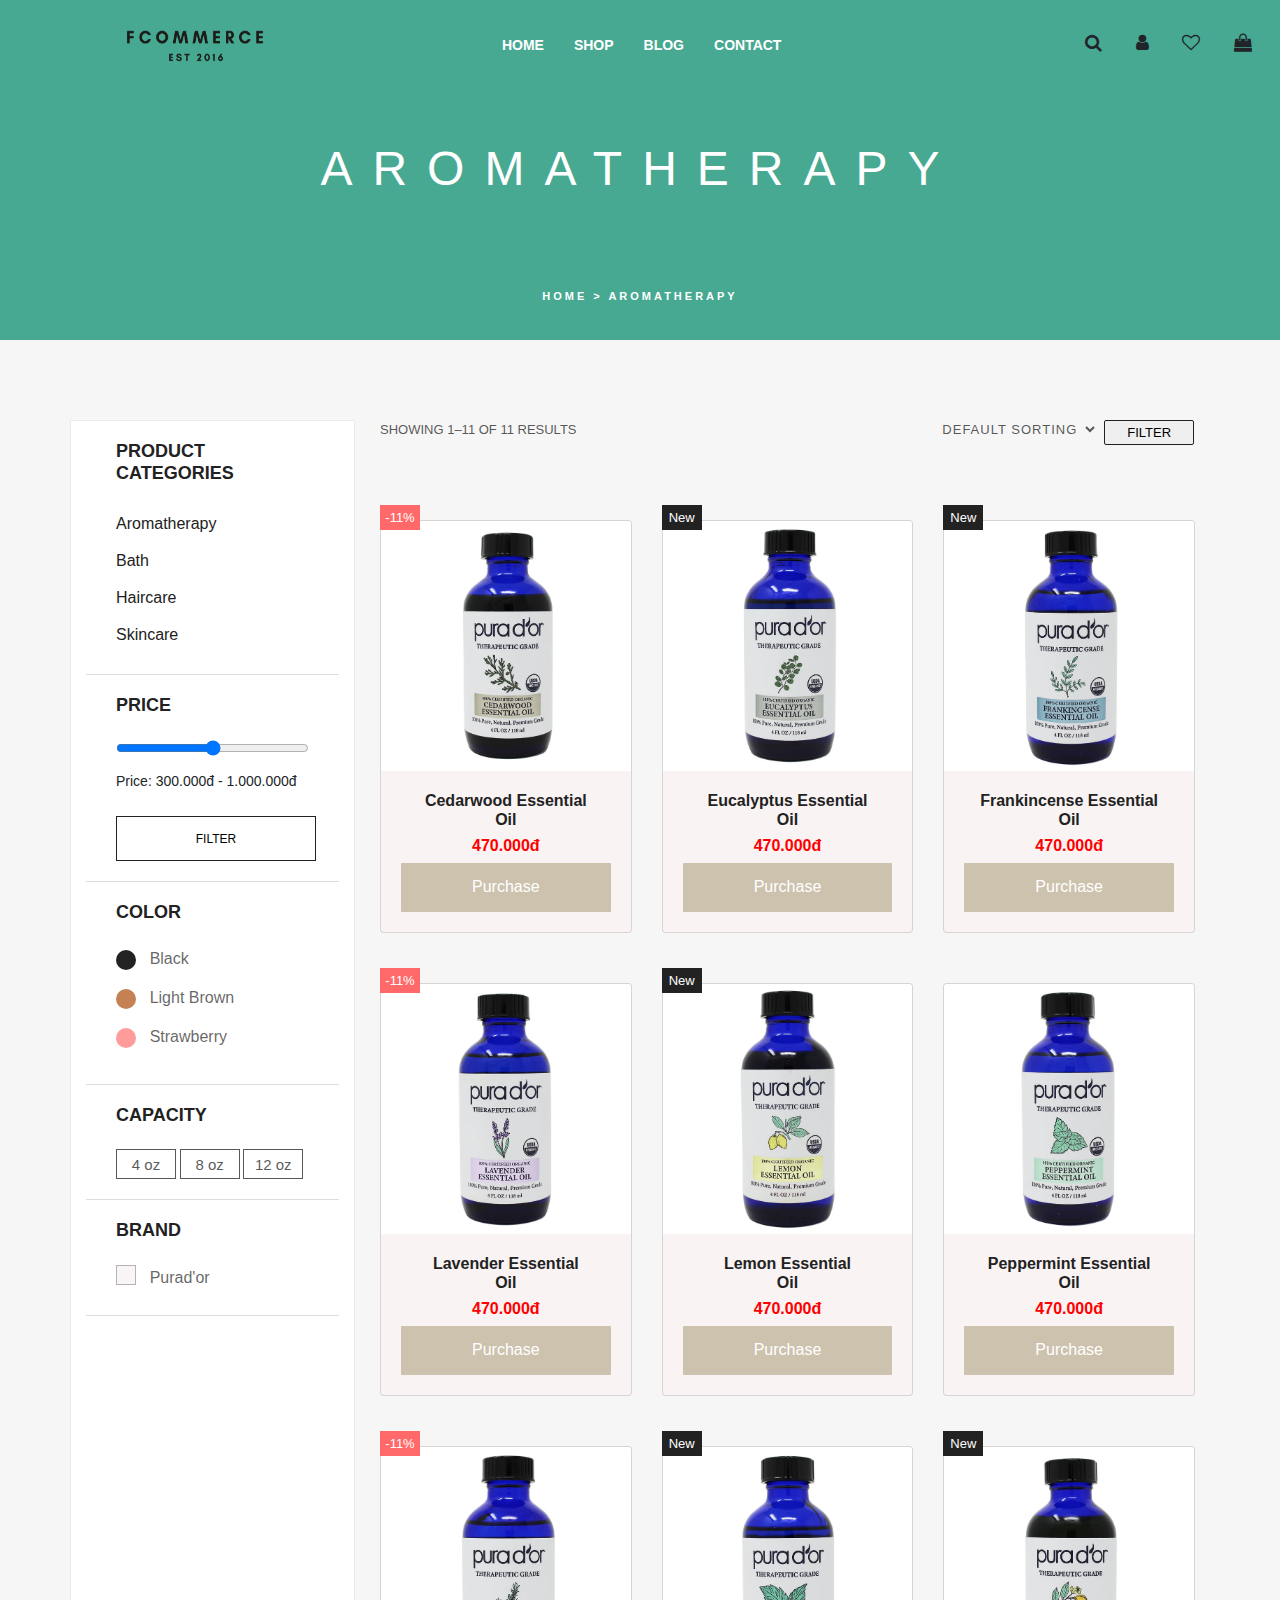
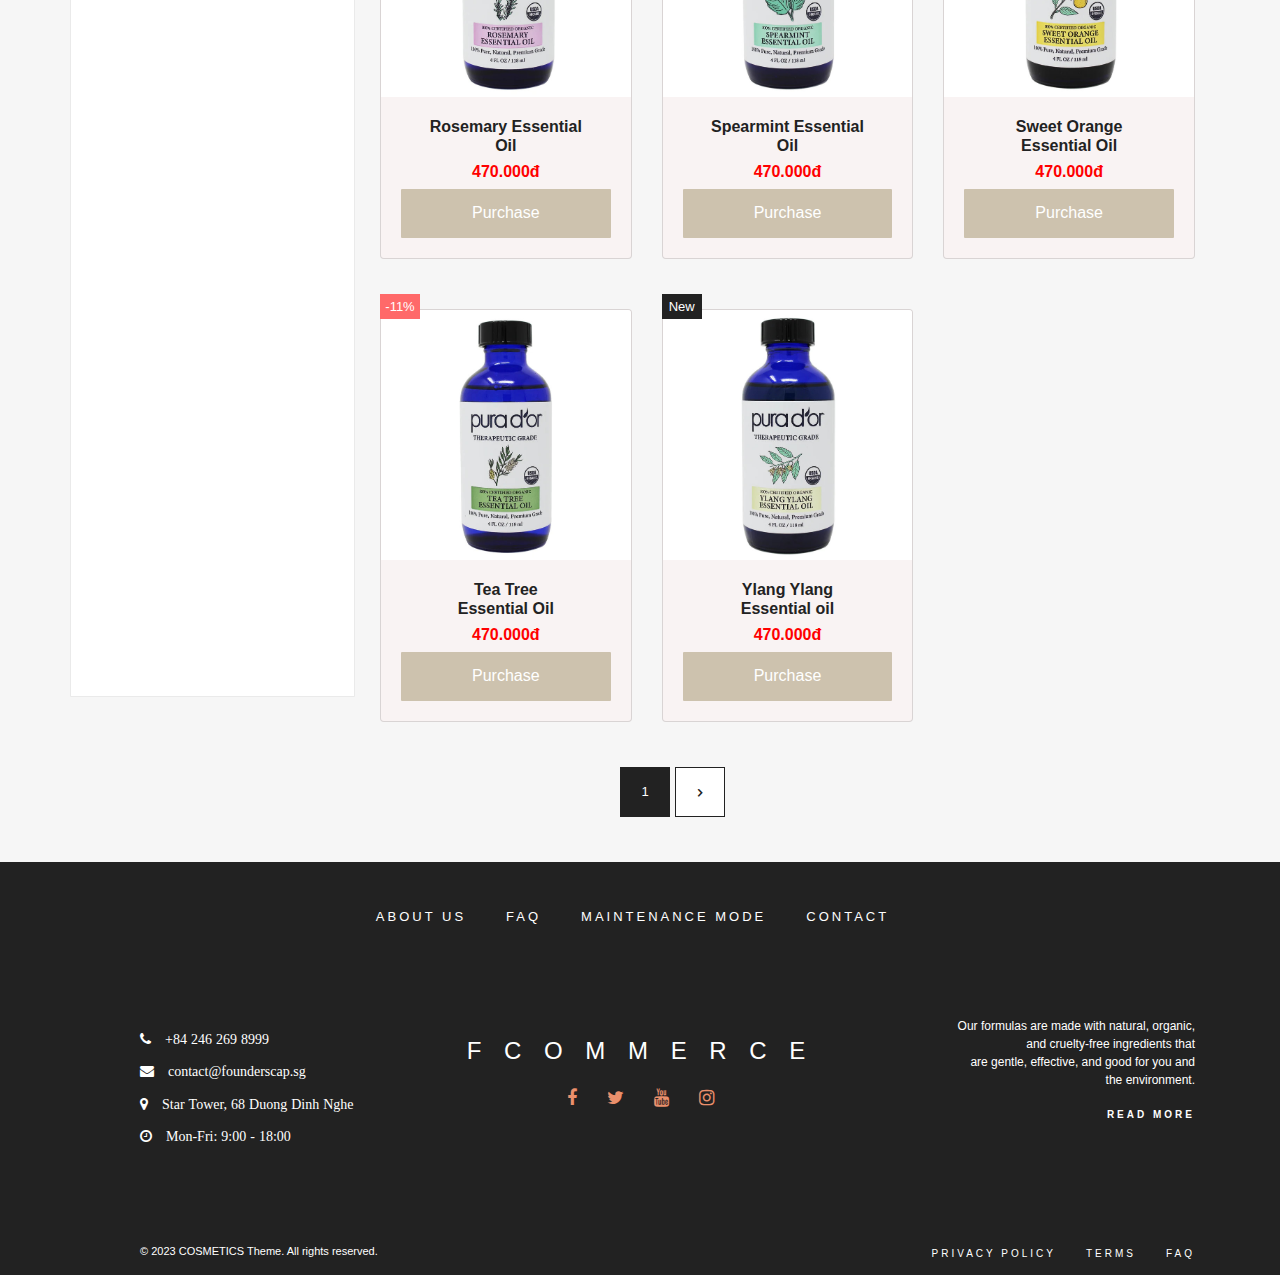
<file: AROMATHERAPY.html>
<!DOCTYPE html>
<html lang="en">
  <head>
    <meta charset="UTF-8" />
    <meta name="viewport" content="width=device-width, initial-scale=1.0" />
    <title>AROMATHERAPY</title>
    <link rel="icon" type="image/x-icon" href="./Image/icon-01.png" />
    <link
      rel="stylesheet"
      href="https://cdnjs.cloudflare.com/ajax/libs/font-awesome/4.7.0/css/font-awesome.min.css"
    />
    <link rel="stylesheet" href="./css/bootstrap.css" />
    <link rel="stylesheet" href="./css/bootstrap.min.css" />
    <link rel="stylesheet" href="./css/AROMATHERAPY.css" />
    <script src="./js/jquery.js"></script>
    <script src="./js/bootstrap.bundle.min.js"></script>
    <script src="./js/bootstrap.js"></script>
  </head>

  <body>
    <!-- Header -->
    <div id="header">
      <div id="logo" class="col-lg-2 col-md-2 col-sm-12">
        <h1>
          <a href="/"><img src="./Image/logo_web.png" alt="" /></a>
        </h1>
      </div>

      <div id="menu" class="col-lg-7 col-md-7 col-sm-12">
        <ul class="nav justify-content-center">
          <li class="menu-item">
            <a href="/">HOME</a>
          </li>
          <li class="menu-item">
            <a href="Shop.html">SHOP</a>
          </li>
          <li class="menu-item"><a href="#">BLOG</a></li>
          <li class="menu-item">
            <a href="Contact.html">CONTACT</a>
          </li>
        </ul>
      </div>

      <div id="nav_icon" class="col-lg-3 col-md-3 col-sm-12">
        <ul>
          <li class="nav_icon-item fa fa-search"><a href="#"></a></li>
          <li class="nav_icon-item fa fa-user"><a href="#"></a></li>
          <li class="nav_icon-item fa fa-heart-o"><a href="#"></a></li>
          <li class="nav_icon-item fa fa-shopping-bag"><a href="#"></a></li>
        </ul>
      </div>
    </div>
    <!-- End Header -->

    <!-- MAIN TITLE -->
    <div id="main_title" class="col-lg-12 col-md-12 col-sm-12">
      <h2>AROMATHERAPY</h2>
      <div id="menu">
        <span><a href="/">HOME </a></span>
        <span> > AROMATHERAPY</span>
      </div>
    </div>
    <!-- END MAIN TITLE -->

    <!-- BODY -->
    <div id="body">
      <div class="container">
        <div class="row">
          <div id="sidebar" class="col-lg-3 col-md-3 col-sm-12">
            <div id="classify">
              <h3>
                PRODUCT <br />
                CATEGORIES
              </h3>
              <h4>
                <a href="AROMATHERAPY.html">Aromatherapy</a>
              </h4>
              <h4><a href="Bath.html">Bath</a></h4>
              <h4>
                <a href="Haircare.html">Haircare</a>
              </h4>
              <h4>
                <a href="Skincare.html">Skincare</a>
              </h4>
            </div>

            <div id="price">
              <h3>PRICE</h3>
              <form>
                <div class="form-group">
                  <input
                    type="range"
                    class="form-control-range"
                    id="formControlRange"
                  />
                  <label for="formControlRange"
                    >Price: 300.000đ - 1.000.000đ</label
                  >
                </div>
              </form>
              <button type="button">FILTER</button>
            </div>

            <div id="color">
              <h3>COLOR</h3>
              <div id="black">
                <span></span>
                <a href="#">Black</a>
              </div>

              <div id="brown">
                <span></span>
                <a href="#">Light Brown</a>
              </div>

              <div id="strawberry">
                <span></span>
                <a href="#">Strawberry</a>
              </div>
            </div>

            <div id="capacity">
              <h3>CAPACITY</h3>
              <span><a href="#">4 oz</a></span>
              <span><a href="#">8 oz</a></span>
              <span><a href="#">12 oz</a></span>
            </div>

            <div id="brand">
              <h3>BRAND</h3>
              <div id="Aerin">
                <span></span>
                <a href="#">Purad'or</a>
              </div>
            </div>
          </div>

          <div id="main-content" class="col-lg-9 col-md-9 col-sm-12">
            <!-- FILTER FIELD -->
            <div id="filter_field">
              <div id="show_result" class="col-lg-8 col-md-5 col-sm-12">
                <span>SHOWING 1–11 OF 11 RESULTS</span>
              </div>

              <div id="select_option" class="col-lg-2 col-md-4 col-sm-12">
                <select>
                  <option value="DEFAULT SORTING">DEFAULT SORTING</option>
                  <option value="SORT BY POPULARITY">SORT BY POPULARITY</option>
                  <option value="SORT BY AVERAGE RATING">
                    SORT BY AVERAGE RATING
                  </option>
                  <option value="SORT BY LASTEST">SORT BY LASTEST</option>
                  <option value="SORT BY PRICE">
                    SORT BY PRICE: LOW TO HIGH
                  </option>
                  <option value="SORT BY PRICE">
                    SORT BY PRICE: HIGH TO LOW
                  </option>
                </select>
              </div>

              <div id="filter" class="col-lg-2 col-md-3 col-sm-12">
                <button type="button">FILTER</button>
              </div>
            </div>
            <!-- END FILTER FIELD -->

            <!-- PRODUCTS -->
            <div class="products-items">
              <div class="row row-cols-1 row-cols-md-3 g-3">
                <div class="col">
                  <div class="new sale">-11%</div>
                  <div class="card h-100 bg_color">
                    <img
                      src="./Image/AROMATHERAPY/CEDARWOOD ESSENTIAL OIL.jpg"
                      class="card-img-top img-fluid"
                      alt="..."
                    />
                    <div class="card-body fix_size">
                      <h5 class="card-title">
                        <a href="#"
                          >Cedarwood Essential <br />
                          Oil</a
                        >
                      </h5>
                      <p>470.000đ</p>
                      <a href="#"
                        ><button type="button" class="btn btn-default">
                          Purchase
                        </button></a
                      >
                    </div>
                  </div>
                </div>
                <div class="col">
                  <div class="new">New</div>
                  <div class="card h-100 bg_color">
                    <img
                      src="./Image/AROMATHERAPY/EUCALYPTUS ESSENTIAL OIL.jpg"
                      class="card-img-top img-fluid"
                      alt="..."
                    />
                    <div class="card-body fix_size">
                      <h5 class="card-title">
                        <a href="#"
                          >Eucalyptus Essential <br />
                          Oil</a
                        >
                      </h5>
                      <p>470.000đ</p>
                      <a href="#"
                        ><button type="button" class="btn btn-default">
                          Purchase
                        </button></a
                      >
                    </div>
                  </div>
                </div>
                <div class="col">
                  <div class="new">New</div>
                  <div class="card h-100 bg_color">
                    <img
                      src="./Image/AROMATHERAPY/FRANKINCENSE ESSENTIAL OIL.jpg"
                      class="card-img-top img-fluid"
                      alt="..."
                    />
                    <div class="card-body fix_size">
                      <h5 class="card-title">
                        <a href="#"
                          >Frankincense Essential <br />
                          Oil</a
                        >
                      </h5>
                      <p>470.000đ</p>
                      <a href="#"
                        ><button type="button" class="btn btn-default">
                          Purchase
                        </button></a
                      >
                    </div>
                  </div>
                </div>
              </div>
            </div>

            <div class="products-items">
              <div class="row row-cols-1 row-cols-md-3 g-3">
                <div class="col">
                  <div class="new sale">-11%</div>
                  <div class="card h-100 bg_color">
                    <img
                      src="./Image/AROMATHERAPY/LAVENDER ESSENTIAL OIL.jpg"
                      class="card-img-top img-fluid"
                      alt="..."
                    />
                    <div class="card-body fix_size">
                      <h5 class="card-title">
                        <a href="#"
                          >Lavender Essential <br />
                          Oil</a
                        >
                      </h5>
                      <p>470.000đ</p>
                      <a href="#"
                        ><button type="button" class="btn btn-default">
                          Purchase
                        </button></a
                      >
                    </div>
                  </div>
                </div>
                <div class="col">
                  <div class="new">New</div>
                  <div class="card h-100 bg_color">
                    <img
                      src="./Image/AROMATHERAPY/LEMON ESSENTIAL OIL.jpg"
                      class="card-img-top img-fluid"
                      alt="..."
                    />
                    <div class="card-body fix_size">
                      <h5 class="card-title">
                        <a href="#"
                          >Lemon Essential <br />
                          Oil</a
                        >
                      </h5>
                      <p>470.000đ</p>
                      <a href="#"
                        ><button type="button" class="btn btn-default">
                          Purchase
                        </button></a
                      >
                    </div>
                  </div>
                </div>
                <div class="col">
                  <div class="new" style="background: none"></div>

                  <div class="card h-100 bg_color">
                    <img
                      src="./Image/AROMATHERAPY/PEPPERMINT ESSENTIAL OIL.jpg"
                      class="card-img-top img-fluid"
                      alt="..."
                    />
                    <div class="card-body fix_size">
                      <h5 class="card-title">
                        <a href="#"
                          >Peppermint Essential <br />
                          Oil</a
                        >
                      </h5>
                      <p>470.000đ</p>
                      <a href="#"
                        ><button type="button" class="btn btn-default">
                          Purchase
                        </button></a
                      >
                    </div>
                  </div>
                </div>
              </div>
            </div>

            <div class="products-items">
              <div class="row row-cols-1 row-cols-md-3 g-3">
                <div class="col">
                  <div class="new sale">-11%</div>
                  <div class="card h-100 bg_color">
                    <img
                      src="./Image/AROMATHERAPY/ROSEMARY ESSENTIAL OIL.jpg"
                      class="card-img-top img-fluid"
                      alt="..."
                    />
                    <div class="card-body fix_size">
                      <h5 class="card-title">
                        <a href="#"
                          >Rosemary Essential <br />
                          Oil</a
                        >
                      </h5>
                      <p>470.000đ</p>
                      <a href="#"
                        ><button type="button" class="btn btn-default">
                          Purchase
                        </button></a
                      >
                    </div>
                  </div>
                </div>
                <div class="col">
                  <div class="new">New</div>
                  <div class="card h-100 bg_color">
                    <img
                      src="./Image/AROMATHERAPY/SPEARMINT ESSENTIAL OIL.jpg"
                      class="card-img-top img-fluid"
                      alt="..."
                    />
                    <div class="card-body fix_size">
                      <h5 class="card-title">
                        <a href="#"
                          >Spearmint Essential <br />
                          Oil</a
                        >
                      </h5>
                      <p>470.000đ</p>
                      <a href="#"
                        ><button type="button" class="btn btn-default">
                          Purchase
                        </button></a
                      >
                    </div>
                  </div>
                </div>
                <div class="col">
                  <div class="new">New</div>
                  <div class="card h-100 bg_color">
                    <img
                      src="./Image/AROMATHERAPY/SWEET ORANGE ESSENTIAL OIL.jpg"
                      class="card-img-top img-fluid"
                      alt="..."
                    />
                    <div class="card-body fix_size">
                      <h5 class="card-title">
                        <a href="#"
                          >Sweet Orange <br />
                          Essential Oil</a
                        >
                      </h5>
                      <p>470.000đ</p>
                      <a href="#"
                        ><button type="button" class="btn btn-default">
                          Purchase
                        </button></a
                      >
                    </div>
                  </div>
                </div>
              </div>
            </div>

            <div class="products-items">
              <div class="row row-cols-1 row-cols-md-3 g-3">
                <div class="col">
                  <div class="new sale">-11%</div>
                  <div class="card h-100 bg_color">
                    <img
                      src="./Image/AROMATHERAPY/TEA TREE ESSENTIAL OIL.jpg"
                      class="card-img-top img-fluid"
                      alt="..."
                    />
                    <div class="card-body fix_size">
                      <h5 class="card-title">
                        <a href="#"
                          >Tea Tree <br />
                          Essential Oil</a
                        >
                      </h5>
                      <p>470.000đ</p>
                      <a href="#"
                        ><button type="button" class="btn btn-default">
                          Purchase
                        </button></a
                      >
                    </div>
                  </div>
                </div>
                <div class="col">
                  <div class="new">New</div>
                  <div class="card h-100 bg_color">
                    <img
                      src="./Image/AROMATHERAPY/YLANG YLANG ESSENTIAL OIL.jpg"
                      class="card-img-top img-fluid"
                      alt="..."
                    />
                    <div class="card-body fix_size">
                      <h5 class="card-title">
                        <a href="#"
                          >Ylang Ylang <br />
                          Essential oil</a
                        >
                      </h5>
                      <p>470.000đ</p>
                      <a href="#"
                        ><button type="button" class="btn btn-default">
                          Purchase
                        </button></a
                      >
                    </div>
                  </div>
                </div>
              </div>
            </div>
            <!-- END PRODUCTS -->
          </div>
        </div>

        <div class="row">
          <div class="page_number">
            <div class="page_number-item page1">1</div>
            <div class="page_number-item page3 fa fa-angle-right"></div>
          </div>
        </div>
      </div>
      <!-- END POST -->

      <!-- END LASTEST NEWS -->
    </div>
    <!-- END BODY -->

    <!-- Footer Top -->
    <div id="menu-bottom">
      <div class="container">
        <div class="row">
          <ul class="nav justify-content-center col-lg-12 col-md-12 col-sm-12">
            <li class="menu-item-bottom"><a href="#">ABOUT US</a></li>
            <li class="menu-item-bottom"><a href="#">FAQ</a></li>
            <li class="menu-item-bottom"><a href="#">MAINTENANCE MODE</a></li>
            <li class="menu-item-bottom">
              <a href="Contact.html">CONTACT</a>
            </li>
          </ul>
        </div>
      </div>
    </div>
    <!-- End Footer Top -->

    <!-- Footer-bottom -->
    <div id="footer-bottom">
      <div class="container">
        <div class="row">
          <div id="contact_infor-bottom" class="col-lg-4 col-md-4 col-sm-12">
            <ul>
              <li class="infor-item fa fa-phone">
                <a href="#">+84 246 269 8999</a>
              </li>

              <li class="infor-item fa fa-envelope">
                <a href="#">contact@founderscap.sg</a>
              </li>

              <li class="infor-item fa fa-map-marker">
                <span><a href="#">Star Tower, 68 Duong Dinh Nghe</a></span>
              </li>

              <li class="infor-item fa fa-clock-o">
                <span><a href="#">Mon-Fri: 9:00 - 18:00</a></span>
              </li>
            </ul>
          </div>

          <div id="social_media-bottom" class="col-lg-4 col-md-4 col-sm-12">
            <h4>
              <a href="/">F C O M M E R C E</a>
            </h4>
            <ul class="nav justify-content-center">
              <li class="media-item">
                <a href="#" class="fa fa-facebook"></a>
              </li>
              <li class="media-item"><a href="#" class="fa fa-twitter"></a></li>
              <li class="media-item"><a href="#" class="fa fa-youtube"></a></li>
              <li class="media-item">
                <a href="#" class="fa fa-instagram"></a>
              </li>
            </ul>
          </div>

          <div id="description" class="col-lg-4 col-md-4 col-sm-12">
            <p>
              Our formulas are made with natural, organic,<br />
              and cruelty-free ingredients that <br />
              are gentle, effective, and good for you and <br />
              the environment.
            </p>
            <button type="button" style="padding-right: 0">READ MORE</button>
          </div>
        </div>

        <div class="row">
          <div id="copyright" class="col-lg-6 col-md-6 col-sm-12">
            <p>© 2023 COSMETICS Theme. All rights reserved.</p>
          </div>

          <div id="policy_term_FAQ" class="col-lg-6 col-md-6 col-sm-12">
            <ul>
              <li style="padding-right: 0"><a href="#">FAQ</a></li>

              <li><a href="#">TERMS</a></li>

              <li><a href="#">PRIVACY POLICY</a></li>
            </ul>
          </div>
        </div>
      </div>
    </div>
    <!-- End Footer-bottom -->
  </body>
</html>
</file>
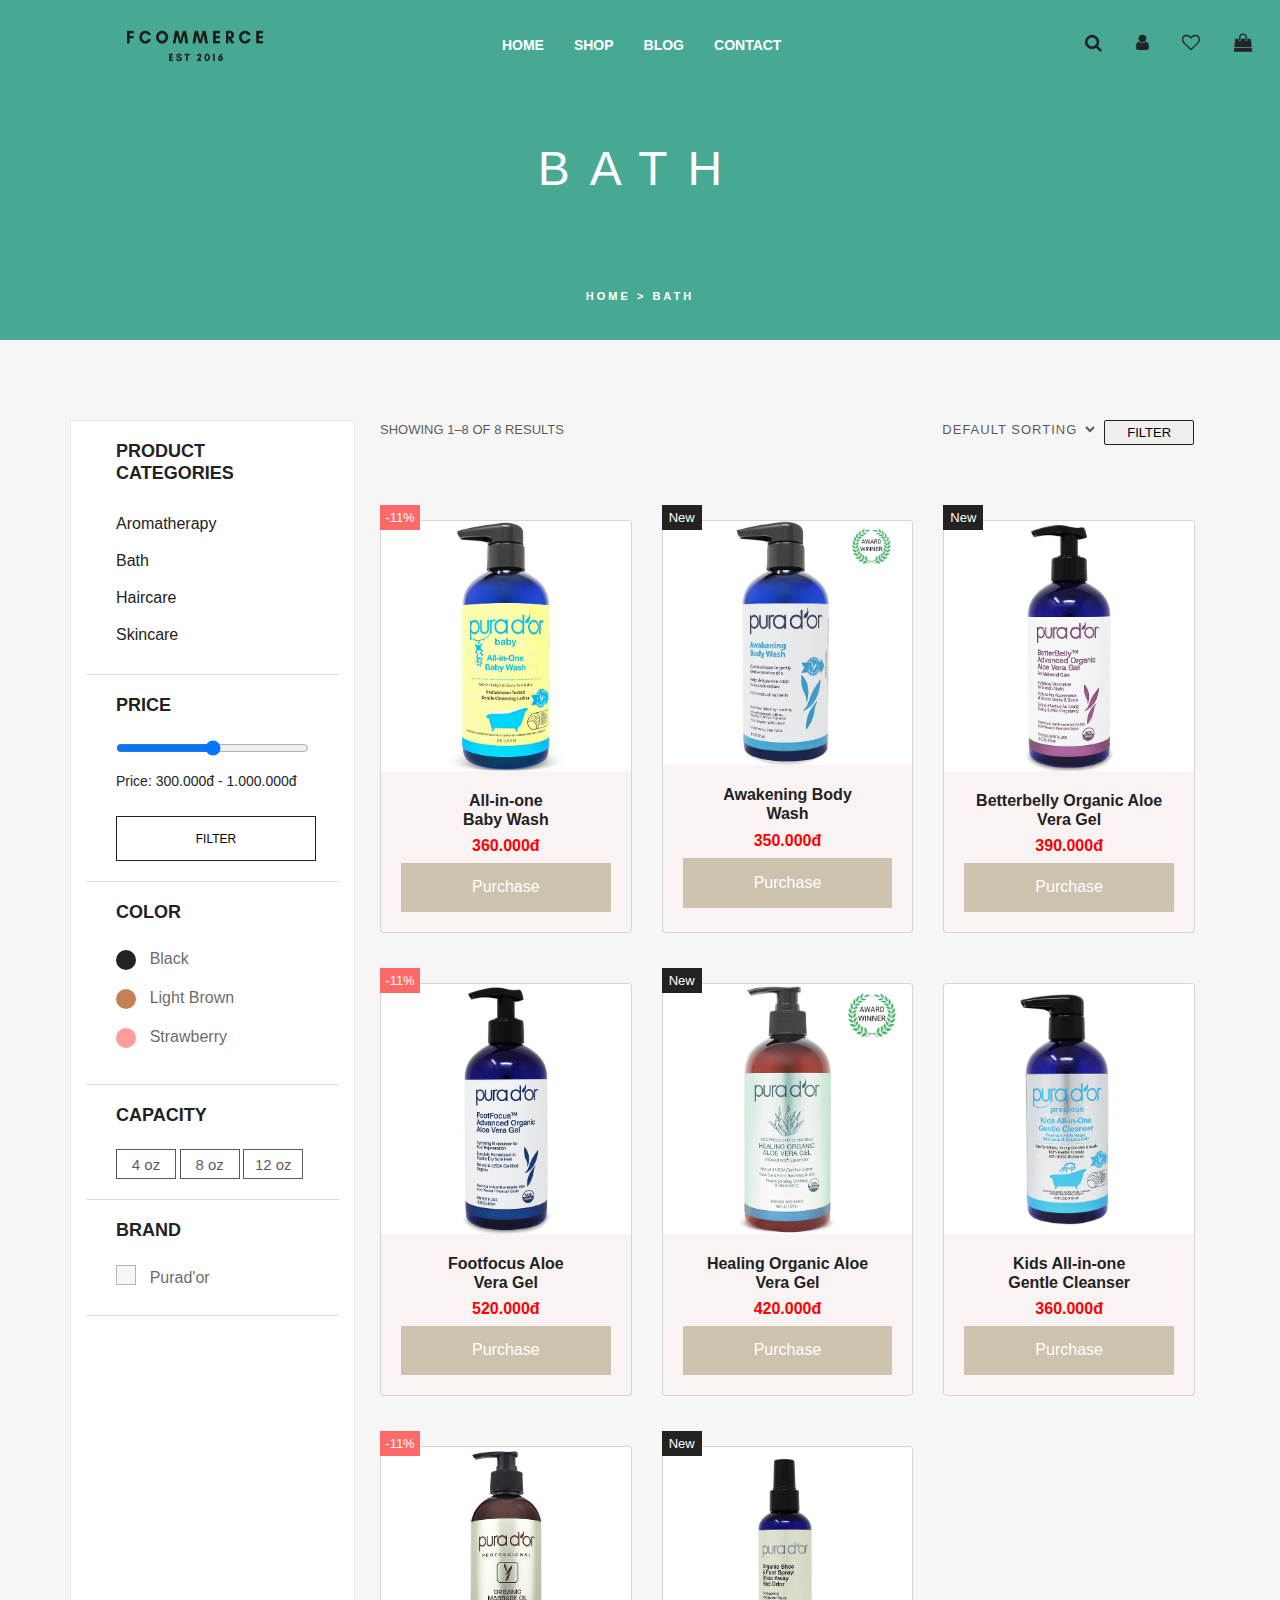
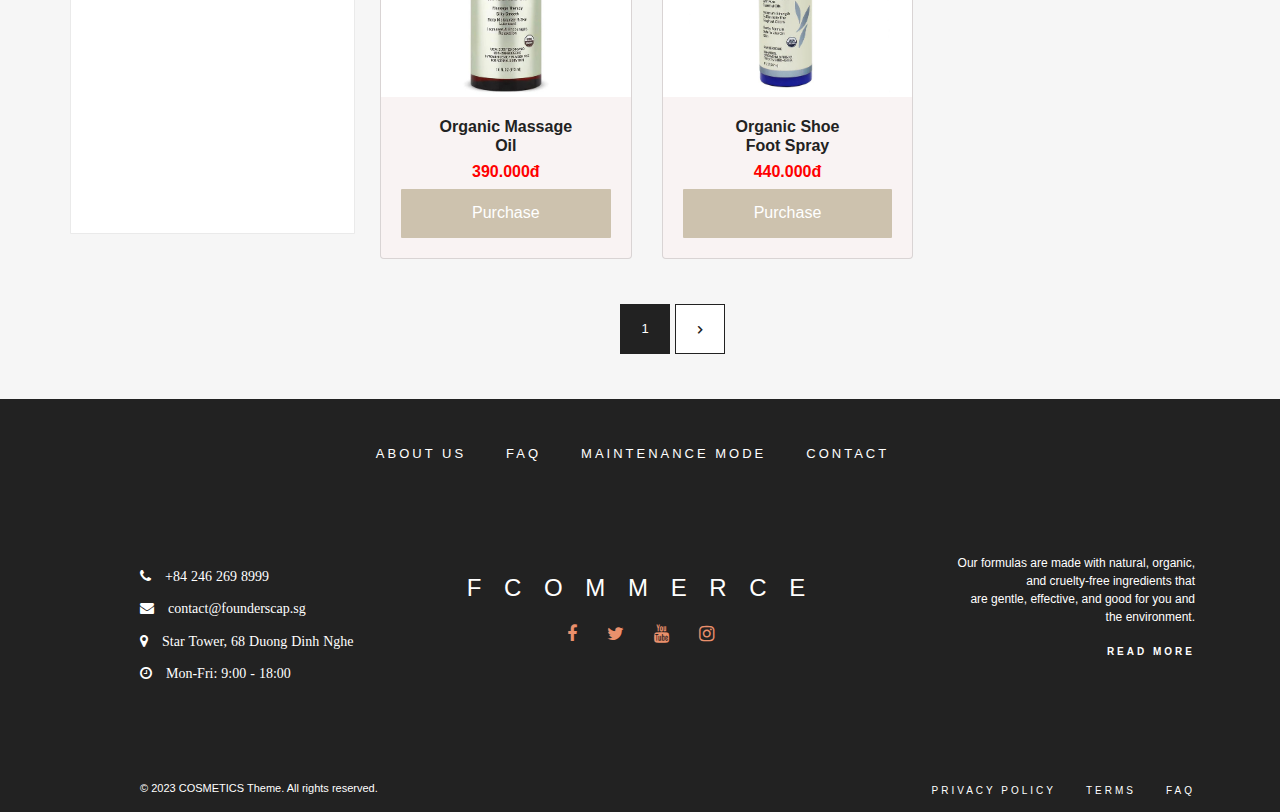
<file: Bath.html>
<!DOCTYPE html>
<html lang="en">
  <head>
    <meta charset="UTF-8" />
    <meta name="viewport" content="width=device-width, initial-scale=1.0" />
    <title>BATH</title>
    <link rel="icon" type="image/x-icon" href="./Image/icon-01.png" />
    <link
      rel="stylesheet"
      href="https://cdnjs.cloudflare.com/ajax/libs/font-awesome/4.7.0/css/font-awesome.min.css"
    />
    <link rel="stylesheet" href="./css/bootstrap.css" />
    <link rel="stylesheet" href="./css/bootstrap.min.css" />
    <link rel="stylesheet" href="./css/Bath.css" />
    <script src="./js/jquery.js"></script>
    <script src="./js/bootstrap.bundle.min.js"></script>
    <script src="./js/bootstrap.js"></script>
  </head>

  <body>
    <!-- Header -->
    <div id="header">
      <div id="logo" class="col-lg-2 col-md-2 col-sm-12">
        <h1>
          <a href="/"><img src="./Image/logo_web.png" alt="" /></a>
        </h1>
      </div>

      <div id="menu" class="col-lg-7 col-md-7 col-sm-12">
        <ul class="nav justify-content-center">
          <li class="menu-item">
            <a href="/">HOME</a>
          </li>
          <li class="menu-item">
            <a href="Shop.html">SHOP</a>
          </li>
          <li class="menu-item"><a href="#">BLOG</a></li>
          <li class="menu-item">
            <a href="Contact.html">CONTACT</a>
          </li>
        </ul>
      </div>

      <div id="nav_icon" class="col-lg-3 col-md-3 col-sm-12">
        <ul>
          <li class="nav_icon-item fa fa-search"><a href="#"></a></li>
          <li class="nav_icon-item fa fa-user"><a href="#"></a></li>
          <li class="nav_icon-item fa fa-heart-o"><a href="#"></a></li>
          <li class="nav_icon-item fa fa-shopping-bag"><a href="#"></a></li>
        </ul>
      </div>
    </div>
    <!-- End Header -->

    <!-- MAIN TITLE -->
    <div id="main_title" class="col-lg-12 col-md-12 col-sm-12">
      <h2>BATH</h2>
      <div id="menu">
        <span><a href="/">HOME </a></span>
        <span> > BATH</span>
      </div>
    </div>
    <!-- END MAIN TITLE -->

    <!-- BODY -->
    <div id="body">
      <div class="container">
        <div class="row">
          <div id="sidebar" class="col-lg-3 col-md-3 col-sm-12">
            <div id="classify">
              <h3>
                PRODUCT <br />
                CATEGORIES
              </h3>
              <h4>
                <a href="AROMATHERAPY.html">Aromatherapy</a>
              </h4>
              <h4><a href="Bath.html">Bath</a></h4>
              <h4>
                <a href="Haircare.html">Haircare</a>
              </h4>
              <h4>
                <a href="Skincare.html">Skincare</a>
              </h4>
            </div>

            <div id="price">
              <h3>PRICE</h3>
              <form>
                <div class="form-group">
                  <input
                    type="range"
                    class="form-control-range"
                    id="formControlRange"
                  />
                  <label for="formControlRange"
                    >Price: 300.000đ - 1.000.000đ</label
                  >
                </div>
              </form>
              <button type="button">FILTER</button>
            </div>

            <div id="color">
              <h3>COLOR</h3>
              <div id="black">
                <span></span>
                <a href="#">Black</a>
              </div>

              <div id="brown">
                <span></span>
                <a href="#">Light Brown</a>
              </div>

              <div id="strawberry">
                <span></span>
                <a href="#">Strawberry</a>
              </div>
            </div>

            <div id="capacity">
              <h3>CAPACITY</h3>
              <span><a href="#">4 oz</a></span>
              <span><a href="#">8 oz</a></span>
              <span><a href="#">12 oz</a></span>
            </div>

            <div id="brand">
              <h3>BRAND</h3>
              <div id="Aerin">
                <span></span>
                <a href="#">Purad'or</a>
              </div>
            </div>
          </div>

          <div id="main-content" class="col-lg-9 col-md-9 col-sm-12">
            <!-- FILTER FIELD -->
            <div id="filter_field">
              <div id="show_result" class="col-lg-8 col-md-5 col-sm-12">
                <span>SHOWING 1–8 OF 8 RESULTS</span>
              </div>

              <div id="select_option" class="col-lg-2 col-md-4 col-sm-12">
                <select>
                  <option value="DEFAULT SORTING">DEFAULT SORTING</option>
                  <option value="SORT BY POPULARITY">SORT BY POPULARITY</option>
                  <option value="SORT BY AVERAGE RATING">
                    SORT BY AVERAGE RATING
                  </option>
                  <option value="SORT BY LASTEST">SORT BY LASTEST</option>
                  <option value="SORT BY PRICE">
                    SORT BY PRICE: LOW TO HIGH
                  </option>
                  <option value="SORT BY PRICE">
                    SORT BY PRICE: HIGH TO LOW
                  </option>
                </select>
              </div>

              <div id="filter" class="col-lg-2 col-md-3 col-sm-12">
                <button type="button">FILTER</button>
              </div>
            </div>
            <!-- END FILTER FIELD -->

            <!-- PRODUCTS -->
            <div class="products-items">
              <div class="row row-cols-1 row-cols-md-3 g-3">
                <div class="col">
                  <div class="new sale">-11%</div>
                  <div class="card h-100 bg_color">
                    <img
                      src="./Image/Bath/ALL-IN-ONE BABY WASH.jpg"
                      class="card-img-top img-fluid"
                      alt="..."
                    />
                    <div class="card-body fix_size">
                      <h5 class="card-title">
                        <a href="#" target="_blank"
                          >All-in-one <br />
                          Baby Wash</a
                        >
                      </h5>
                      <p>360.000đ</p>
                      <a href="#" target="_blank"
                        ><button type="button" class="btn btn-default">
                          Purchase
                        </button></a
                      >
                    </div>
                  </div>
                </div>
                <div class="col">
                  <div class="new">New</div>
                  <div class="card h-100 bg_color">
                    <img
                      src="./Image/Bath/AWAKENING BODY WASH.jpg"
                      class="card-img-top img-fluid"
                      alt="..."
                    />
                    <div class="card-body fix_size">
                      <h5 class="card-title">
                        <a
                          href="https://shopee.vn/S%E1%BB%AFa-t%E1%BA%AFm-d%C6%B0%E1%BB%A1ng-%E1%BA%A9m-h%E1%BB%AFu-c%C6%A1-d%C3%A0nh-cho-m%E1%BB%8Di-lo%E1%BA%A1i-da-PURA-D'OR-Awakening-Body-Wash-473ml-chai-i.888909399.22875682933?sp_atk=b7ff4afe-cab1-4ed3-a0fd-3e61d2548da9&xptdk=b7ff4afe-cab1-4ed3-a0fd-3e61d2548da9"
                          target="_blank"
                          >Awakening Body <br />
                          Wash</a
                        >
                      </h5>
                      <p>350.000đ</p>
                      <a
                        href="https://shopee.vn/S%E1%BB%AFa-t%E1%BA%AFm-d%C6%B0%E1%BB%A1ng-%E1%BA%A9m-h%E1%BB%AFu-c%C6%A1-d%C3%A0nh-cho-m%E1%BB%8Di-lo%E1%BA%A1i-da-PURA-D'OR-Awakening-Body-Wash-473ml-chai-i.888909399.22875682933?sp_atk=b7ff4afe-cab1-4ed3-a0fd-3e61d2548da9&xptdk=b7ff4afe-cab1-4ed3-a0fd-3e61d2548da9"
                        target="_blank"
                        ><button type="button" class="btn btn-default">
                          Purchase
                        </button></a
                      >
                    </div>
                  </div>
                </div>
                <div class="col">
                  <div class="new">New</div>
                  <div class="card h-100 bg_color">
                    <img
                      src="./Image/Bath/BETTERBELLY ORGANIC ALOE VERA GEL.jpg"
                      class="card-img-top img-fluid"
                      alt="..."
                    />
                    <div class="card-body fix_size">
                      <h5 class="card-title">
                        <a href="#" target="_blank"
                          >Betterbelly Organic Aloe <br />
                          Vera Gel</a
                        >
                      </h5>
                      <p>390.000đ</p>
                      <a href="#" target="_blank"
                        ><button type="button" class="btn btn-default">
                          Purchase
                        </button></a
                      >
                    </div>
                  </div>
                </div>
              </div>
            </div>

            <div class="products-items">
              <div class="row row-cols-1 row-cols-md-3 g-3">
                <div class="col">
                  <div class="new sale">-11%</div>
                  <div class="card h-100 bg_color">
                    <img
                      src="./Image/Bath/FOOTFOCUS ALOE VERA GEL.jpg"
                      class="card-img-top img-fluid"
                      alt="..."
                    />
                    <div class="card-body fix_size">
                      <h5 class="card-title">
                        <a href="#" target="_blank"
                          >Footfocus Aloe <br />
                          Vera Gel</a
                        >
                      </h5>
                      <p>520.000đ</p>
                      <a href="#" target="_blank"
                        ><button type="button" class="btn btn-default">
                          Purchase
                        </button></a
                      >
                    </div>
                  </div>
                </div>
                <div class="col">
                  <div class="new">New</div>
                  <div class="card h-100 bg_color">
                    <img
                      src="./Image/Bath/HEALING ORGANIC ALOE VERA GEL.jpg"
                      class="card-img-top img-fluid"
                      alt="..."
                    />
                    <div class="card-body fix_size">
                      <h5 class="card-title">
                        <a href="#" target="_blank"
                          >Healing Organic Aloe <br />
                          Vera Gel</a
                        >
                      </h5>
                      <p>420.000đ</p>
                      <a href="#" target="_blank"
                        ><button type="button" class="btn btn-default">
                          Purchase
                        </button></a
                      >
                    </div>
                  </div>
                </div>
                <div class="col">
                  <div class="new" style="background: none"></div>

                  <div class="card h-100 bg_color">
                    <img
                      src="./Image/Bath/KIDS ALL-IN-ONE GENTLE CLEANSER.jpg"
                      class="card-img-top img-fluid"
                      alt="..."
                    />
                    <div class="card-body fix_size">
                      <h5 class="card-title">
                        <a
                          href="https://shopee.vn/S%E1%BB%AFa-t%E1%BA%AFm-g%E1%BB%99i-d%E1%BB%8Bu-nh%E1%BA%B9-%C4%91a-n%C4%83ng-cho-b%C3%A9-PURA-D'OR-All-in-One-473ml-i.888909399.23578383691?sp_atk=514bd607-782b-4522-8904-e80db1442125&xptdk=514bd607-782b-4522-8904-e80db1442125"
                          target="_blank"
                          >Kids All-in-one <br />
                          Gentle Cleanser</a
                        >
                      </h5>
                      <p>360.000đ</p>
                      <a
                        href="https://shopee.vn/S%E1%BB%AFa-t%E1%BA%AFm-g%E1%BB%99i-d%E1%BB%8Bu-nh%E1%BA%B9-%C4%91a-n%C4%83ng-cho-b%C3%A9-PURA-D'OR-All-in-One-473ml-i.888909399.23578383691?sp_atk=514bd607-782b-4522-8904-e80db1442125&xptdk=514bd607-782b-4522-8904-e80db1442125"
                        target="_blank"
                        ><button type="button" class="btn btn-default">
                          Purchase
                        </button></a
                      >
                    </div>
                  </div>
                </div>
              </div>
            </div>

            <div class="products-items">
              <div class="row row-cols-1 row-cols-md-3 g-3">
                <div class="col">
                  <div class="new sale">-11%</div>
                  <div class="card h-100 bg_color">
                    <img
                      src="./Image/Bath/ORGANIC MASSAGE OIL.jpg"
                      class="card-img-top img-fluid"
                      alt="..."
                    />
                    <div class="card-body fix_size">
                      <h5 class="card-title">
                        <a href="#" target="_blank"
                          >Organic Massage <br />
                          Oil</a
                        >
                      </h5>
                      <p>390.000đ</p>
                      <a href="#" target="_blank"
                        ><button type="button" class="btn btn-default">
                          Purchase
                        </button></a
                      >
                    </div>
                  </div>
                </div>
                <div class="col">
                  <div class="new">New</div>
                  <div class="card h-100 bg_color">
                    <img
                      src="./Image/Bath/ORGANIC SHOE _ FOOT SPRAY.jpg"
                      class="card-img-top img-fluid"
                      alt="..."
                    />
                    <div class="card-body fix_size">
                      <h5 class="card-title">
                        <a href="#" target="_blank"
                          >Organic Shoe <br />
                          Foot Spray</a
                        >
                      </h5>
                      <p>440.000đ</p>
                      <a href="#" target="_blank"
                        ><button type="button" class="btn btn-default">
                          Purchase
                        </button></a
                      >
                    </div>
                  </div>
                </div>
              </div>
            </div>

            <!-- END PRODUCTS -->
          </div>
        </div>

        <div class="row">
          <div class="page_number">
            <div class="page_number-item page1">1</div>
            <div class="page_number-item page3 fa fa-angle-right"></div>
          </div>
        </div>
      </div>
      <!-- END POST -->

      <!-- END LASTEST NEWS -->
    </div>
    <!-- END BODY -->

    <!-- Footer Top -->
    <div id="menu-bottom">
      <div class="container">
        <div class="row">
          <ul class="nav justify-content-center col-lg-12 col-md-12 col-sm-12">
            <li class="menu-item-bottom"><a href="#">ABOUT US</a></li>
            <li class="menu-item-bottom"><a href="#">FAQ</a></li>
            <li class="menu-item-bottom"><a href="#">MAINTENANCE MODE</a></li>
            <li class="menu-item-bottom">
              <a href="Contact.html">CONTACT</a>
            </li>
          </ul>
        </div>
      </div>
    </div>
    <!-- End Footer Top -->

    <!-- Footer-bottom -->
    <div id="footer-bottom">
      <div class="container">
        <div class="row">
          <div id="contact_infor-bottom" class="col-lg-4 col-md-4 col-sm-12">
            <ul>
              <li class="infor-item fa fa-phone">
                <a href="#">+84 246 269 8999</a>
              </li>

              <li class="infor-item fa fa-envelope">
                <a href="#">contact@founderscap.sg</a>
              </li>

              <li class="infor-item fa fa-map-marker">
                <span><a href="#">Star Tower, 68 Duong Dinh Nghe</a></span>
              </li>

              <li class="infor-item fa fa-clock-o">
                <span><a href="#">Mon-Fri: 9:00 - 18:00</a></span>
              </li>
            </ul>
          </div>

          <div id="social_media-bottom" class="col-lg-4 col-md-4 col-sm-12">
            <h4>
              <a href="/">F C O M M E R C E</a>
            </h4>
            <ul class="nav justify-content-center">
              <li class="media-item">
                <a href="#" class="fa fa-facebook"></a>
              </li>
              <li class="media-item"><a href="#" class="fa fa-twitter"></a></li>
              <li class="media-item"><a href="#" class="fa fa-youtube"></a></li>
              <li class="media-item">
                <a href="#" class="fa fa-instagram"></a>
              </li>
            </ul>
          </div>

          <div id="description" class="col-lg-4 col-md-4 col-sm-12">
            <p>
              Our formulas are made with natural, organic,<br />
              and cruelty-free ingredients that <br />
              are gentle, effective, and good for you and <br />
              the environment.
            </p>
            <button type="button" style="padding-right: 0">READ MORE</button>
          </div>
        </div>

        <div class="row">
          <div id="copyright" class="col-lg-6 col-md-6 col-sm-12">
            <p>© 2023 COSMETICS Theme. All rights reserved.</p>
          </div>

          <div id="policy_term_FAQ" class="col-lg-6 col-md-6 col-sm-12">
            <ul>
              <li style="padding-right: 0"><a href="#">FAQ</a></li>

              <li><a href="#">TERMS</a></li>

              <li><a href="#">PRIVACY POLICY</a></li>
            </ul>
          </div>
        </div>
      </div>
    </div>
    <!-- End Footer-bottom -->
  </body>
</html>
</file>
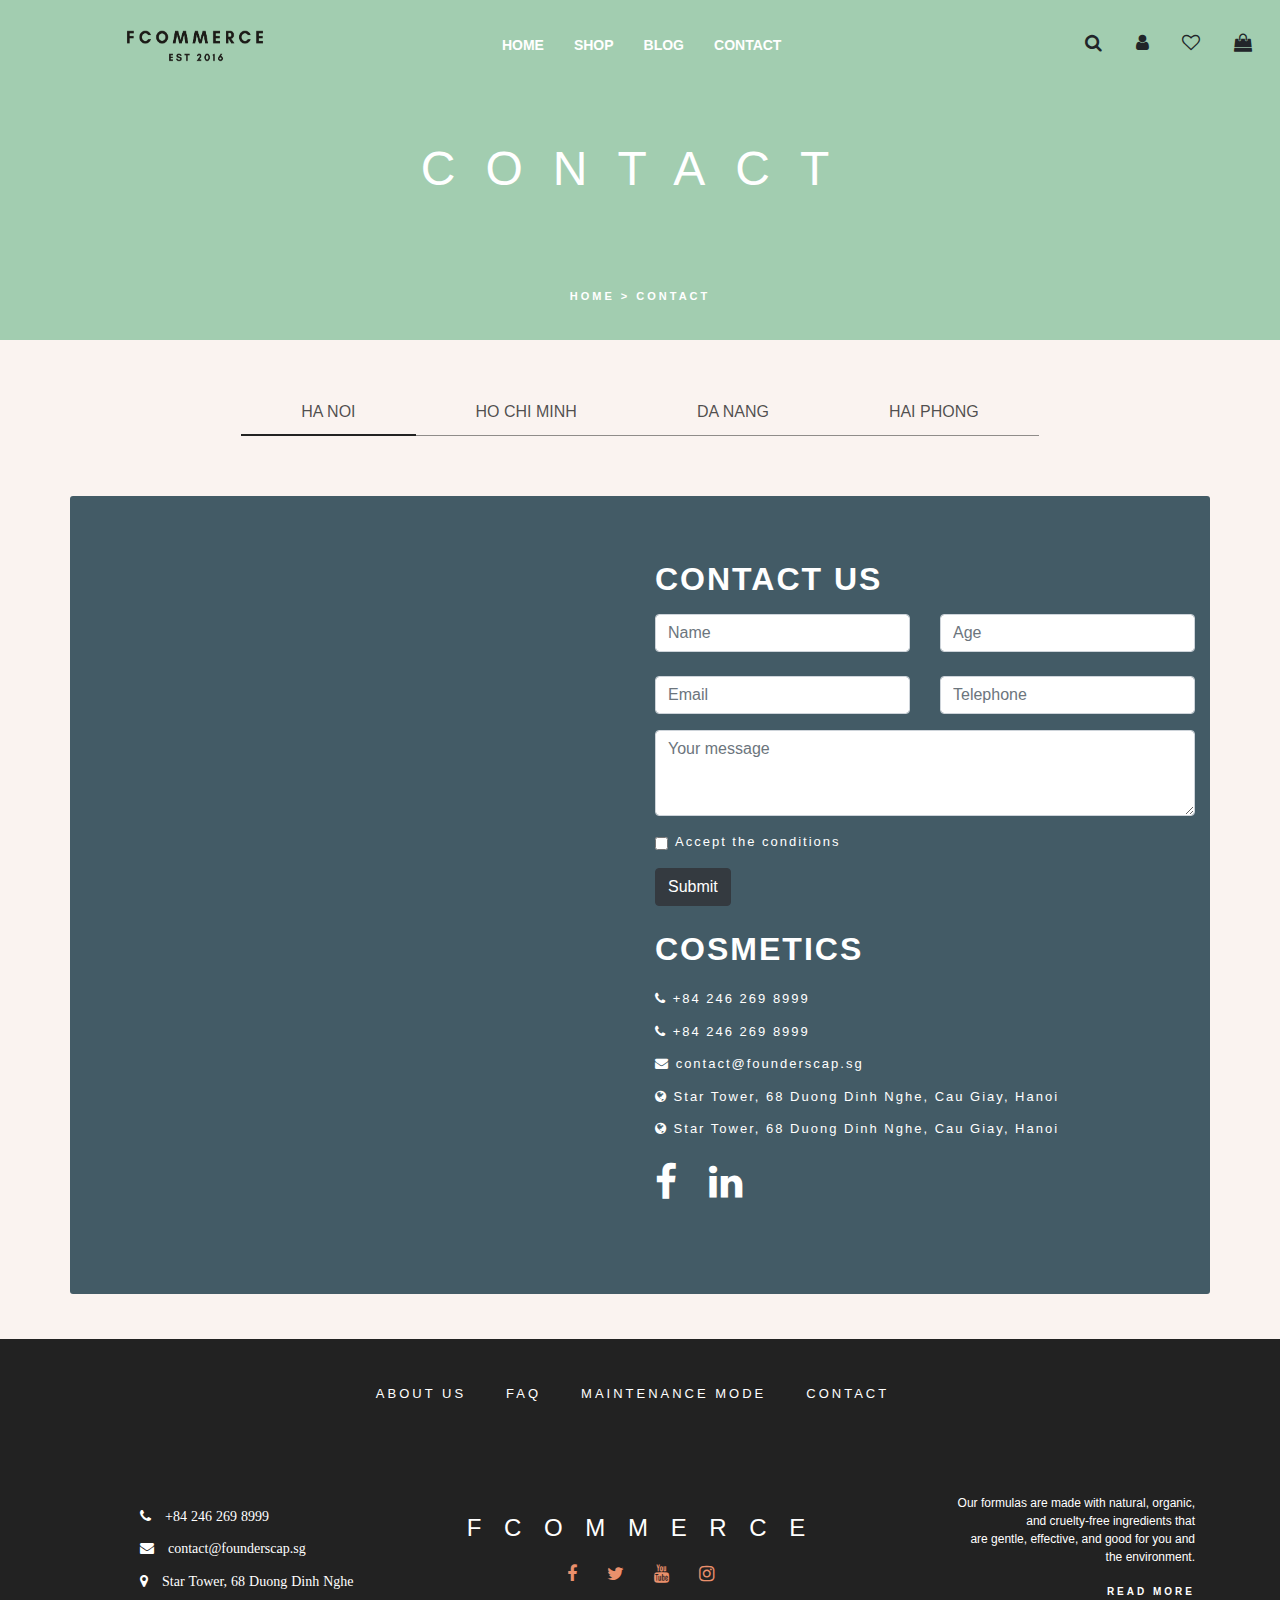
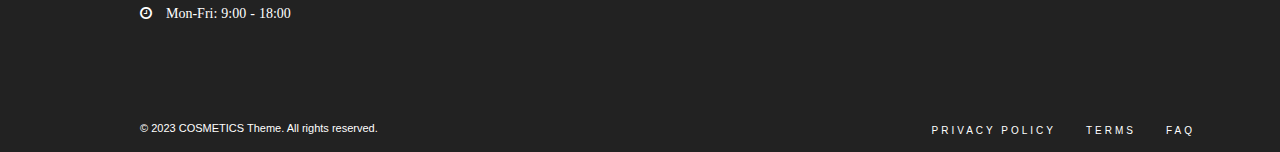
<file: Contact.html>
<!DOCTYPE html>
<html lang="en">
  <head>
    <meta charset="UTF-8" />
    <meta name="viewport" content="width=device-width, initial-scale=1.0" />
    <title>Contact</title>
    <link rel="icon" type="image/x-icon" href="./images/icon-01.png" />
    <link
      rel="stylesheet"
      href="https://cdnjs.cloudflare.com/ajax/libs/font-awesome/4.7.0/css/font-awesome.min.css"
    />
    <link rel="stylesheet" href="./css/bootstrap.css" />
    <link rel="stylesheet" href="./css/bootstrap.min.css" />
    <link rel="stylesheet" href="./css/contact.css" />
    <script src="./js/jquery.js"></script>
    <script src="./js/bootstrap.min.js"></script>
    <script src="./js/bootstrap.js"></script>
  </head>

  <body>
    <!-- Header -->
    <div id="header">
      <div id="logo" class="col-lg-2 col-md-2 col-sm-12">
        <h1>
          <a href="/"><img src="./Image/logo_web.png" alt="" /></a>
        </h1>
      </div>

      <div id="menu" class="col-lg-7 col-md-7 col-sm-12">
        <ul class="nav justify-content-center">
          <li class="menu-item">
            <a href="/">HOME</a>
          </li>
          <li class="menu-item">
            <a href="https://shop--cosmeticfcap.repl.co/">SHOP</a>
          </li>
          <li class="menu-item"><a href="#">BLOG</a></li>
          <li class="menu-item">
            <a href="Contact.html">CONTACT</a>
          </li>
        </ul>
      </div>

      <div id="nav_icon" class="col-lg-3 col-md-3 col-sm-12">
        <ul>
          <li class="nav_icon-item fa fa-search"><a href="#"></a></li>
          <li class="nav_icon-item fa fa-user"><a href="#"></a></li>
          <li class="nav_icon-item fa fa-heart-o"><a href="#"></a></li>
          <li class="nav_icon-item fa fa-shopping-bag"><a href="#"></a></li>
        </ul>
      </div>
    </div>
    <!-- End Header -->

    <!-- MAIN TITLE -->
    <div id="main_title" class="col-lg-12 col-md-12 col-sm-12">
      <h2>CONTACT</h2>
      <div id="menu">
        <span><a href="/">HOME </a></span>
        <span> > CONTACT</span>
      </div>
    </div>
    <!-- END MAIN TITLE -->

    <!-- BODY -->
    <div id="body">
      <div class="container">
        <div class="row">
          <div id="menu2" class="col-lg-12 col-md-12 col-sm-12">
            <ul class="nav justify-content-center">
              <li class="menu-item2 hanoi"><a href="#">HA NOI</a></li>
              <li class="menu-item2"><a href="#">HO CHI MINH</a></li>
              <li class="menu-item2"><a href="#">DA NANG</a></li>
              <li class="menu-item2"><a href="#">HAI PHONG</a></li>
            </ul>
          </div>
        </div>

        <div class="row" id="contatti">
          <div class="container mt-5">
            <div class="row" style="height: 550px">
              <div class="col-md-6 maps">
                <iframe
                  src="https://www.google.com/maps/embed?pb=!1m18!1m12!1m3!1d3724.19385072776!2d105.78872012665701!3d21.024928187908593!2m3!1f0!2f0!3f0!3m2!1i1024!2i768!4f13.1!3m3!1m2!1s0x3135ab502ea12217%3A0xb72c1210dc966315!2sStar%20Tower!5e0!3m2!1svi!2s!4v1687924032822!5m2!1svi!2s"
                  width="600"
                  height="450"
                  style="border: 0"
                  allowfullscreen=""
                  loading="lazy"
                  referrerpolicy="no-referrer-when-downgrade"
                ></iframe>
              </div>
              <div class="col-md-6">
                <h2 class="text-uppercase mt-3 font-weight-bold text-white">
                  CONTACT US
                </h2>
                <form action="">
                  <div class="row">
                    <div class="col-lg-6">
                      <div class="form-group">
                        <input
                          type="text"
                          class="form-control mt-2"
                          placeholder="Name"
                          required
                        />
                      </div>
                    </div>
                    <div class="col-lg-6">
                      <div class="form-group">
                        <input
                          type="text"
                          class="form-control mt-2"
                          placeholder="Age"
                          required
                        />
                      </div>
                    </div>
                    <div class="col-lg-6">
                      <div class="form-group">
                        <input
                          type="email"
                          class="form-control mt-2"
                          placeholder="Email"
                          required
                        />
                      </div>
                    </div>
                    <div class="col-lg-6">
                      <div class="form-group">
                        <input
                          type="number"
                          class="form-control mt-2"
                          placeholder="Telephone"
                          required
                        />
                      </div>
                    </div>
                    <div class="col-12">
                      <div class="form-group">
                        <textarea
                          class="form-control"
                          id="exampleFormControlTextarea1"
                          placeholder="Your message"
                          rows="3"
                          required
                        ></textarea>
                      </div>
                    </div>
                    <div class="col-12">
                      <div class="form-group">
                        <div class="form-check">
                          <input
                            class="form-check-input"
                            type="checkbox"
                            value=""
                            id="invalidCheck2"
                            required
                          />
                          <label
                            class="form-check-label"
                            for="invalidCheck2"
                            style="color: #fff"
                          >
                            Accept the conditions
                          </label>
                        </div>
                      </div>
                    </div>
                    <div class="col-12">
                      <button class="btn btn-dark" type="submit">Submit</button>
                    </div>
                  </div>
                </form>
                <div class="text-white">
                  <h2 class="text-uppercase mt-4 font-weight-bold">
                    COSMETICS
                  </h2>

                  <i class="fa fa-phone mt-3"></i>
                  <a href="tel:+">+84 246 269 8999</a><br />
                  <i class="fa fa-phone mt-3"></i>
                  <a href="tel:+">+84 246 269 8999</a><br />
                  <i class="fa fa-envelope mt-3"></i>
                  <a href="">contact@founderscap.sg</a><br />
                  <i class="fa fa-globe mt-3"></i> Star Tower, 68 Duong Dinh
                  Nghe, Cau Giay, Hanoi<br />
                  <i class="fa fa-globe mt-3"></i> Star Tower, 68 Duong Dinh
                  Nghe, Cau Giay, Hanoi<br />
                  <div class="my-4">
                    <a href=""><i class="fa fa-facebook fa-3x pr-4"></i></a>
                    <a href=""><i class="fa fa-linkedin fa-3x"></i></a>
                  </div>
                </div>
              </div>
            </div>
          </div>
        </div>
      </div>
    </div>
    <!-- END BODY -->

    <!-- Footer Top -->
    <div id="menu-bottom">
      <div class="container">
        <div class="row">
          <ul class="nav justify-content-center col-lg-12 col-md-12 col-sm-12">
            <li class="menu-item-bottom"><a href="#">ABOUT US</a></li>
            <li class="menu-item-bottom"><a href="#">FAQ</a></li>
            <li class="menu-item-bottom"><a href="#">MAINTENANCE MODE</a></li>
            <li class="menu-item-bottom">
              <a href="Contact.html">CONTACT</a>
            </li>
          </ul>
        </div>
      </div>
    </div>
    <!-- End Footer Top -->

    <!-- Footer-bottom -->
    <div id="footer-bottom">
      <div class="container">
        <div class="row">
          <div id="contact_infor-bottom" class="col-lg-4 col-md-4 col-sm-12">
            <ul>
              <li class="infor-item fa fa-phone">
                <a href="#">+84 246 269 8999</a>
              </li>

              <li class="infor-item fa fa-envelope">
                <a href="#">contact@founderscap.sg</a>
              </li>

              <li class="infor-item fa fa-map-marker">
                <span><a href="#">Star Tower, 68 Duong Dinh Nghe</a></span>
              </li>

              <li class="infor-item fa fa-clock-o">
                <span><a href="#">Mon-Fri: 9:00 - 18:00</a></span>
              </li>
            </ul>
          </div>

          <div id="social_media-bottom" class="col-lg-4 col-md-4 col-sm-12">
            <h4>
              <a href="/">F C O M M E R C E</a>
            </h4>
            <ul class="nav justify-content-center">
              <li class="media-item">
                <a href="#" class="fa fa-facebook"></a>
              </li>
              <li class="media-item"><a href="#" class="fa fa-twitter"></a></li>
              <li class="media-item"><a href="#" class="fa fa-youtube"></a></li>
              <li class="media-item">
                <a href="#" class="fa fa-instagram"></a>
              </li>
            </ul>
          </div>

          <div id="description" class="col-lg-4 col-md-4 col-sm-12">
            <p>
              Our formulas are made with natural, organic,<br />
              and cruelty-free ingredients that <br />
              are gentle, effective, and good for you and <br />
              the environment.
            </p>
            <button type="button" style="padding-right: 0">READ MORE</button>
          </div>
        </div>

        <div class="row">
          <div id="copyright" class="col-lg-6 col-md-6 col-sm-12">
            <p>© 2023 COSMETICS Theme. All rights reserved.</p>
          </div>

          <div id="policy_term_FAQ" class="col-lg-6 col-md-6 col-sm-12">
            <ul>
              <li style="padding-right: 0"><a href="#">FAQ</a></li>

              <li><a href="#">TERMS</a></li>

              <li><a href="#">PRIVACY POLICY</a></li>
            </ul>
          </div>
        </div>
      </div>
    </div>
    <!-- End Footer-bottom -->
  </body>
</html>
</file>
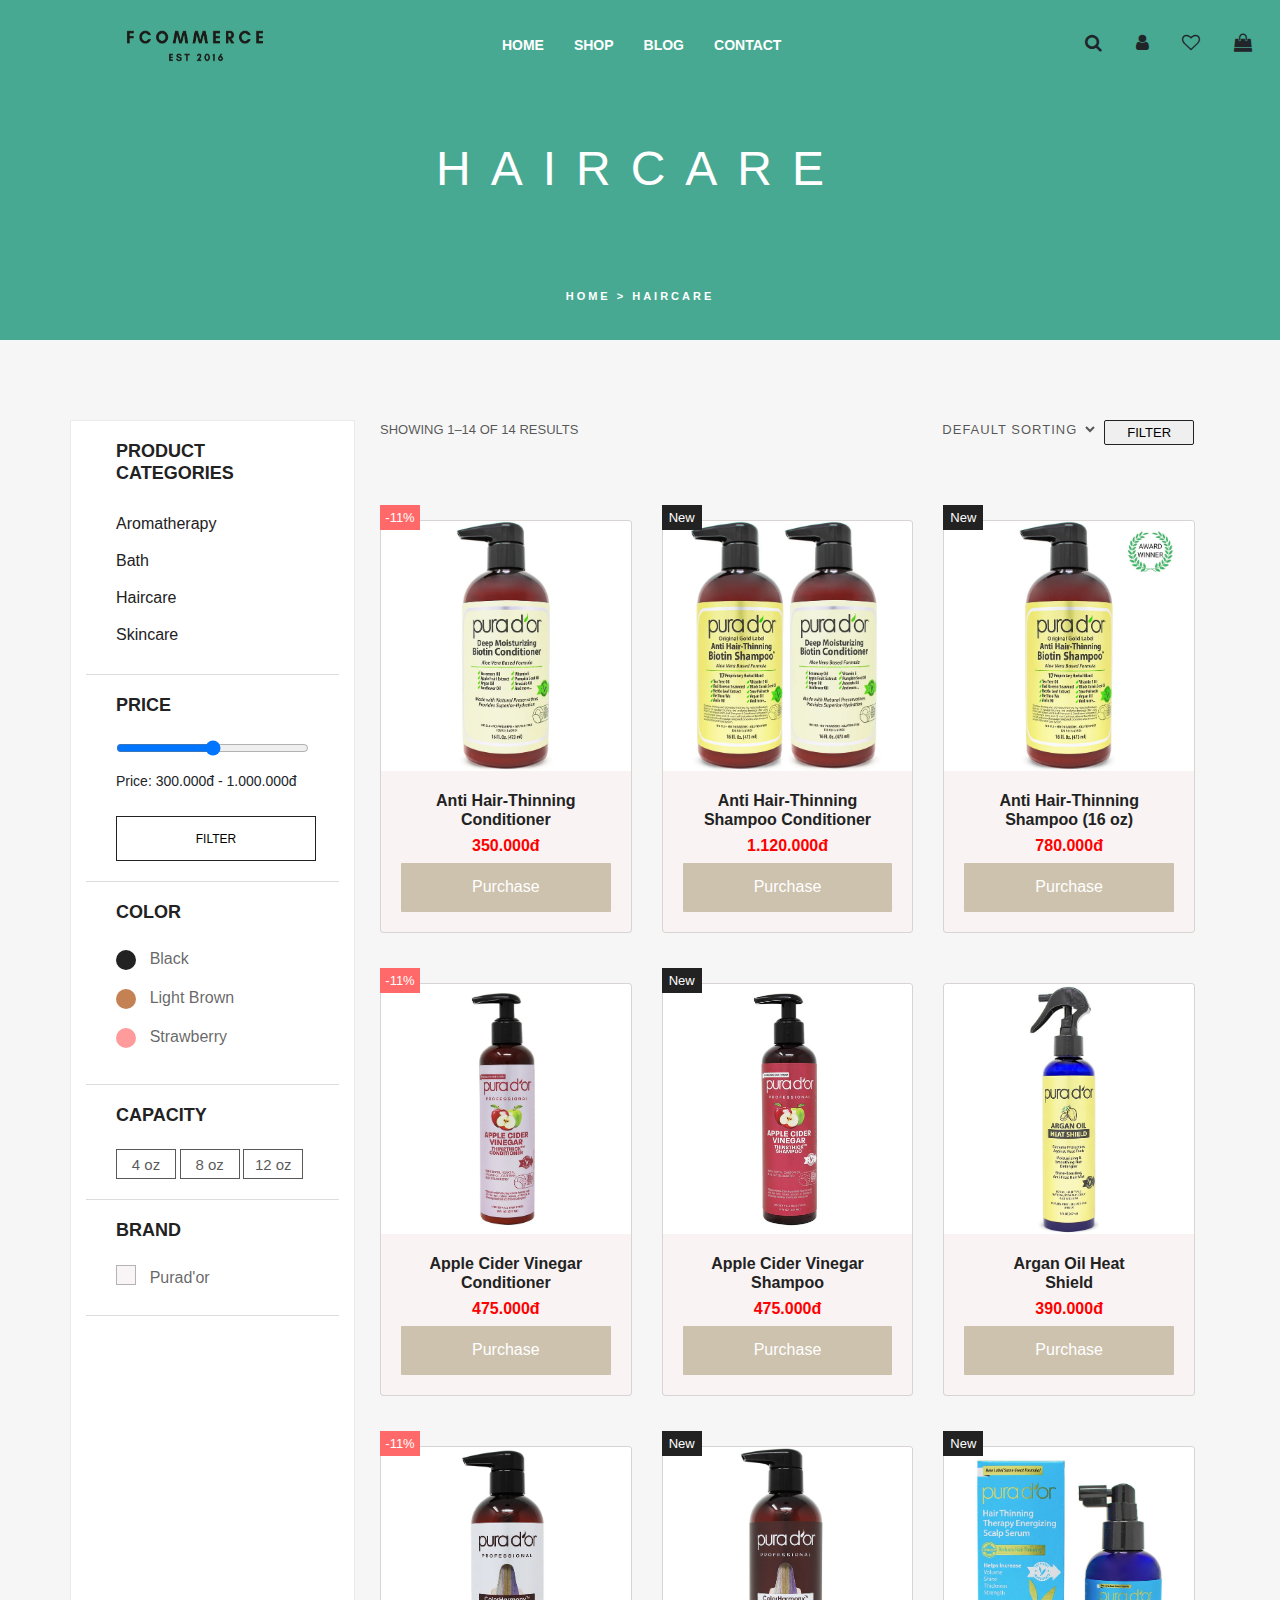
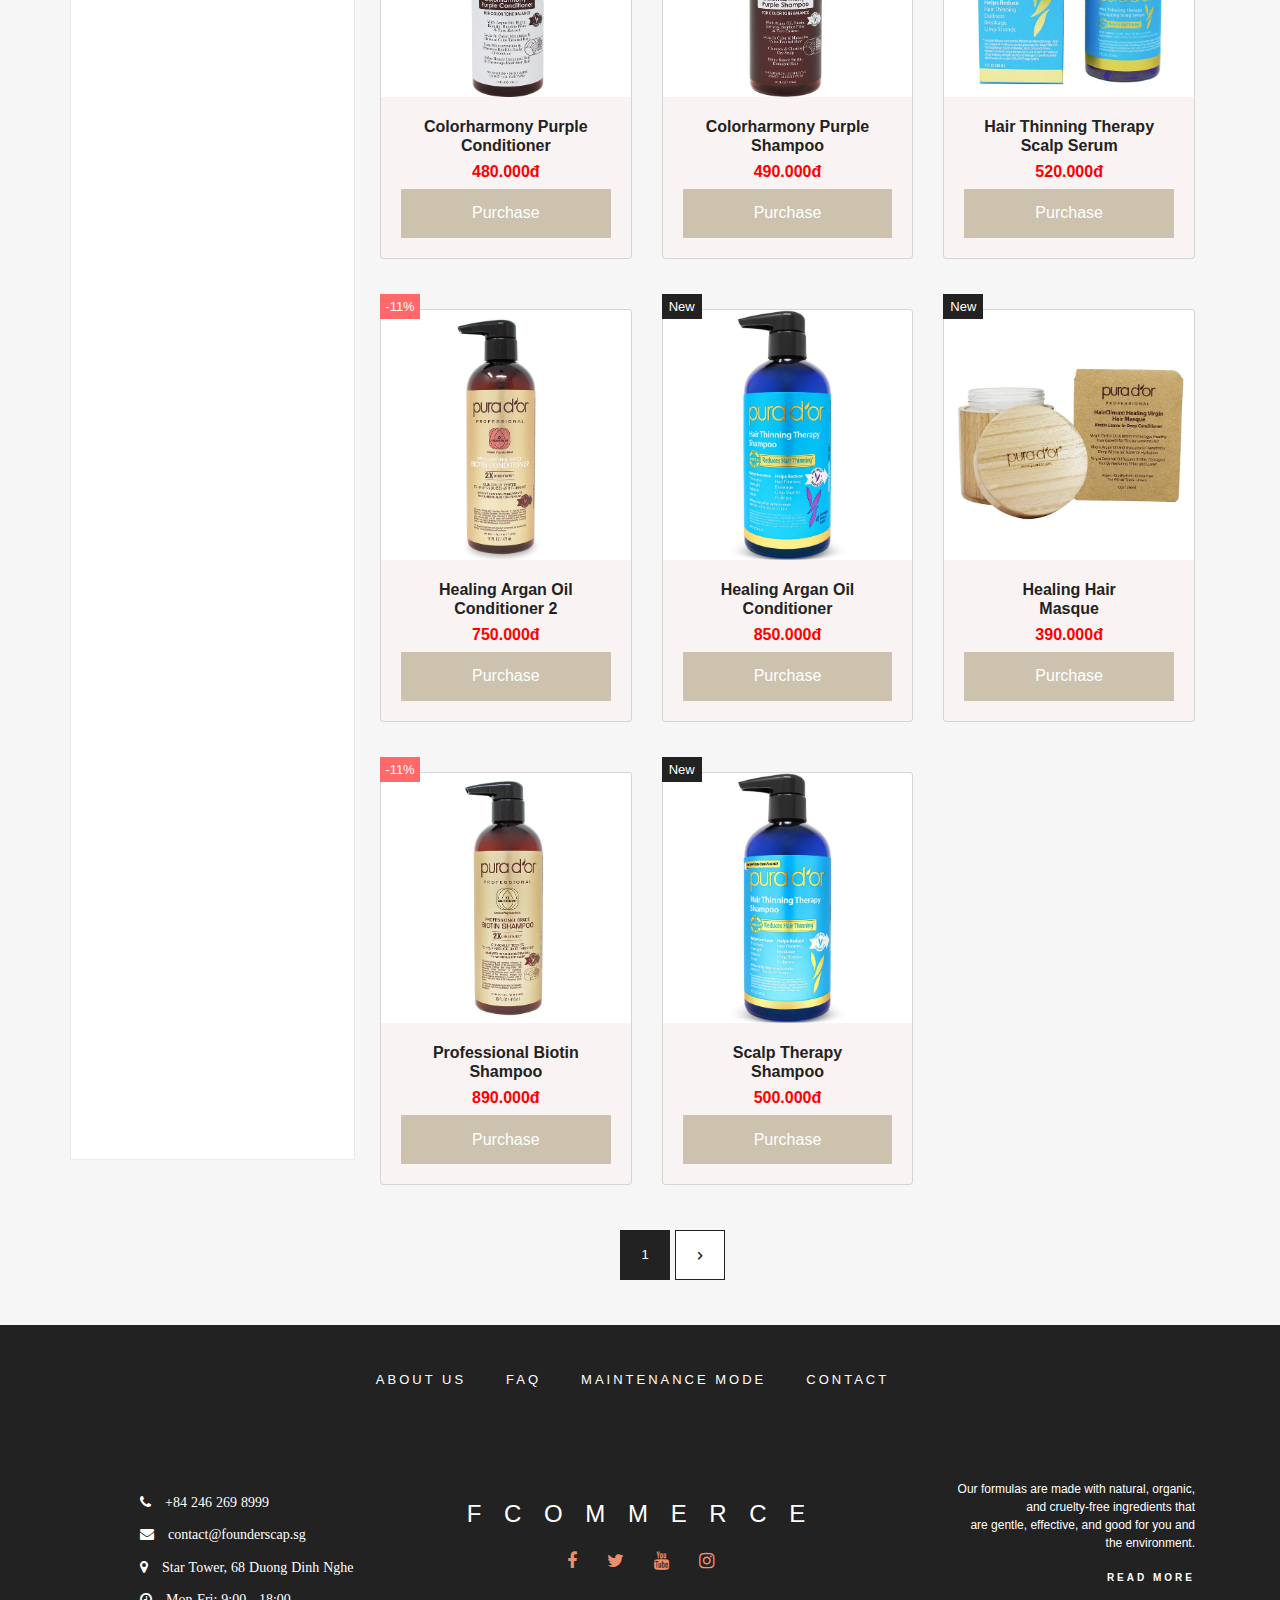
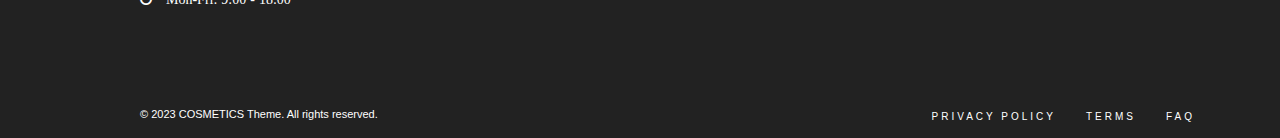
<file: Haircare.html>
<!DOCTYPE html>
<html lang="en">
  <head>
    <meta charset="UTF-8" />
    <meta name="viewport" content="width=device-width, initial-scale=1.0" />
    <title>HAIRCARE</title>
    <link rel="icon" type="image/x-icon" href="./Image/icon-01.png" />
    <link
      rel="stylesheet"
      href="https://cdnjs.cloudflare.com/ajax/libs/font-awesome/4.7.0/css/font-awesome.min.css"
    />
    <link rel="stylesheet" href="./css/bootstrap.css" />
    <link rel="stylesheet" href="./css/bootstrap.min.css" />
    <link rel="stylesheet" href="./css/Bath.css" />
    <link rel="stylesheet" href="./css/Haircare.css" />
    <script src="./js/jquery.js"></script>
    <script src="./js/bootstrap.bundle.min.js"></script>
    <script src="./js/bootstrap.js"></script>
  </head>

  <body>
    <!-- Header -->
    <div id="header">
      <div id="logo" class="col-lg-2 col-md-2 col-sm-12">
        <h1>
          <a href="/"><img src="./Image/logo_web.png" alt="" /></a>
        </h1>
      </div>

      <div id="menu" class="col-lg-7 col-md-7 col-sm-12">
        <ul class="nav justify-content-center">
          <li class="menu-item">
            <a href="/">HOME</a>
          </li>
          <li class="menu-item">
            <a href="Shop.html">SHOP</a>
          </li>
          <li class="menu-item"><a href="#">BLOG</a></li>
          <li class="menu-item">
            <a href="Contact.html">CONTACT</a>
          </li>
        </ul>
      </div>

      <div id="nav_icon" class="col-lg-3 col-md-3 col-sm-12">
        <ul>
          <li class="nav_icon-item fa fa-search"><a href="#"></a></li>
          <li class="nav_icon-item fa fa-user"><a href="#"></a></li>
          <li class="nav_icon-item fa fa-heart-o"><a href="#"></a></li>
          <li class="nav_icon-item fa fa-shopping-bag"><a href="#"></a></li>
        </ul>
      </div>
    </div>
    <!-- End Header -->

    <!-- MAIN TITLE -->
    <div id="main_title" class="col-lg-12 col-md-12 col-sm-12">
      <h2>HAIRCARE</h2>
      <div id="menu">
        <span><a href="/">HOME </a></span>
        <span> > HAIRCARE</span>
      </div>
    </div>
    <!-- END MAIN TITLE -->

    <!-- BODY -->
    <div id="body">
      <div class="container">
        <div class="row">
          <div id="sidebar" class="col-lg-3 col-md-3 col-sm-12">
            <div id="classify">
              <h3>
                PRODUCT <br />
                CATEGORIES
              </h3>
              <h4>
                <a href="AROMATHERAPY.html">Aromatherapy</a>
              </h4>
              <h4><a href="Bath.html">Bath</a></h4>
              <h4>
                <a href="Haircare.html">Haircare</a>
              </h4>
              <h4>
                <a href="Skincare.html">Skincare</a>
              </h4>
            </div>

            <div id="price">
              <h3>PRICE</h3>
              <form>
                <div class="form-group">
                  <input
                    type="range"
                    class="form-control-range"
                    id="formControlRange"
                  />
                  <label for="formControlRange"
                    >Price: 300.000đ - 1.000.000đ</label
                  >
                </div>
              </form>
              <button type="button">FILTER</button>
            </div>

            <div id="color">
              <h3>COLOR</h3>
              <div id="black">
                <span></span>
                <a href="#">Black</a>
              </div>

              <div id="brown">
                <span></span>
                <a href="#">Light Brown</a>
              </div>

              <div id="strawberry">
                <span></span>
                <a href="#">Strawberry</a>
              </div>
            </div>

            <div id="capacity">
              <h3>CAPACITY</h3>
              <span><a href="#">4 oz</a></span>
              <span><a href="#">8 oz</a></span>
              <span><a href="#">12 oz</a></span>
            </div>

            <div id="brand">
              <h3>BRAND</h3>
              <div id="Aerin">
                <span></span>
                <a href="#">Purad'or</a>
              </div>
            </div>
          </div>

          <div id="main-content" class="col-lg-9 col-md-9 col-sm-12">
            <!-- FILTER FIELD -->
            <div id="filter_field">
              <div id="show_result" class="col-lg-8 col-md-5 col-sm-12">
                <span>SHOWING 1–14 OF 14 RESULTS</span>
              </div>

              <div id="select_option" class="col-lg-2 col-md-4 col-sm-12">
                <select>
                  <option value="DEFAULT SORTING">DEFAULT SORTING</option>
                  <option value="SORT BY POPULARITY">SORT BY POPULARITY</option>
                  <option value="SORT BY AVERAGE RATING">
                    SORT BY AVERAGE RATING
                  </option>
                  <option value="SORT BY LASTEST">SORT BY LASTEST</option>
                  <option value="SORT BY PRICE">
                    SORT BY PRICE: LOW TO HIGH
                  </option>
                  <option value="SORT BY PRICE">
                    SORT BY PRICE: HIGH TO LOW
                  </option>
                </select>
              </div>

              <div id="filter" class="col-lg-2 col-md-3 col-sm-12">
                <button type="button">FILTER</button>
              </div>
            </div>
            <!-- END FILTER FIELD -->

            <!-- PRODUCTS -->
            <div class="products-items">
              <div class="row row-cols-1 row-cols-md-3 g-3">
                <div class="col">
                  <div class="new sale">-11%</div>
                  <div class="card h-100 bg_color">
                    <img
                      src="./Image/Hair care/ANTI HAIR-THINNING CONDITIONER.jpg"
                      class="card-img-top img-fluid"
                      alt="..."
                    />
                    <div class="card-body fix_size">
                      <h5 class="card-title">
                        <a
                          href="https://shopee.vn/D%E1%BA%A7u-x%E1%BA%A3-Biotin-PURA-D'OR-Deep-Moisturizing-Conditioner-gi%C3%BAp-gi%E1%BA%A3m-g%C3%A3y-r%E1%BB%A5ng-v%C3%A0-kh%C3%B4-x%C6%A1-d%C6%B0%E1%BB%A1ng-t%C3%B3c-ch%E1%BA%AFc-kho%E1%BA%BB-i.888909399.22375629239?sp_atk=b1daf125-a30e-4d0f-ad0d-7f3cb4d5c70f&xptdk=b1daf125-a30e-4d0f-ad0d-7f3cb4d5c70f"
                          target="_blank"
                          >Anti Hair-Thinning <br />
                          Conditioner</a
                        >
                      </h5>
                      <p>350.000đ</p>
                      <a
                        href="https://shopee.vn/D%E1%BA%A7u-x%E1%BA%A3-Biotin-PURA-D'OR-Deep-Moisturizing-Conditioner-gi%C3%BAp-gi%E1%BA%A3m-g%C3%A3y-r%E1%BB%A5ng-v%C3%A0-kh%C3%B4-x%C6%A1-d%C6%B0%E1%BB%A1ng-t%C3%B3c-ch%E1%BA%AFc-kho%E1%BA%BB-i.888909399.22375629239?sp_atk=b1daf125-a30e-4d0f-ad0d-7f3cb4d5c70f&xptdk=b1daf125-a30e-4d0f-ad0d-7f3cb4d5c70f"
                        target="_blank"
                        ><button type="button" class="btn btn-default">
                          Purchase
                        </button></a
                      >
                    </div>
                  </div>
                </div>
                <div class="col">
                  <div class="new">New</div>
                  <div class="card h-100 bg_color">
                    <img
                      src="./Image/Hair care/ANTI HAIR-THINNING SHAMPOO _ CONDITIONER.jpg"
                      class="card-img-top img-fluid"
                      alt="..."
                    />
                    <div class="card-body fix_size">
                      <h5 class="card-title">
                        <a href="#">Anti Hair-Thinning Shampoo Conditioner</a>
                      </h5>
                      <p>1.120.000đ</p>
                      <a href="#" target="_blank"
                        ><button type="button" class="btn btn-default">
                          Purchase
                        </button></a
                      >
                    </div>
                  </div>
                </div>
                <div class="col">
                  <div class="new">New</div>
                  <div class="card h-100 bg_color">
                    <img
                      src="./Image/Hair care/ANTI HAIR-THINNING SHAMPOO.jpg"
                      class="card-img-top img-fluid"
                      alt="..."
                    />
                    <div class="card-body fix_size">
                      <h5 class="card-title">
                        <a
                          href="https://shopee.vn/D%E1%BA%A7u-g%E1%BB%99i-Biotin-PURA-D'OR-Original-Gold-Label-Anti-Hair-Thinning-ng%C4%83n-ng%E1%BB%ABa-r%E1%BB%A5ng-t%C3%B3c-h%E1%BB%97-tr%E1%BB%A3-m%E1%BB%8Dc-t%C3%B3c-d%C6%B0%E1%BB%A1ng-t%C3%B3c-ch%E1%BA%AFc-kho%E1%BA%BB-i.888909399.16998323935?sp_atk=e0a945b4-6102-4750-91d3-e72cb4878b80&xptdk=e0a945b4-6102-4750-91d3-e72cb4878b80"
                          target="_blank"
                          >Anti Hair-Thinning <br />
                          Shampoo (16 oz)</a
                        >
                      </h5>
                      <p>780.000đ</p>
                      <a
                        href="https://shopee.vn/D%E1%BA%A7u-g%E1%BB%99i-Biotin-PURA-D'OR-Original-Gold-Label-Anti-Hair-Thinning-ng%C4%83n-ng%E1%BB%ABa-r%E1%BB%A5ng-t%C3%B3c-h%E1%BB%97-tr%E1%BB%A3-m%E1%BB%8Dc-t%C3%B3c-d%C6%B0%E1%BB%A1ng-t%C3%B3c-ch%E1%BA%AFc-kho%E1%BA%BB-i.888909399.16998323935?sp_atk=e0a945b4-6102-4750-91d3-e72cb4878b80&xptdk=e0a945b4-6102-4750-91d3-e72cb4878b80"
                        target="_blank"
                        ><button type="button" class="btn btn-default">
                          Purchase
                        </button></a
                      >
                    </div>
                  </div>
                </div>
              </div>
            </div>

            <div class="products-items">
              <div class="row row-cols-1 row-cols-md-3 g-3">
                <div class="col">
                  <div class="new sale">-11%</div>
                  <div class="card h-100 bg_color">
                    <img
                      src="./Image/Hair care/APPLE CIDER VINEGAR CONDITIONER.jpg"
                      class="card-img-top img-fluid"
                      alt="..."
                    />
                    <div class="card-body fix_size">
                      <h5 class="card-title">
                        <a
                          href="https://shopee.vn/D%E1%BA%A7u-X%E1%BA%A3-Pura-D'or-Professional-Apple-Cider-Vinegar-Thin2Thick-Conditioner-i.888909399.14698066973?sp_atk=04a5296c-68bf-4c2c-9749-aacdcc0370ac&xptdk=04a5296c-68bf-4c2c-9749-aacdcc0370ac"
                          target="_blank"
                          >Apple Cider Vinegar <br />
                          Conditioner</a
                        >
                      </h5>
                      <p>475.000đ</p>
                      <a
                        href="https://shopee.vn/D%E1%BA%A7u-X%E1%BA%A3-Pura-D'or-Professional-Apple-Cider-Vinegar-Thin2Thick-Conditioner-i.888909399.14698066973?sp_atk=04a5296c-68bf-4c2c-9749-aacdcc0370ac&xptdk=04a5296c-68bf-4c2c-9749-aacdcc0370ac"
                        target="_blank"
                        ><button type="button" class="btn btn-default">
                          Purchase
                        </button></a
                      >
                    </div>
                  </div>
                </div>
                <div class="col">
                  <div class="new">New</div>
                  <div class="card h-100 bg_color">
                    <img
                      src="./Image/Hair care/APPLE CIDER VINEGAR SHAMPOO.jpg"
                      class="card-img-top img-fluid"
                      alt="..."
                    />
                    <div class="card-body fix_size">
                      <h5 class="card-title">
                        <a
                          href="https://shopee.vn/D%E1%BA%A7u-g%E1%BB%99i-Pura-D'or-Apple-Cider-Vinegar-Thin2Thick-Shampoo-i.888909399.22878445841?sp_atk=e9770616-dc68-4b68-9295-7ab5d2002e71&xptdk=e9770616-dc68-4b68-9295-7ab5d2002e71"
                          target="_blank"
                          >Apple Cider Vinegar <br />
                          Shampoo</a
                        >
                      </h5>
                      <p>475.000đ</p>
                      <a
                        href="https://shopee.vn/D%E1%BA%A7u-g%E1%BB%99i-Pura-D'or-Apple-Cider-Vinegar-Thin2Thick-Shampoo-i.888909399.22878445841?sp_atk=e9770616-dc68-4b68-9295-7ab5d2002e71&xptdk=e9770616-dc68-4b68-9295-7ab5d2002e71"
                        target="_blank"
                        ><button type="button" class="btn btn-default">
                          Purchase
                        </button></a
                      >
                    </div>
                  </div>
                </div>
                <div class="col">
                  <div class="new" style="background: none"></div>

                  <div class="card h-100 bg_color">
                    <img
                      src="./Image/Hair care/ARGAN OIL HEAT SHIELD.jpg"
                      class="card-img-top img-fluid"
                      alt="..."
                    />
                    <div class="card-body fix_size">
                      <h5 class="card-title">
                        <a
                          href="https://shopee.vn/X%E1%BB%8Bt-d%C6%B0%E1%BB%A1ng-b%E1%BA%A3o-v%E1%BB%87-t%C3%B3c-kh%E1%BB%8Fi-nhi%E1%BB%87t-PURA-D'OR-Argan-Oil-Heat-Shield-Protectant-Spray-237ml-chai-i.888909399.22975680262?sp_atk=e7677685-80e0-4bde-b5a0-770b947d1910&xptdk=e7677685-80e0-4bde-b5a0-770b947d1910"
                          target="_blank"
                          >Argan Oil Heat <br />
                          Shield</a
                        >
                      </h5>
                      <p>390.000đ</p>
                      <a
                        href="https://shopee.vn/X%E1%BB%8Bt-d%C6%B0%E1%BB%A1ng-b%E1%BA%A3o-v%E1%BB%87-t%C3%B3c-kh%E1%BB%8Fi-nhi%E1%BB%87t-PURA-D'OR-Argan-Oil-Heat-Shield-Protectant-Spray-237ml-chai-i.888909399.22975680262?sp_atk=e7677685-80e0-4bde-b5a0-770b947d1910&xptdk=e7677685-80e0-4bde-b5a0-770b947d1910"
                        target="_blank"
                        ><button type="button" class="btn btn-default">
                          Purchase
                        </button></a
                      >
                    </div>
                  </div>
                </div>
              </div>
            </div>

            <div class="products-items">
              <div class="row row-cols-1 row-cols-md-3 g-3">
                <div class="col">
                  <div class="new sale">-11%</div>
                  <div class="card h-100 bg_color">
                    <img
                      src="./Image/Hair care/COLORHARMONY PURPLE CONDITIONER.jpg"
                      class="card-img-top img-fluid"
                      alt="..."
                    />
                    <div class="card-body fix_size">
                      <h5 class="card-title">
                        <a
                          href="https://shopee.vn/D%E1%BA%A7u-x%E1%BA%A3-t%C3%ADm-kh%E1%BB%AD-s%E1%BA%AFc-t%E1%BB%91-v%C3%A0ng-gi%C3%BAp-gi%E1%BB%AF-m%C3%A0u-t%C3%B3c-v%C3%A0-ph%E1%BB%A5c-h%E1%BB%93i-t%C3%B3c-t%E1%BA%A9y-nhu%E1%BB%99m-h%C6%B0-t%E1%BB%95n-PURA-D'OR-ColorHarmony-Purple-473ml-i.888909399.16095855364?sp_atk=94acae35-8dc1-4014-a56a-63eb9b488622&xptdk=94acae35-8dc1-4014-a56a-63eb9b488622"
                          target="_blank"
                          >Colorharmony Purple <br />
                          Conditioner</a
                        >
                      </h5>
                      <p>480.000đ</p>
                      <a
                        href="https://shopee.vn/D%E1%BA%A7u-x%E1%BA%A3-t%C3%ADm-kh%E1%BB%AD-s%E1%BA%AFc-t%E1%BB%91-v%C3%A0ng-gi%C3%BAp-gi%E1%BB%AF-m%C3%A0u-t%C3%B3c-v%C3%A0-ph%E1%BB%A5c-h%E1%BB%93i-t%C3%B3c-t%E1%BA%A9y-nhu%E1%BB%99m-h%C6%B0-t%E1%BB%95n-PURA-D'OR-ColorHarmony-Purple-473ml-i.888909399.16095855364?sp_atk=94acae35-8dc1-4014-a56a-63eb9b488622&xptdk=94acae35-8dc1-4014-a56a-63eb9b488622"
                        target="_blank"
                        ><button type="button" class="btn btn-default">
                          Purchase
                        </button></a
                      >
                    </div>
                  </div>
                </div>
                <div class="col">
                  <div class="new">New</div>
                  <div class="card h-100 bg_color">
                    <img
                      src="./Image/Hair care/COLORHARMONY PURPLE SHAMPOO.jpg"
                      class="card-img-top img-fluid"
                      alt="..."
                    />
                    <div class="card-body fix_size">
                      <h5 class="card-title">
                        <a
                          href="https://shopee.vn/D%E1%BA%A7u-g%E1%BB%99i-t%C3%ADm-kh%E1%BB%AD-s%E1%BA%AFc-t%E1%BB%91-v%C3%A0ng-gi%C3%BAp-gi%E1%BB%AF-m%C3%A0u-t%C3%B3c-v%C3%A0-ph%E1%BB%A5c-h%E1%BB%93i-t%C3%B3c-t%E1%BA%A9y-nhu%E1%BB%99m-h%C6%B0-t%E1%BB%95n-PURA-D'OR-ColorHarmony-Purple-473ml-i.888909399.22378442413?sp_atk=817fac06-9526-4dfe-bfd8-234244ca182d&xptdk=817fac06-9526-4dfe-bfd8-234244ca182d"
                          target="_blank"
                          >Colorharmony Purple <br />
                          Shampoo</a
                        >
                      </h5>
                      <p>490.000đ</p>
                      <a
                        href="https://shopee.vn/D%E1%BA%A7u-g%E1%BB%99i-t%C3%ADm-kh%E1%BB%AD-s%E1%BA%AFc-t%E1%BB%91-v%C3%A0ng-gi%C3%BAp-gi%E1%BB%AF-m%C3%A0u-t%C3%B3c-v%C3%A0-ph%E1%BB%A5c-h%E1%BB%93i-t%C3%B3c-t%E1%BA%A9y-nhu%E1%BB%99m-h%C6%B0-t%E1%BB%95n-PURA-D'OR-ColorHarmony-Purple-473ml-i.888909399.22378442413?sp_atk=817fac06-9526-4dfe-bfd8-234244ca182d&xptdk=817fac06-9526-4dfe-bfd8-234244ca182d"
                        target="_blank"
                        ><button type="button" class="btn btn-default">
                          Purchase
                        </button></a
                      >
                    </div>
                  </div>
                </div>
                <div class="col">
                  <div class="new">New</div>
                  <div class="card h-100 bg_color">
                    <img
                      src="./Image/Hair care/HAIR THINNING THERAPY SCALP SERUM.jpg"
                      class="card-img-top img-fluid"
                      alt="..."
                    />
                    <div class="card-body fix_size">
                      <h5 class="card-title">
                        <a
                          href="https://shopee.vn/Tinh-ch%E1%BA%A5t-ng%C4%83n-ng%E1%BB%ABa-r%E1%BB%A5ng-t%C3%B3c-nu%C3%B4i-d%C6%B0%E1%BB%A1ng-ch%C3%A2n-t%C3%B3c-ch%E1%BA%AFc-kho%E1%BA%BB-PURA-D'OR-Hair-Thinning-Therapy-Energizing-Scalp-Serum-i.888909399.22650188044?sp_atk=17a7b7e8-5598-403d-9feb-072e41919a17&xptdk=17a7b7e8-5598-403d-9feb-072e41919a17"
                          target="_blank"
                          >Hair Thinning Therapy Scalp Serum</a
                        >
                      </h5>
                      <p>520.000đ</p>
                      <a
                        href="https://shopee.vn/Tinh-ch%E1%BA%A5t-ng%C4%83n-ng%E1%BB%ABa-r%E1%BB%A5ng-t%C3%B3c-nu%C3%B4i-d%C6%B0%E1%BB%A1ng-ch%C3%A2n-t%C3%B3c-ch%E1%BA%AFc-kho%E1%BA%BB-PURA-D'OR-Hair-Thinning-Therapy-Energizing-Scalp-Serum-i.888909399.22650188044?sp_atk=17a7b7e8-5598-403d-9feb-072e41919a17&xptdk=17a7b7e8-5598-403d-9feb-072e41919a17"
                        target="_blank"
                        ><button type="button" class="btn btn-default">
                          Purchase
                        </button></a
                      >
                    </div>
                  </div>
                </div>
              </div>
            </div>
            <div class="products-items">
              <div class="row row-cols-1 row-cols-md-3 g-3">
                <div class="col">
                  <div class="new sale">-11%</div>
                  <div class="card h-100 bg_color">
                    <img
                      src="./Image/Hair care/HEALING ARGAN OIL CONDITIONER 2.jpg"
                      class="card-img-top img-fluid"
                      alt="..."
                    />
                    <div class="card-body fix_size">
                      <h5 class="card-title">
                        <a
                          href="https://shopee.vn/D%E1%BA%A7u-x%E1%BA%A3-ph%E1%BB%A5c-h%E1%BB%93i-t%C3%B3c-h%C6%B0-t%E1%BB%95n-chuy%C3%AAn-s%C3%A2u-gi%E1%BA%A3m-g%C3%A3y-r%E1%BB%A5ng-PURA-D'OR-Professional-Grade-473ml-i.888909399.18883512706?sp_atk=d7d0b78d-8362-46dd-b2e5-ad14dd4d257a&xptdk=d7d0b78d-8362-46dd-b2e5-ad14dd4d257a"
                          target="_blank"
                          >Healing Argan Oil Conditioner 2</a
                        >
                      </h5>
                      <p>750.000đ</p>
                      <a
                        href="https://shopee.vn/D%E1%BA%A7u-x%E1%BA%A3-ph%E1%BB%A5c-h%E1%BB%93i-t%C3%B3c-h%C6%B0-t%E1%BB%95n-chuy%C3%AAn-s%C3%A2u-gi%E1%BA%A3m-g%C3%A3y-r%E1%BB%A5ng-PURA-D'OR-Professional-Grade-473ml-i.888909399.18883512706?sp_atk=d7d0b78d-8362-46dd-b2e5-ad14dd4d257a&xptdk=d7d0b78d-8362-46dd-b2e5-ad14dd4d257a"
                        target="_blank"
                        ><button type="button" class="btn btn-default">
                          Purchase
                        </button></a
                      >
                    </div>
                  </div>
                </div>
                <div class="col">
                  <div class="new">New</div>
                  <div class="card h-100 bg_color">
                    <img
                      src="./Image/Hair care/HEALING ARGAN OIL CONDITIONER.jpg"
                      class="card-img-top img-fluid"
                      alt="..."
                    />
                    <div class="card-body fix_size">
                      <h5 class="card-title">
                        <a href="#" target="_blank"
                          >Healing Argan Oil Conditioner</a
                        >
                      </h5>
                      <p>850.000đ</p>
                      <a href="#" target="_blank"
                        ><button type="button" class="btn btn-default">
                          Purchase
                        </button></a
                      >
                    </div>
                  </div>
                </div>
                <div class="col">
                  <div class="new">New</div>
                  <div class="card h-100 bg_color">
                    <img
                      src="./Image/Hair care/HEALING HAIR MASQUE.jpg"
                      class="card-img-top img-fluid"
                      alt="..."
                    />
                    <div class="card-body fix_size">
                      <h5 class="card-title">
                        <a href="#" target="_blank"
                          >Healing Hair <br />
                          Masque</a
                        >
                      </h5>
                      <p>390.000đ</p>
                      <a href="#" target="_blank"
                        ><button type="button" class="btn btn-default">
                          Purchase
                        </button></a
                      >
                    </div>
                  </div>
                </div>
              </div>
            </div>

            <div class="products-items">
              <div class="row row-cols-1 row-cols-md-3 g-3">
                <div class="col">
                  <div class="new sale">-11%</div>
                  <div class="card h-100 bg_color">
                    <img
                      src="./Image/Hair care/PROFESSIONAL BIOTIN SHAMPOO.jpg"
                      class="card-img-top img-fluid"
                      alt="..."
                    />
                    <div class="card-body fix_size">
                      <h5 class="card-title">
                        <a
                          href="https://shopee.vn/D%E1%BA%A7u-g%E1%BB%99i-ph%E1%BB%A5c-h%E1%BB%93i-chuy%C3%AAn-s%C3%A2u-cho-t%C3%B3c-h%C6%B0-t%E1%BB%95n-g%C3%A3y-r%E1%BB%A5ng-PURA-D'OR-Professional-Grade-i.888909399.17995852509?sp_atk=98ad5efa-cdf2-41ed-9878-c9ba087046e0&xptdk=98ad5efa-cdf2-41ed-9878-c9ba087046e0"
                          target="_blank"
                          >Professional Biotin <br />
                          Shampoo</a
                        >
                      </h5>
                      <p>890.000đ</p>
                      <a
                        href="https://shopee.vn/D%E1%BA%A7u-g%E1%BB%99i-ph%E1%BB%A5c-h%E1%BB%93i-chuy%C3%AAn-s%C3%A2u-cho-t%C3%B3c-h%C6%B0-t%E1%BB%95n-g%C3%A3y-r%E1%BB%A5ng-PURA-D'OR-Professional-Grade-i.888909399.17995852509?sp_atk=98ad5efa-cdf2-41ed-9878-c9ba087046e0&xptdk=98ad5efa-cdf2-41ed-9878-c9ba087046e0"
                        target="_blank"
                        ><button type="button" class="btn btn-default">
                          Purchase
                        </button></a
                      >
                    </div>
                  </div>
                </div>
                <div class="col">
                  <div class="new">New</div>
                  <div class="card h-100 bg_color">
                    <img
                      src="./Image/Hair care/SCALP THERAPY SHAMPOO.jpg"
                      class="card-img-top img-fluid"
                      alt="..."
                    />
                    <div class="card-body fix_size">
                      <h5 class="card-title">
                        <a
                          href="https://shopee.vn/D%E1%BA%A7u-g%E1%BB%99i-gi%E1%BA%A3m-g%C3%A0u-d%C3%A0nh-cho-da-%C4%91%E1%BA%A7u-kh%C3%B4-k%C3%ADch-%E1%BB%A9ng-PURA-D'OR-Scalp-Therapy-Shampoo-473ml-i.888909399.22678446590?sp_atk=515b37e7-d3aa-42ea-aee5-bd115bc68a95&xptdk=515b37e7-d3aa-42ea-aee5-bd115bc68a95"
                          target="_blank"
                          >Scalp Therapy <br />
                          Shampoo</a
                        >
                      </h5>
                      <p>500.000đ</p>
                      <a
                        href="https://shopee.vn/D%E1%BA%A7u-g%E1%BB%99i-gi%E1%BA%A3m-g%C3%A0u-d%C3%A0nh-cho-da-%C4%91%E1%BA%A7u-kh%C3%B4-k%C3%ADch-%E1%BB%A9ng-PURA-D'OR-Scalp-Therapy-Shampoo-473ml-i.888909399.22678446590?sp_atk=515b37e7-d3aa-42ea-aee5-bd115bc68a95&xptdk=515b37e7-d3aa-42ea-aee5-bd115bc68a95"
                        target="_blank"
                        ><button type="button" class="btn btn-default">
                          Purchase
                        </button></a
                      >
                    </div>
                  </div>
                </div>
              </div>
            </div>

            <!-- END PRODUCTS -->
          </div>
        </div>

        <div class="row">
          <div class="page_number">
            <div class="page_number-item page1">1</div>
            <div class="page_number-item page3 fa fa-angle-right"></div>
          </div>
        </div>
      </div>
      <!-- END POST -->

      <!-- END LASTEST NEWS -->
    </div>
    <!-- END BODY -->

    <!-- Footer Top -->
    <div id="menu-bottom">
      <div class="container">
        <div class="row">
          <ul class="nav justify-content-center col-lg-12 col-md-12 col-sm-12">
            <li class="menu-item-bottom"><a href="#">ABOUT US</a></li>
            <li class="menu-item-bottom"><a href="#">FAQ</a></li>
            <li class="menu-item-bottom"><a href="#">MAINTENANCE MODE</a></li>
            <li class="menu-item-bottom">
              <a href="Contact.html">CONTACT</a>
            </li>
          </ul>
        </div>
      </div>
    </div>
    <!-- End Footer Top -->

    <!-- Footer-bottom -->
    <div id="footer-bottom">
      <div class="container">
        <div class="row">
          <div id="contact_infor-bottom" class="col-lg-4 col-md-4 col-sm-12">
            <ul>
              <li class="infor-item fa fa-phone">
                <a href="#">+84 246 269 8999</a>
              </li>

              <li class="infor-item fa fa-envelope">
                <a href="#">contact@founderscap.sg</a>
              </li>

              <li class="infor-item fa fa-map-marker">
                <span><a href="#">Star Tower, 68 Duong Dinh Nghe</a></span>
              </li>

              <li class="infor-item fa fa-clock-o">
                <span><a href="#">Mon-Fri: 9:00 - 18:00</a></span>
              </li>
            </ul>
          </div>

          <div id="social_media-bottom" class="col-lg-4 col-md-4 col-sm-12">
            <h4>
              <a href="/">F C O M M E R C E</a>
            </h4>
            <ul class="nav justify-content-center">
              <li class="media-item">
                <a href="#" class="fa fa-facebook"></a>
              </li>
              <li class="media-item"><a href="#" class="fa fa-twitter"></a></li>
              <li class="media-item"><a href="#" class="fa fa-youtube"></a></li>
              <li class="media-item">
                <a href="#" class="fa fa-instagram"></a>
              </li>
            </ul>
          </div>

          <div id="description" class="col-lg-4 col-md-4 col-sm-12">
            <p>
              Our formulas are made with natural, organic,<br />
              and cruelty-free ingredients that <br />
              are gentle, effective, and good for you and <br />
              the environment.
            </p>
            <button type="button" style="padding-right: 0">READ MORE</button>
          </div>
        </div>

        <div class="row">
          <div id="copyright" class="col-lg-6 col-md-6 col-sm-12">
            <p>© 2023 COSMETICS Theme. All rights reserved.</p>
          </div>

          <div id="policy_term_FAQ" class="col-lg-6 col-md-6 col-sm-12">
            <ul>
              <li style="padding-right: 0"><a href="#">FAQ</a></li>

              <li><a href="#">TERMS</a></li>

              <li><a href="#">PRIVACY POLICY</a></li>
            </ul>
          </div>
        </div>
      </div>
    </div>
    <!-- End Footer-bottom -->
  </body>
</html>
</file>
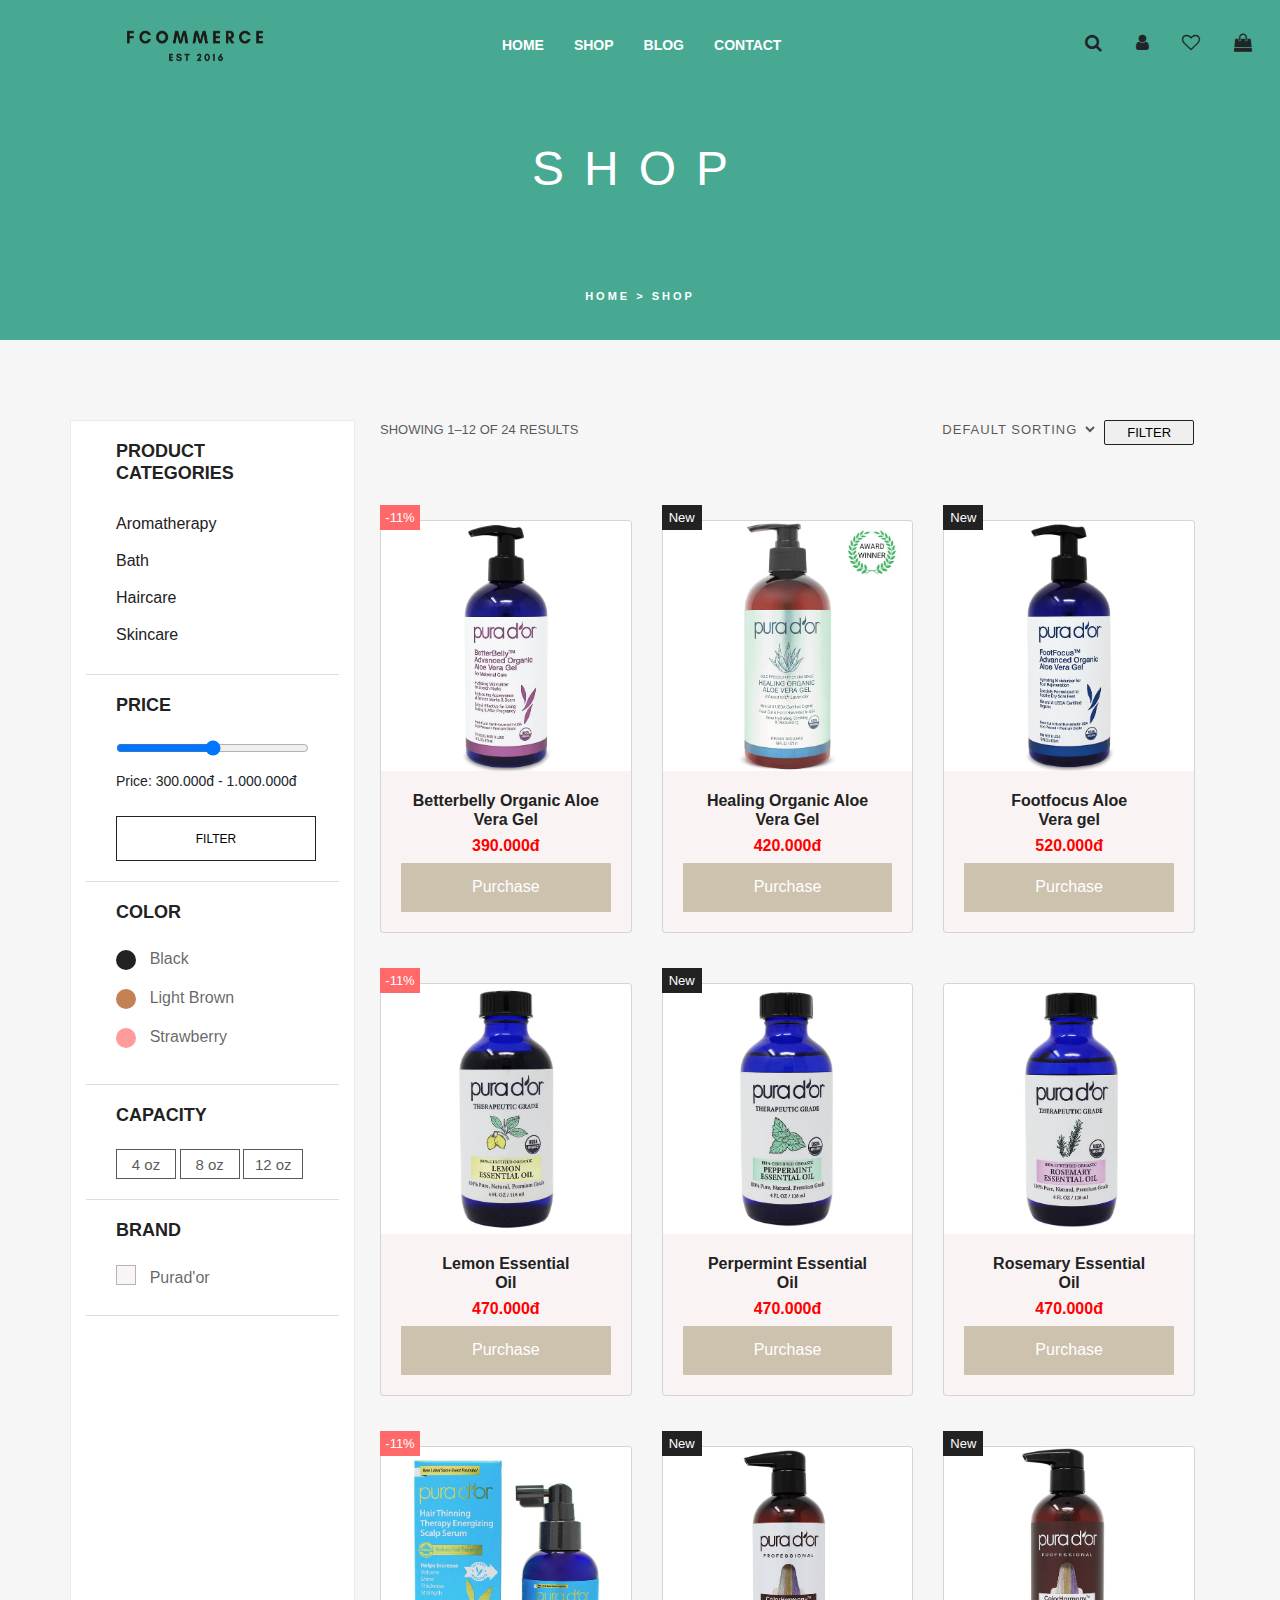
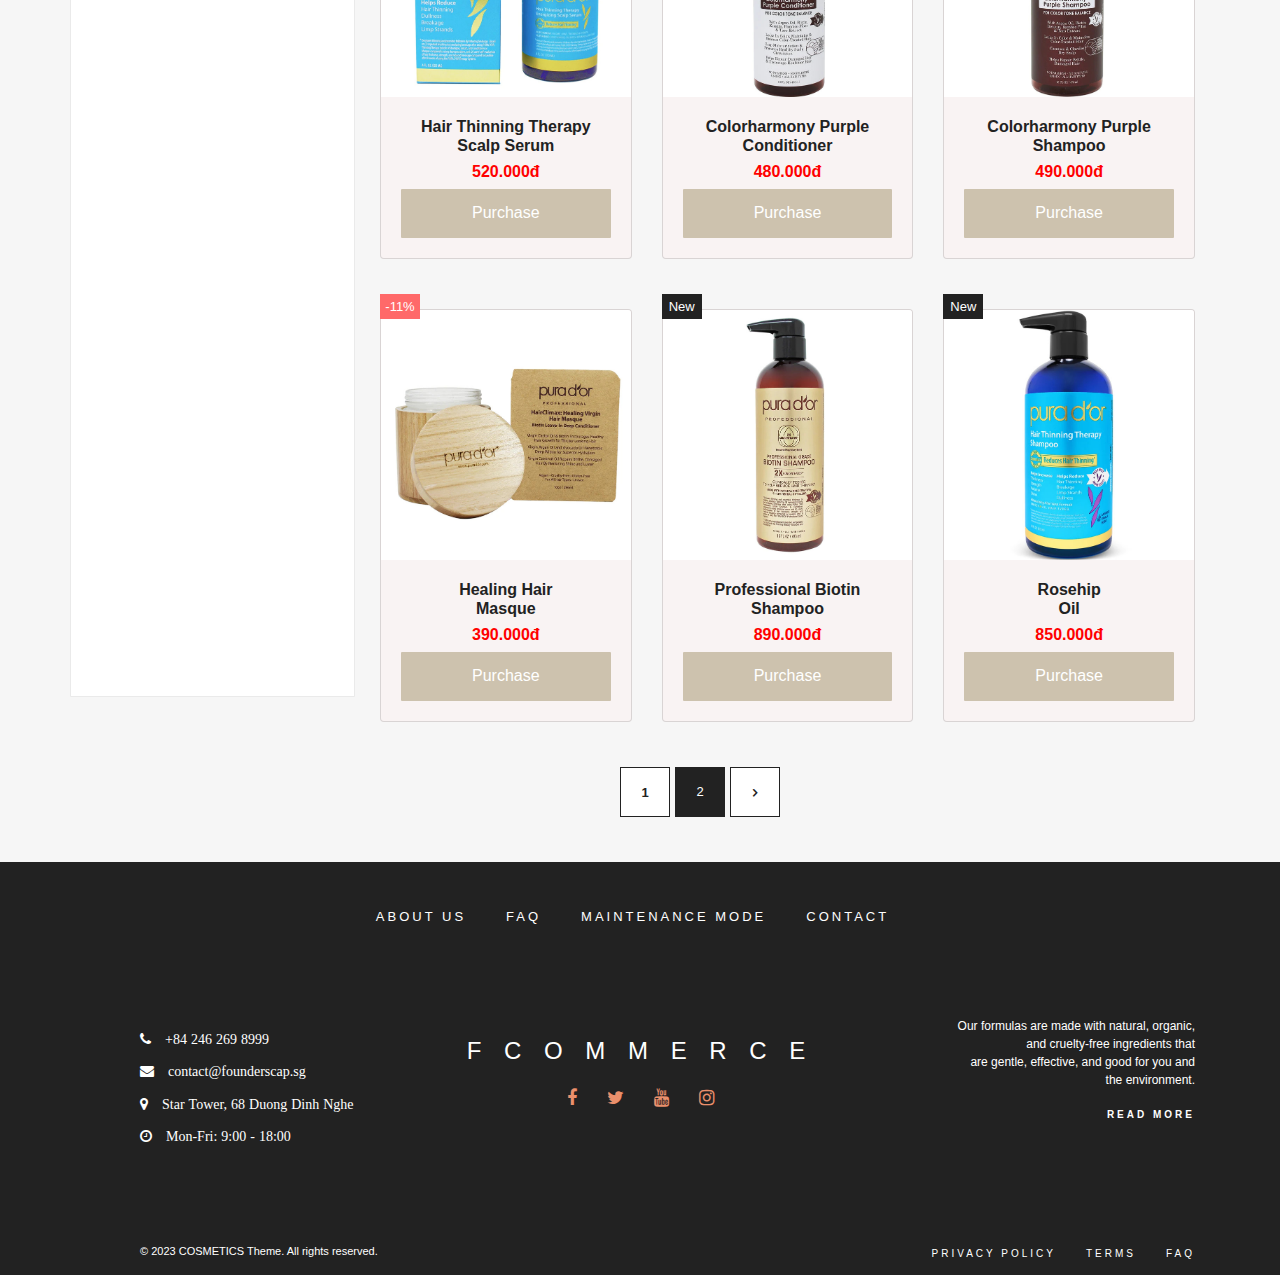
<file: Shop-page2.html>
<!DOCTYPE html>
<html lang="en">
  <head>
    <meta charset="UTF-8" />
    <meta name="viewport" content="width=device-width, initial-scale=1.0" />
    <title>SHOP</title>
    <link rel="icon" type="image/x-icon" href="/Image/icon-01.png" />
    <link
      rel="stylesheet"
      href="https://cdnjs.cloudflare.com/ajax/libs/font-awesome/4.7.0/css/font-awesome.min.css"
    />
    <link rel="stylesheet" href="./css/bootstrap.css" />
    <link rel="stylesheet" href="./css/bootstrap.min.css" />
    <link rel="stylesheet" href="./css/Shop2.css" />
    <script src="./js/jquery.js"></script>
    <script src="./js/bootstrap.bundle.min.js"></script>
    <script src="./js/bootstrap.js"></script>
  </head>

  <body>
    <!-- Header -->
    <div id="header">
      <div id="logo" class="col-lg-2 col-md-2 col-sm-12">
        <h1>
          <a href="/"><img src="./Image/logo_web.png" alt="" /></a>
        </h1>
      </div>

      <div id="menu" class="col-lg-7 col-md-7 col-sm-12">
        <ul class="nav justify-content-center">
          <li class="menu-item">
            <a href="/">HOME</a>
          </li>
          <li class="menu-item">
            <a href="Shop.html">SHOP</a>
          </li>
          <li class="menu-item"><a href="#">BLOG</a></li>
          <li class="menu-item">
            <a href="Contact.html">CONTACT</a>
          </li>
        </ul>
      </div>

      <div id="nav_icon" class="col-lg-3 col-md-3 col-sm-12">
        <ul>
          <li class="nav_icon-item fa fa-search"><a href="#"></a></li>
          <li class="nav_icon-item fa fa-user"><a href="#"></a></li>
          <li class="nav_icon-item fa fa-heart-o"><a href="#"></a></li>
          <li class="nav_icon-item fa fa-shopping-bag"><a href="#"></a></li>
        </ul>
      </div>
    </div>
    <!-- End Header -->

    <!-- MAIN TITLE -->
    <div id="main_title" class="col-lg-12 col-md-12 col-sm-12">
      <h2>SHOP</h2>
      <div id="menu">
        <span><a href="/">HOME </a></span>
        <span> > SHOP</span>
      </div>
    </div>
    <!-- END MAIN TITLE -->

    <!-- BODY -->
    <div id="body">
      <div class="container">
        <div class="row">
          <div id="sidebar" class="col-lg-3 col-md-3 col-sm-12">
            <div id="classify">
              <h3>
                PRODUCT <br />
                CATEGORIES
              </h3>
              <h4>
                <a href="AROMATHERAPY.html">Aromatherapy</a>
              </h4>
              <h4><a href="Bath.html">Bath</a></h4>
              <h4>
                <a href="Haircare.html">Haircare</a>
              </h4>
              <h4>
                <a href="Skincare.html">Skincare</a>
              </h4>
            </div>

            <div id="price">
              <h3>PRICE</h3>
              <form>
                <div class="form-group">
                  <input
                    type="range"
                    class="form-control-range"
                    id="formControlRange"
                  />
                  <label for="formControlRange"
                    >Price: 300.000đ - 1.000.000đ</label
                  >
                </div>
              </form>
              <button type="button">FILTER</button>
            </div>

            <div id="color">
              <h3>COLOR</h3>
              <div id="black">
                <span></span>
                <a href="#">Black</a>
              </div>

              <div id="brown">
                <span></span>
                <a href="#">Light Brown</a>
              </div>

              <div id="strawberry">
                <span></span>
                <a href="#">Strawberry</a>
              </div>
            </div>

            <div id="capacity">
              <h3>CAPACITY</h3>
              <span><a href="#">4 oz</a></span>
              <span><a href="#">8 oz</a></span>
              <span><a href="#">12 oz</a></span>
            </div>

            <div id="brand">
              <h3>BRAND</h3>
              <div id="Aerin">
                <span></span>
                <a href="#">Purad'or</a>
              </div>
            </div>
          </div>

          <div id="main-content" class="col-lg-9 col-md-9 col-sm-12">
            <!-- FILTER FIELD -->
            <div id="filter_field">
              <div id="show_result" class="col-lg-8 col-md-5 col-sm-12">
                <span>SHOWING 1–12 OF 24 RESULTS</span>
              </div>

              <div id="select_option" class="col-lg-2 col-md-4 col-sm-12">
                <select>
                  <option value="DEFAULT SORTING">DEFAULT SORTING</option>
                  <option value="SORT BY POPULARITY">SORT BY POPULARITY</option>
                  <option value="SORT BY AVERAGE RATING">
                    SORT BY AVERAGE RATING
                  </option>
                  <option value="SORT BY LASTEST">SORT BY LASTEST</option>
                  <option value="SORT BY PRICE">
                    SORT BY PRICE: LOW TO HIGH
                  </option>
                  <option value="SORT BY PRICE">
                    SORT BY PRICE: HIGH TO LOW
                  </option>
                </select>
              </div>

              <div id="filter" class="col-lg-2 col-md-3 col-sm-12">
                <button type="button">FILTER</button>
              </div>
            </div>
            <!-- END FILTER FIELD -->

            <!-- PRODUCTS -->
            <div class="products-items">
              <div class="row row-cols-1 row-cols-md-3 g-3">
                <div class="col">
                  <div class="new sale">-11%</div>
                  <div class="card h-100 bg_color">
                    <img
                      src="./Image/Bath/BETTERBELLY ORGANIC ALOE VERA GEL.jpg"
                      class="card-img-top img-fluid"
                      alt="..."
                    />
                    <div class="card-body fix_size">
                      <h5 class="card-title">
                        <a href="#">Betterbelly Organic Aloe Vera Gel</a>
                      </h5>
                      <p>390.000đ</p>
                      <a href="#"
                        ><button type="button" class="btn btn-default">
                          Purchase
                        </button></a
                      >
                    </div>
                  </div>
                </div>
                <div class="col">
                  <div class="new">New</div>
                  <div class="card h-100 bg_color">
                    <img
                      src="./Image/Bath/HEALING ORGANIC ALOE VERA GEL.jpg"
                      class="card-img-top img-fluid"
                      alt="..."
                    />
                    <div class="card-body fix_size">
                      <h5 class="card-title">
                        <a href="#"
                          >Healing Organic Aloe <br />
                          Vera Gel</a
                        >
                      </h5>
                      <p>420.000đ</p>
                      <a href="#"
                        ><button type="button" class="btn btn-default">
                          Purchase
                        </button></a
                      >
                    </div>
                  </div>
                </div>
                <div class="col">
                  <div class="new">New</div>
                  <div class="card h-100 bg_color">
                    <img
                      src="./Image/Bath/FOOTFOCUS ALOE VERA GEL.jpg"
                      class="card-img-top img-fluid"
                      alt="..."
                    />
                    <div class="card-body fix_size">
                      <h5 class="card-title">
                        <a href="#"
                          >Footfocus Aloe <br />
                          Vera gel</a
                        >
                      </h5>
                      <p>520.000đ</p>
                      <a href="#"
                        ><button type="button" class="btn btn-default">
                          Purchase
                        </button></a
                      >
                    </div>
                  </div>
                </div>
              </div>
            </div>

            <div class="products-items">
              <div class="row row-cols-1 row-cols-md-3 g-3">
                <div class="col">
                  <div class="new sale">-11%</div>
                  <div class="card h-100 bg_color">
                    <img
                      src="./Image/AROMATHERAPY/LEMON ESSENTIAL OIL.jpg"
                      class="card-img-top img-fluid"
                      alt="..."
                    />
                    <div class="card-body fix_size">
                      <h5 class="card-title">
                        <a href="#"
                          >Lemon Essential <br />
                          Oil</a
                        >
                      </h5>
                      <p>470.000đ</p>
                      <a href="#"
                        ><button type="button" class="btn btn-default">
                          Purchase
                        </button></a
                      >
                    </div>
                  </div>
                </div>
                <div class="col">
                  <div class="new">New</div>
                  <div class="card h-100 bg_color">
                    <img
                      src="./Image/AROMATHERAPY/PEPPERMINT ESSENTIAL OIL.jpg"
                      class="card-img-top img-fluid"
                      alt="..."
                    />
                    <div class="card-body fix_size">
                      <h5 class="card-title">
                        <a href="#"
                          >Perpermint Essential <br />
                          Oil</a
                        >
                      </h5>
                      <p>470.000đ</p>
                      <a href="#"
                        ><button type="button" class="btn btn-default">
                          Purchase
                        </button></a
                      >
                    </div>
                  </div>
                </div>
                <div class="col">
                  <div class="new" style="background: none"></div>

                  <div class="card h-100 bg_color">
                    <img
                      src="./Image/AROMATHERAPY/ROSEMARY ESSENTIAL OIL.jpg"
                      class="card-img-top img-fluid"
                      alt="..."
                    />
                    <div class="card-body fix_size">
                      <h5 class="card-title">
                        <a href="#"
                          >Rosemary Essential <br />
                          Oil
                        </a>
                      </h5>
                      <p>470.000đ</p>
                      <a href="#"
                        ><button type="button" class="btn btn-default">
                          Purchase
                        </button></a
                      >
                    </div>
                  </div>
                </div>
              </div>
            </div>

            <div class="products-items">
              <div class="row row-cols-1 row-cols-md-3 g-3">
                <div class="col">
                  <div class="new sale">-11%</div>
                  <div class="card h-100 bg_color">
                    <img
                      src="./Image/Hair care/HAIR THINNING THERAPY SCALP SERUM.jpg"
                      class="card-img-top img-fluid"
                      alt="..."
                    />
                    <div class="card-body fix_size">
                      <h5 class="card-title">
                        <a href="#">Hair Thinning Therapy Scalp Serum</a>
                      </h5>
                      <p>520.000đ</p>
                      <a href="#"
                        ><button type="button" class="btn btn-default">
                          Purchase
                        </button></a
                      >
                    </div>
                  </div>
                </div>
                <div class="col">
                  <div class="new">New</div>
                  <div class="card h-100 bg_color">
                    <img
                      src="./Image/Hair care/COLORHARMONY PURPLE CONDITIONER.jpg"
                      class="card-img-top img-fluid"
                      alt="..."
                    />
                    <div class="card-body fix_size">
                      <h5 class="card-title">
                        <a href="#"
                          >Colorharmony Purple <br />
                          Conditioner</a
                        >
                      </h5>
                      <p>480.000đ</p>
                      <a href="#"
                        ><button type="button" class="btn btn-default">
                          Purchase
                        </button></a
                      >
                    </div>
                  </div>
                </div>
                <div class="col">
                  <div class="new">New</div>
                  <div class="card h-100 bg_color">
                    <img
                      src="./Image/Hair care/COLORHARMONY PURPLE SHAMPOO.jpg"
                      class="card-img-top img-fluid"
                      alt="..."
                    />
                    <div class="card-body fix_size">
                      <h5 class="card-title">
                        <a href="#"
                          >Colorharmony Purple <br />
                          Shampoo</a
                        >
                      </h5>
                      <p>490.000đ</p>
                      <a href="#"
                        ><button type="button" class="btn btn-default">
                          Purchase
                        </button></a
                      >
                    </div>
                  </div>
                </div>
              </div>
            </div>
            <div class="products-items">
              <div class="row row-cols-1 row-cols-md-3 g-3">
                <div class="col">
                  <div class="new sale">-11%</div>
                  <div class="card h-100 bg_color">
                    <img
                      src="./Image/Hair care/HEALING HAIR MASQUE.jpg"
                      class="card-img-top img-fluid"
                      alt="..."
                    />
                    <div class="card-body fix_size">
                      <h5 class="card-title">
                        <a href="#"
                          >Healing Hair <br />
                          Masque</a
                        >
                      </h5>
                      <p>390.000đ</p>
                      <a href="#"
                        ><button type="button" class="btn btn-default">
                          Purchase
                        </button></a
                      >
                    </div>
                  </div>
                </div>
                <div class="col">
                  <div class="new">New</div>
                  <div class="card h-100 bg_color">
                    <img
                      src="./Image/Hair care/PROFESSIONAL BIOTIN SHAMPOO.jpg"
                      class="card-img-top img-fluid"
                      alt="..."
                    />
                    <div class="card-body fix_size">
                      <h5 class="card-title">
                        <a href="#"
                          >Professional Biotin <br />
                          Shampoo</a
                        >
                      </h5>
                      <p>890.000đ</p>
                      <a href="#"
                        ><button type="button" class="btn btn-default">
                          Purchase
                        </button></a
                      >
                    </div>
                  </div>
                </div>
                <div class="col">
                  <div class="new">New</div>
                  <div class="card h-100 bg_color">
                    <img
                      src="./Image/Hair care/HEALING ARGAN OIL CONDITIONER.jpg"
                      class="card-img-top img-fluid"
                      alt="..."
                    />
                    <div class="card-body fix_size">
                      <h5 class="card-title">
                        <a href="#"
                          >Rosehip <br />
                          Oil</a
                        >
                      </h5>
                      <p>850.000đ</p>
                      <a href="#"
                        ><button type="button" class="btn btn-default">
                          Purchase
                        </button></a
                      >
                    </div>
                  </div>
                </div>
              </div>
            </div>

            <!-- END PRODUCTS -->
          </div>
        </div>

        <div class="row">
          <div class="page_number">
            <a href="Shop.html">
              <div class="page_number-item page1">1</div>
            </a>

            <div class="page_number-item page2">2</div>

            <a href="#">
              <div class="page_number-item page3 fa fa-angle-right"></div>
            </a>
          </div>
        </div>
      </div>
      <!-- END POST -->

      <!-- END LASTEST NEWS -->
    </div>
    <!-- END BODY -->

    <!-- Footer Top -->
    <div id="menu-bottom">
      <div class="container">
        <div class="row">
          <ul class="nav justify-content-center col-lg-12 col-md-12 col-sm-12">
            <li class="menu-item-bottom"><a href="#">ABOUT US</a></li>
            <li class="menu-item-bottom"><a href="#">FAQ</a></li>
            <li class="menu-item-bottom"><a href="#">MAINTENANCE MODE</a></li>
            <li class="menu-item-bottom">
              <a href="Contact.html">CONTACT</a>
            </li>
          </ul>
        </div>
      </div>
    </div>
    <!-- End Footer Top -->

    <!-- Footer-bottom -->
    <div id="footer-bottom">
      <div class="container">
        <div class="row">
          <div id="contact_infor-bottom" class="col-lg-4 col-md-4 col-sm-12">
            <ul>
              <li class="infor-item fa fa-phone">
                <a href="#">+84 246 269 8999</a>
              </li>

              <li class="infor-item fa fa-envelope">
                <a href="#">contact@founderscap.sg</a>
              </li>

              <li class="infor-item fa fa-map-marker">
                <span><a href="#">Star Tower, 68 Duong Dinh Nghe</a></span>
              </li>

              <li class="infor-item fa fa-clock-o">
                <span><a href="#">Mon-Fri: 9:00 - 18:00</a></span>
              </li>
            </ul>
          </div>

          <div id="social_media-bottom" class="col-lg-4 col-md-4 col-sm-12">
            <h4>
              <a href="/">F C O M M E R C E</a>
            </h4>
            <ul class="nav justify-content-center">
              <li class="media-item">
                <a href="#" class="fa fa-facebook"></a>
              </li>
              <li class="media-item"><a href="#" class="fa fa-twitter"></a></li>
              <li class="media-item"><a href="#" class="fa fa-youtube"></a></li>
              <li class="media-item">
                <a href="#" class="fa fa-instagram"></a>
              </li>
            </ul>
          </div>

          <div id="description" class="col-lg-4 col-md-4 col-sm-12">
            <p>
              Our formulas are made with natural, organic,<br />
              and cruelty-free ingredients that <br />
              are gentle, effective, and good for you and <br />
              the environment.
            </p>
            <button type="button" style="padding-right: 0">READ MORE</button>
          </div>
        </div>

        <div class="row">
          <div id="copyright" class="col-lg-6 col-md-6 col-sm-12">
            <p>© 2023 COSMETICS Theme. All rights reserved.</p>
          </div>

          <div id="policy_term_FAQ" class="col-lg-6 col-md-6 col-sm-12">
            <ul>
              <li style="padding-right: 0"><a href="#">FAQ</a></li>

              <li><a href="#">TERMS</a></li>

              <li><a href="#">PRIVACY POLICY</a></li>
            </ul>
          </div>
        </div>
      </div>
    </div>
    <!-- End Footer-bottom -->
  </body>
</html>
</file>
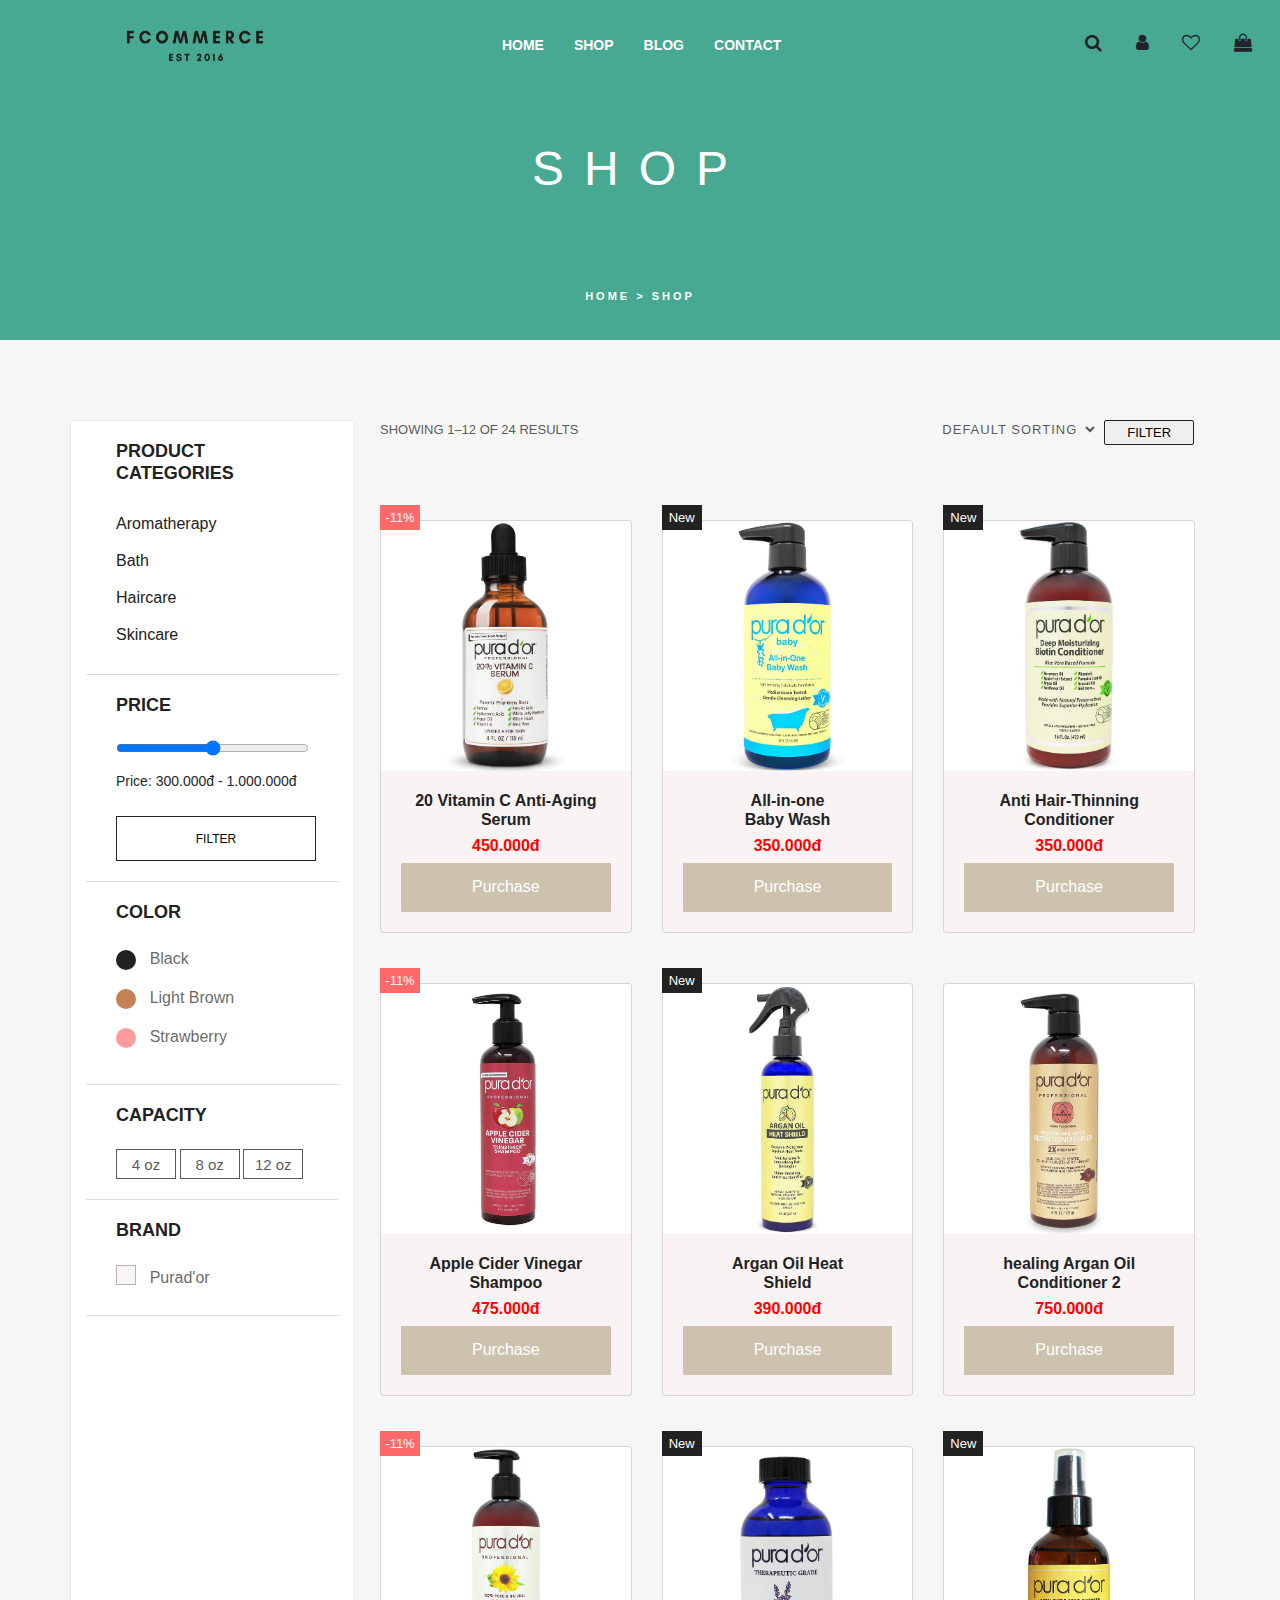
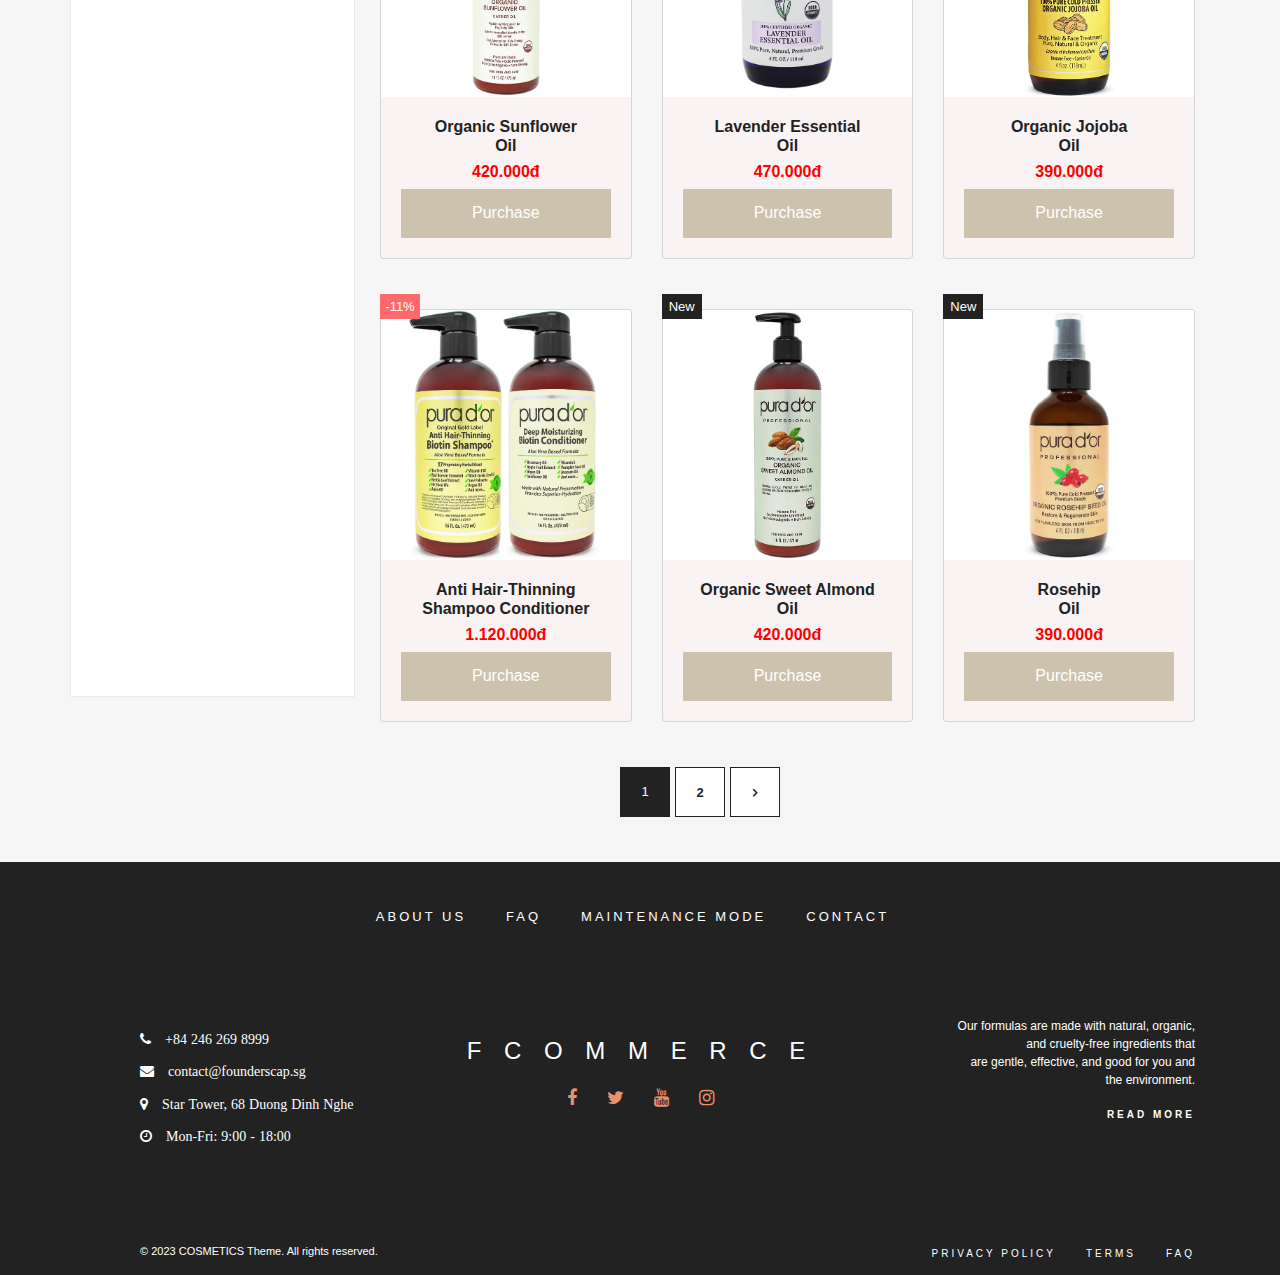
<file: Shop.html>
<!DOCTYPE html>
<html lang="en">
  <head>
    <meta charset="UTF-8" />
    <meta name="viewport" content="width=device-width, initial-scale=1.0" />
    <title>SHOP</title>
    <link rel="icon" type="image/x-icon" href="./Image/icon-01.png" />
    <link
      rel="stylesheet"
      href="https://cdnjs.cloudflare.com/ajax/libs/font-awesome/4.7.0/css/font-awesome.min.css"
    />
    <link rel="stylesheet" href="./css/bootstrap.css" />
    <link rel="stylesheet" href="./css/bootstrap.min.css" />
    <link rel="stylesheet" href="./css/Shop.css" />
    <script src="./js/jquery.js"></script>
    <script src="./js/bootstrap.bundle.min.js"></script>
    <script src="./js/bootstrap.js"></script>
  </head>

  <body>
    <!-- Header -->
    <div id="header">
      <div id="logo" class="col-lg-2 col-md-2 col-sm-12">
        <h1>
          <a href="/"><img src="./Image/logo_web.png" alt="" /></a>
        </h1>
      </div>

      <div id="menu" class="col-lg-7 col-md-7 col-sm-12">
        <ul class="nav justify-content-center">
          <li class="menu-item">
            <a href="/">HOME</a>
          </li>
          <li class="menu-item">
            <a href="Shop.html">SHOP</a>
          </li>
          <li class="menu-item"><a href="#">BLOG</a></li>
          <li class="menu-item">
            <a href="Contact.html">CONTACT</a>
          </li>
        </ul>
      </div>

      <div id="nav_icon" class="col-lg-3 col-md-3 col-sm-12">
        <ul>
          <li class="nav_icon-item fa fa-search"><a href="#"></a></li>
          <li class="nav_icon-item fa fa-user"><a href="#"></a></li>
          <li class="nav_icon-item fa fa-heart-o"><a href="#"></a></li>
          <li class="nav_icon-item fa fa-shopping-bag"><a href="#"></a></li>
        </ul>
      </div>
    </div>
    <!-- End Header -->

    <!-- MAIN TITLE -->
    <div id="main_title" class="col-lg-12 col-md-12 col-sm-12">
      <h2>SHOP</h2>
      <div id="menu">
        <span><a href="/">HOME </a></span>
        <span> > SHOP</span>
      </div>
    </div>
    <!-- END MAIN TITLE -->

    <!-- BODY -->
    <div id="body">
      <div class="container">
        <div class="row">
          <div id="sidebar" class="col-lg-3 col-md-3 col-sm-12">
            <div id="classify">
              <h3>
                PRODUCT <br />
                CATEGORIES
              </h3>
              <h4>
                <a href="AROMATHERAPY.html">Aromatherapy</a>
              </h4>
              <h4><a href="Bath.html">Bath</a></h4>
              <h4>
                <a href=" Haircare.html">Haircare</a>
              </h4>
              <h4>
                <a href="Skincare.html">Skincare</a>
              </h4>
            </div>

            <div id="price">
              <h3>PRICE</h3>
              <form>
                <div class="form-group">
                  <input
                    type="range"
                    class="form-control-range"
                    id="formControlRange"
                  />
                  <label for="formControlRange"
                    >Price: 300.000đ - 1.000.000đ</label
                  >
                </div>
              </form>
              <button type="button">FILTER</button>
            </div>

            <div id="color">
              <h3>COLOR</h3>
              <div id="black">
                <span></span>
                <a href="#">Black</a>
              </div>

              <div id="brown">
                <span></span>
                <a href="#">Light Brown</a>
              </div>

              <div id="strawberry">
                <span></span>
                <a href="#">Strawberry</a>
              </div>
            </div>

            <div id="capacity">
              <h3>CAPACITY</h3>
              <span><a href="#">4 oz</a></span>
              <span><a href="#">8 oz</a></span>
              <span><a href="#">12 oz</a></span>
            </div>

            <div id="brand">
              <h3>BRAND</h3>
              <div id="Aerin">
                <span></span>
                <a href="#">Purad'or</a>
              </div>
            </div>
          </div>

          <div id="main-content" class="col-lg-9 col-md-9 col-sm-12">
            <!-- FILTER FIELD -->
            <div id="filter_field">
              <div id="show_result" class="col-lg-8 col-md-5 col-sm-12">
                <span>SHOWING 1–12 OF 24 RESULTS</span>
              </div>

              <div id="select_option" class="col-lg-2 col-md-4 col-sm-12">
                <select>
                  <option value="DEFAULT SORTING">DEFAULT SORTING</option>
                  <option value="SORT BY POPULARITY">SORT BY POPULARITY</option>
                  <option value="SORT BY AVERAGE RATING">
                    SORT BY AVERAGE RATING
                  </option>
                  <option value="SORT BY LASTEST">SORT BY LASTEST</option>
                  <option value="SORT BY PRICE">
                    SORT BY PRICE: LOW TO HIGH
                  </option>
                  <option value="SORT BY PRICE">
                    SORT BY PRICE: HIGH TO LOW
                  </option>
                </select>
              </div>

              <div id="filter" class="col-lg-2 col-md-3 col-sm-12">
                <button type="button">FILTER</button>
              </div>
            </div>
            <!-- END FILTER FIELD -->

            <!-- PRODUCTS -->
            <div class="products-items">
              <div class="row row-cols-1 row-cols-md-3 g-3">
                <div class="col">
                  <div class="new sale">-11%</div>
                  <div class="card h-100 bg_color">
                    <img
                      src="./Image/Skincare/20_ VITAMIN C ANTI-AGING SERUM.jpg"
                      class="card-img-top img-fluid"
                      alt="..."
                    />
                    <div class="card-body fix_size">
                      <h5 class="card-title">
                        <a href="#"
                          >20 Vitamin C Anti-Aging <br />
                          Serum</a
                        >
                      </h5>
                      <p>450.000đ</p>
                      <a href="#"
                        ><button type="button" class="btn btn-default">
                          Purchase
                        </button></a
                      >
                    </div>
                  </div>
                </div>
                <div class="col">
                  <div class="new">New</div>
                  <div class="card h-100 bg_color">
                    <img
                      src="./Image/Bath/ALL-IN-ONE BABY WASH.jpg"
                      class="card-img-top img-fluid"
                      alt="..."
                    />
                    <div class="card-body fix_size">
                      <h5 class="card-title">
                        <a href="#" target="_blank"
                          >All-in-one
                          <br />
                          Baby Wash</a
                        >
                      </h5>
                      <p>350.000đ</p>
                      <a href="#"
                        ><button type="button" class="btn btn-default">
                          Purchase
                        </button></a
                      >
                    </div>
                  </div>
                </div>
                <div class="col">
                  <div class="new">New</div>
                  <div class="card h-100 bg_color">
                    <img
                      src="./Image/Hair care/ANTI HAIR-THINNING CONDITIONER.jpg"
                      class="card-img-top img-fluid"
                      alt="..."
                    />
                    <div class="card-body fix_size">
                      <h5 class="card-title">
                        <a href="#"
                          >Anti Hair-Thinning <br />
                          Conditioner</a
                        >
                      </h5>
                      <p>350.000đ</p>
                      <a href="#"
                        ><button type="button" class="btn btn-default">
                          Purchase
                        </button></a
                      >
                    </div>
                  </div>
                </div>
              </div>
            </div>

            <div class="products-items">
              <div class="row row-cols-1 row-cols-md-3 g-3">
                <div class="col">
                  <div class="new sale">-11%</div>
                  <div class="card h-100 bg_color">
                    <img
                      src="./Image/Hair care/APPLE CIDER VINEGAR SHAMPOO.jpg"
                      class="card-img-top img-fluid"
                      alt="..."
                    />
                    <div class="card-body fix_size">
                      <h5 class="card-title">
                        <a href="#"
                          >Apple Cider Vinegar <br />
                          Shampoo</a
                        >
                      </h5>
                      <p>475.000đ</p>
                      <a href="#"
                        ><button type="button" class="btn btn-default">
                          Purchase
                        </button></a
                      >
                    </div>
                  </div>
                </div>
                <div class="col">
                  <div class="new">New</div>
                  <div class="card h-100 bg_color">
                    <img
                      src="./Image/Hair care/ARGAN OIL HEAT SHIELD.jpg"
                      class="card-img-top img-fluid"
                      alt="..."
                    />
                    <div class="card-body fix_size">
                      <h5 class="card-title">
                        <a href="#"
                          >Argan Oil Heat <br />
                          Shield</a
                        >
                      </h5>
                      <p>390.000đ</p>
                      <a href="#"
                        ><button type="button" class="btn btn-default">
                          Purchase
                        </button></a
                      >
                    </div>
                  </div>
                </div>
                <div class="col">
                  <div class="new" style="background: none"></div>

                  <div class="card h-100 bg_color">
                    <img
                      src="./Image/Hair care/HEALING ARGAN OIL CONDITIONER 2.jpg"
                      class="card-img-top img-fluid"
                      alt="..."
                    />
                    <div class="card-body fix_size">
                      <h5 class="card-title">
                        <a href="#">healing Argan Oil Conditioner 2 </a>
                      </h5>
                      <p>750.000đ</p>
                      <a href="#"
                        ><button type="button" class="btn btn-default">
                          Purchase
                        </button></a
                      >
                    </div>
                  </div>
                </div>
              </div>
            </div>

            <div class="products-items">
              <div class="row row-cols-1 row-cols-md-3 g-3">
                <div class="col">
                  <div class="new sale">-11%</div>
                  <div class="card h-100 bg_color">
                    <img
                      src="./Image/Skincare/ORGANIC SUNFLOWER OIL.jpg"
                      class="card-img-top img-fluid"
                      alt="..."
                    />
                    <div class="card-body fix_size">
                      <h5 class="card-title">
                        <a href="#"
                          >Organic Sunflower <br />
                          Oil</a
                        >
                      </h5>
                      <p>420.000đ</p>
                      <a href="#"
                        ><button type="button" class="btn btn-default">
                          Purchase
                        </button></a
                      >
                    </div>
                  </div>
                </div>
                <div class="col">
                  <div class="new">New</div>
                  <div class="card h-100 bg_color">
                    <img
                      src="./Image/AROMATHERAPY/LAVENDER ESSENTIAL OIL.jpg"
                      class="card-img-top img-fluid"
                      alt="..."
                    />
                    <div class="card-body fix_size">
                      <h5 class="card-title">
                        <a href="#"
                          >Lavender Essential <br />
                          Oil</a
                        >
                      </h5>
                      <p>470.000đ</p>
                      <a href="#"
                        ><button type="button" class="btn btn-default">
                          Purchase
                        </button></a
                      >
                    </div>
                  </div>
                </div>
                <div class="col">
                  <div class="new">New</div>
                  <div class="card h-100 bg_color">
                    <img
                      src="./Image/Skincare/ORGANIC JOJOBA OIL.jpg"
                      class="card-img-top img-fluid"
                      alt="..."
                    />
                    <div class="card-body fix_size">
                      <h5 class="card-title">
                        <a href="#"
                          >Organic Jojoba <br />
                          Oil</a
                        >
                      </h5>
                      <p>390.000đ</p>
                      <a href="#"
                        ><button type="button" class="btn btn-default">
                          Purchase
                        </button></a
                      >
                    </div>
                  </div>
                </div>
              </div>
            </div>
            <div class="products-items">
              <div class="row row-cols-1 row-cols-md-3 g-3">
                <div class="col">
                  <div class="new sale">-11%</div>
                  <div class="card h-100 bg_color">
                    <img
                      src="./Image/Hair care/ANTI HAIR-THINNING SHAMPOO _ CONDITIONER.jpg"
                      class="card-img-top img-fluid"
                      alt="..."
                    />
                    <div class="card-body fix_size">
                      <h5 class="card-title">
                        <a href="#">Anti Hair-Thinning Shampoo Conditioner</a>
                      </h5>
                      <p>1.120.000đ</p>
                      <a href="#"
                        ><button type="button" class="btn btn-default">
                          Purchase
                        </button></a
                      >
                    </div>
                  </div>
                </div>
                <div class="col">
                  <div class="new">New</div>
                  <div class="card h-100 bg_color">
                    <img
                      src="./Image/Skincare/ORGANIC SWEET ALMOND OIL.jpg"
                      class="card-img-top img-fluid"
                      alt="..."
                    />
                    <div class="card-body fix_size">
                      <h5 class="card-title">
                        <a href="#"
                          >Organic Sweet Almond <br />
                          Oil</a
                        >
                      </h5>
                      <p>420.000đ</p>
                      <a href="#"
                        ><button type="button" class="btn btn-default">
                          Purchase
                        </button></a
                      >
                    </div>
                  </div>
                </div>
                <div class="col">
                  <div class="new">New</div>
                  <div class="card h-100 bg_color">
                    <img
                      src="./Image/Skincare/ROSEHIP OIL.jpg"
                      class="card-img-top img-fluid"
                      alt="..."
                    />
                    <div class="card-body fix_size">
                      <h5 class="card-title">
                        <a href="#"
                          >Rosehip <br />
                          Oil</a
                        >
                      </h5>
                      <p>390.000đ</p>
                      <a href="#"
                        ><button type="button" class="btn btn-default">
                          Purchase
                        </button></a
                      >
                    </div>
                  </div>
                </div>
              </div>
            </div>

            <!-- END PRODUCTS -->
          </div>
        </div>

        <div class="row">
          <div class="page_number">
            <div class="page_number-item page1">1</div>

            <a href="Shop-page2.html">
              <div class="page_number-item page2">2</div>
            </a>

            <a href="Shop-page2.html">
              <div class="page_number-item page3 fa fa-angle-right"></div>
            </a>
          </div>
        </div>
      </div>
      <!-- END POST -->

      <!-- END LASTEST NEWS -->
    </div>
    <!-- END BODY -->

    <!-- Footer Top -->
    <div id="menu-bottom">
      <div class="container">
        <div class="row">
          <ul class="nav justify-content-center col-lg-12 col-md-12 col-sm-12">
            <li class="menu-item-bottom"><a href="#">ABOUT US</a></li>
            <li class="menu-item-bottom"><a href="#">FAQ</a></li>
            <li class="menu-item-bottom"><a href="#">MAINTENANCE MODE</a></li>
            <li class="menu-item-bottom">
              <a href="Contact.html">CONTACT</a>
            </li>
          </ul>
        </div>
      </div>
    </div>
    <!-- End Footer Top -->

    <!-- Footer-bottom -->
    <div id="footer-bottom">
      <div class="container">
        <div class="row">
          <div id="contact_infor-bottom" class="col-lg-4 col-md-4 col-sm-12">
            <ul>
              <li class="infor-item fa fa-phone">
                <a href="#">+84 246 269 8999</a>
              </li>

              <li class="infor-item fa fa-envelope">
                <a href="#">contact@founderscap.sg</a>
              </li>

              <li class="infor-item fa fa-map-marker">
                <span><a href="#">Star Tower, 68 Duong Dinh Nghe</a></span>
              </li>

              <li class="infor-item fa fa-clock-o">
                <span><a href="#">Mon-Fri: 9:00 - 18:00</a></span>
              </li>
            </ul>
          </div>

          <div id="social_media-bottom" class="col-lg-4 col-md-4 col-sm-12">
            <h4>
              <a href="/">F C O M M E R C E</a>
            </h4>
            <ul class="nav justify-content-center">
              <li class="media-item">
                <a href="#" class="fa fa-facebook"></a>
              </li>
              <li class="media-item"><a href="#" class="fa fa-twitter"></a></li>
              <li class="media-item"><a href="#" class="fa fa-youtube"></a></li>
              <li class="media-item">
                <a href="#" class="fa fa-instagram"></a>
              </li>
            </ul>
          </div>

          <div id="description" class="col-lg-4 col-md-4 col-sm-12">
            <p>
              Our formulas are made with natural, organic,<br />
              and cruelty-free ingredients that <br />
              are gentle, effective, and good for you and <br />
              the environment.
            </p>
            <button type="button" style="padding-right: 0">READ MORE</button>
          </div>
        </div>

        <div class="row">
          <div id="copyright" class="col-lg-6 col-md-6 col-sm-12">
            <p>© 2023 COSMETICS Theme. All rights reserved.</p>
          </div>

          <div id="policy_term_FAQ" class="col-lg-6 col-md-6 col-sm-12">
            <ul>
              <li style="padding-right: 0"><a href="#">FAQ</a></li>

              <li><a href="#">TERMS</a></li>

              <li><a href="#">PRIVACY POLICY</a></li>
            </ul>
          </div>
        </div>
      </div>
    </div>
    <!-- End Footer-bottom -->
  </body>
</html>
</file>
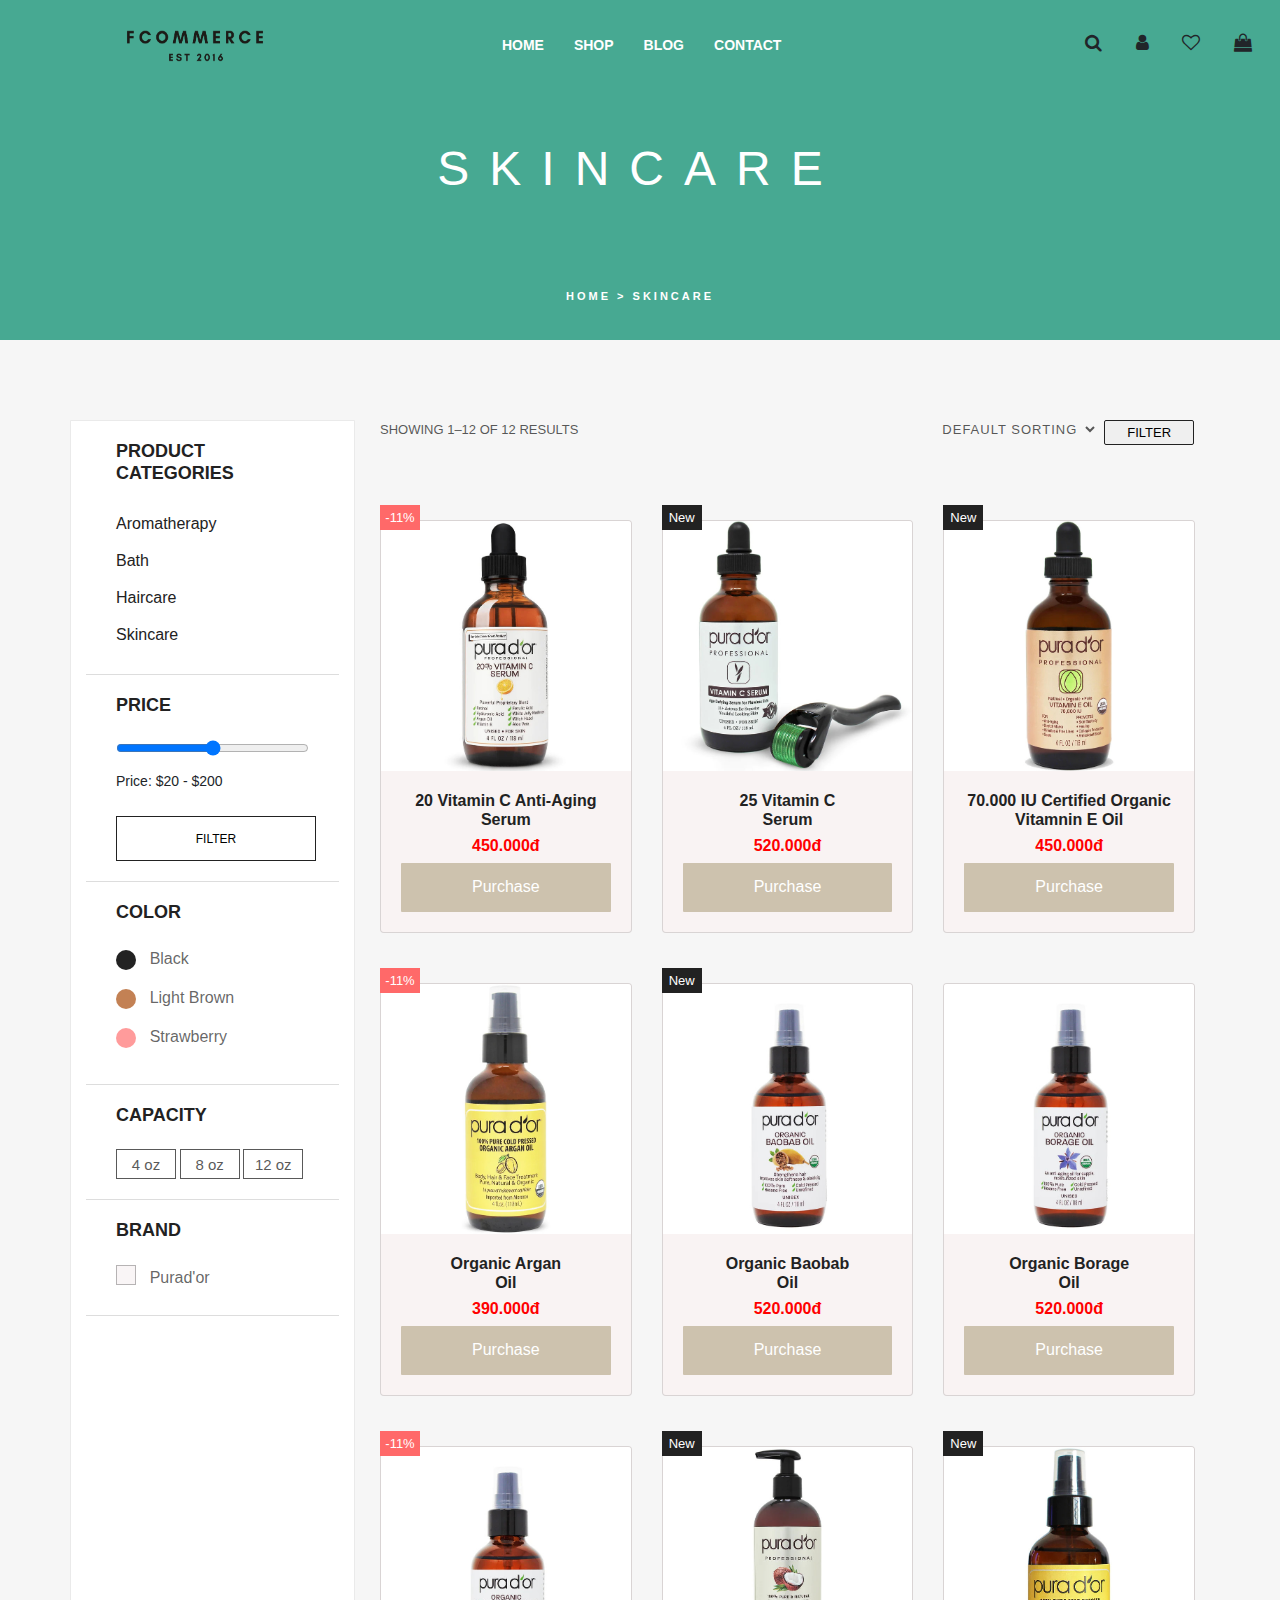
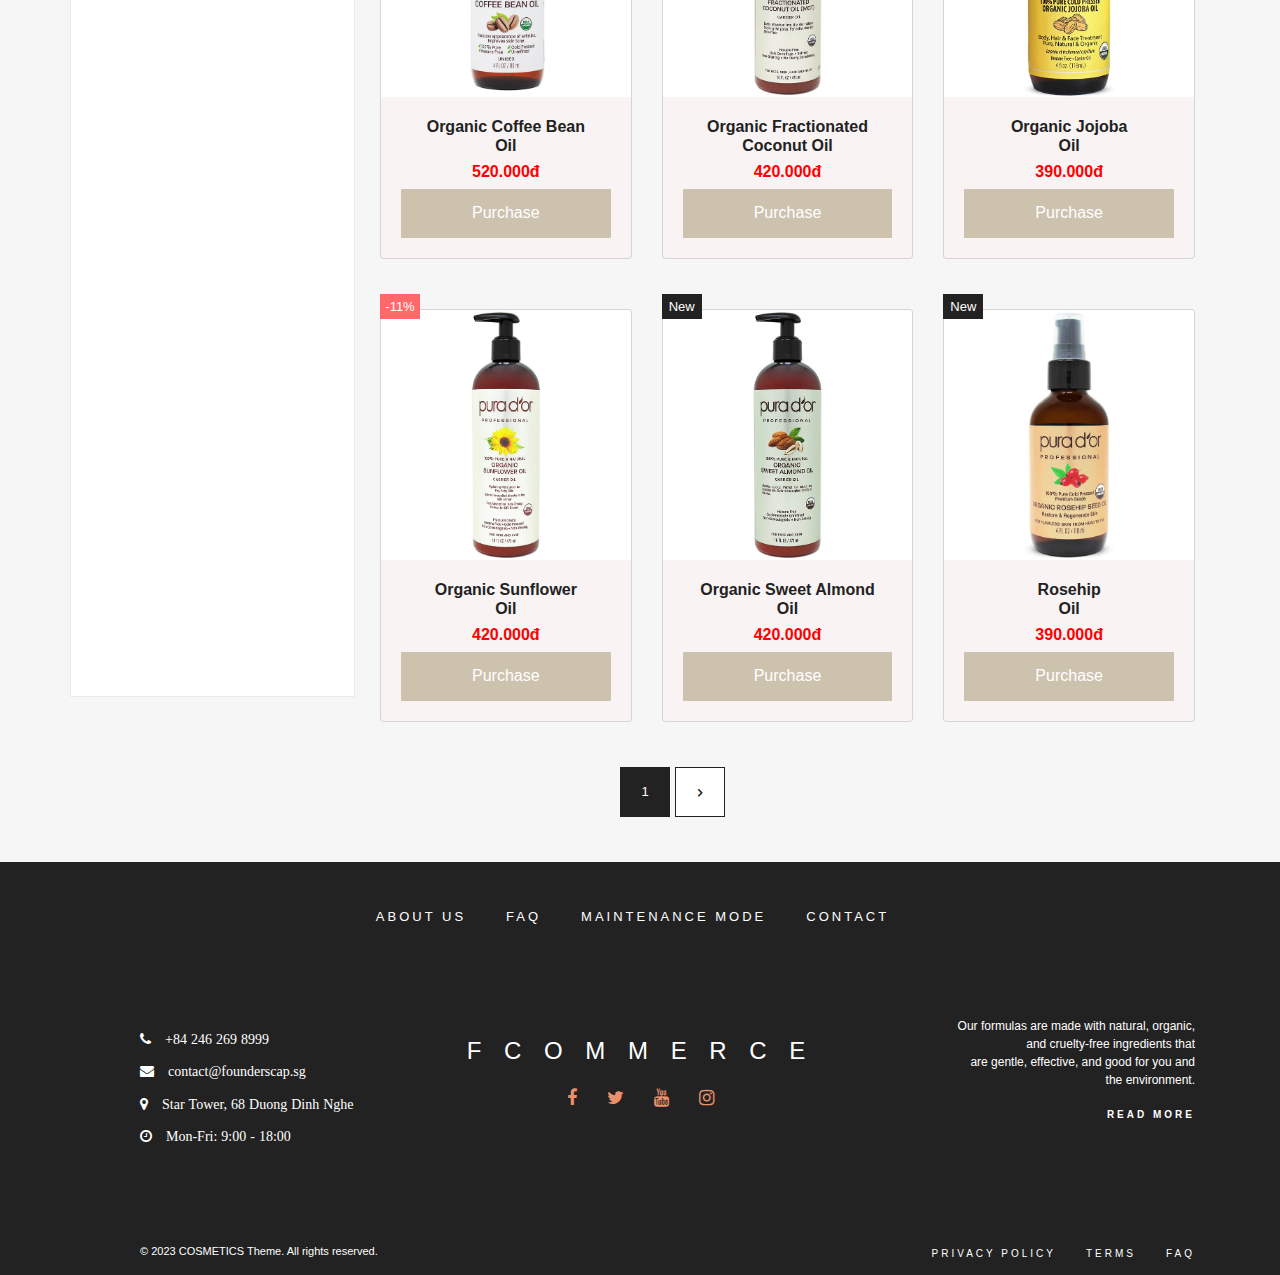
<file: Skincare.html>
<!DOCTYPE html>
<html lang="en">
  <head>
    <meta charset="UTF-8" />
    <meta name="viewport" content="width=device-width, initial-scale=1.0" />
    <title>SKINCARE</title>
    <link rel="icon" type="image/x-icon" href="./Image/icon-01.png" />
    <link
      rel="stylesheet"
      href="https://cdnjs.cloudflare.com/ajax/libs/font-awesome/4.7.0/css/font-awesome.min.css"
    />
    <link rel="stylesheet" href="./css/bootstrap.css" />
    <link rel="stylesheet" href="./css/bootstrap.min.css" />
    <link rel="stylesheet" href="./css/Bath.css" />
    <link rel="stylesheet" href="./css/Skincare.css" />
    <script src="./js/jquery.js"></script>
    <script src="./js/bootstrap.bundle.min.js"></script>
    <script src="./js/bootstrap.js"></script>
  </head>

  <body>
    <!-- Header -->
    <div id="header">
      <div id="logo" class="col-lg-2 col-md-2 col-sm-12">
        <h1>
          <a href="/"><img src="./Image/logo_web.png" alt="" /></a>
        </h1>
      </div>

      <div id="menu" class="col-lg-7 col-md-7 col-sm-12">
        <ul class="nav justify-content-center">
          <li class="menu-item">
            <a href="/">HOME</a>
          </li>
          <li class="menu-item">
            <a href="Shop.html">SHOP</a>
          </li>
          <li class="menu-item"><a href="#">BLOG</a></li>
          <li class="menu-item">
            <a href="Contact.html">CONTACT</a>
          </li>
        </ul>
      </div>

      <div id="nav_icon" class="col-lg-3 col-md-3 col-sm-12">
        <ul>
          <li class="nav_icon-item fa fa-search"><a href="#"></a></li>
          <li class="nav_icon-item fa fa-user"><a href="#"></a></li>
          <li class="nav_icon-item fa fa-heart-o"><a href="#"></a></li>
          <li class="nav_icon-item fa fa-shopping-bag"><a href="#"></a></li>
        </ul>
      </div>
    </div>
    <!-- End Header -->

    <!-- MAIN TITLE -->
    <div id="main_title" class="col-lg-12 col-md-12 col-sm-12">
      <h2>SKINCARE</h2>
      <div id="menu">
        <span><a href="/">HOME </a></span>
        <span> > SKINCARE</span>
      </div>
    </div>
    <!-- END MAIN TITLE -->

    <!-- BODY -->
    <div id="body">
      <div class="container">
        <div class="row">
          <div id="sidebar" class="col-lg-3 col-md-3 col-sm-12">
            <div id="classify">
              <h3>
                PRODUCT <br />
                CATEGORIES
              </h3>
              <h4>
                <a href="AROMATHERAPY.html">Aromatherapy</a>
              </h4>
              <h4><a href="Bath.html">Bath</a></h4>
              <h4>
                <a href="Haircare.html">Haircare</a>
              </h4>
              <h4>
                <a href="Skincare.html">Skincare</a>
              </h4>
            </div>

            <div id="price">
              <h3>PRICE</h3>
              <form>
                <div class="form-group">
                  <input
                    type="range"
                    class="form-control-range"
                    id="formControlRange"
                  />
                  <label for="formControlRange">Price: $20 - $200</label>
                </div>
              </form>
              <button type="button">FILTER</button>
            </div>

            <div id="color">
              <h3>COLOR</h3>
              <div id="black">
                <span></span>
                <a href="#">Black</a>
              </div>

              <div id="brown">
                <span></span>
                <a href="#">Light Brown</a>
              </div>

              <div id="strawberry">
                <span></span>
                <a href="#">Strawberry</a>
              </div>
            </div>

            <div id="capacity">
              <h3>CAPACITY</h3>
              <span><a href="#">4 oz</a></span>
              <span><a href="#">8 oz</a></span>
              <span><a href="#">12 oz</a></span>
            </div>

            <div id="brand">
              <h3>BRAND</h3>
              <div id="Aerin">
                <span></span>
                <a href="#">Purad'or</a>
              </div>
            </div>
          </div>

          <div id="main-content" class="col-lg-9 col-md-9 col-sm-12">
            <!-- FILTER FIELD -->
            <div id="filter_field">
              <div id="show_result" class="col-lg-8 col-md-5 col-sm-12">
                <span>SHOWING 1–12 OF 12 RESULTS</span>
              </div>

              <div id="select_option" class="col-lg-2 col-md-4 col-sm-12">
                <select>
                  <option value="DEFAULT SORTING">DEFAULT SORTING</option>
                  <option value="SORT BY POPULARITY">SORT BY POPULARITY</option>
                  <option value="SORT BY AVERAGE RATING">
                    SORT BY AVERAGE RATING
                  </option>
                  <option value="SORT BY LASTEST">SORT BY LASTEST</option>
                  <option value="SORT BY PRICE">
                    SORT BY PRICE: LOW TO HIGH
                  </option>
                  <option value="SORT BY PRICE">
                    SORT BY PRICE: HIGH TO LOW
                  </option>
                </select>
              </div>

              <div id="filter" class="col-lg-2 col-md-3 col-sm-12">
                <button type="button">FILTER</button>
              </div>
            </div>
            <!-- END FILTER FIELD -->

            <!-- PRODUCTS -->
            <div class="products-items">
              <div class="row row-cols-1 row-cols-md-3 g-3">
                <div class="col">
                  <div class="new sale">-11%</div>
                  <div class="card h-100 bg_color">
                    <img
                      src="./Image/Skincare/20_ VITAMIN C ANTI-AGING SERUM.jpg"
                      class="card-img-top img-fluid"
                      alt="..."
                    />
                    <div class="card-body fix_size">
                      <h5 class="card-title">
                        <a href="#" target="_blank"
                          >20 Vitamin C Anti-Aging <br />
                          Serum</a
                        >
                      </h5>
                      <p>450.000đ</p>
                      <a href="#" target="_blank"
                        ><button type="button" class="btn btn-default">
                          Purchase
                        </button></a
                      >
                    </div>
                  </div>
                </div>
                <div class="col">
                  <div class="new">New</div>
                  <div class="card h-100 bg_color">
                    <img
                      src="./Image/Skincare/25_ VITAMIN C SERUM.jpg"
                      class="card-img-top img-fluid"
                      alt="..."
                    />
                    <div class="card-body fix_size">
                      <h5 class="card-title">
                        <a href="#" target="_blank"
                          >25 Vitamin C <br />
                          Serum</a
                        >
                      </h5>
                      <p>520.000đ</p>
                      <a href="#" target="_blank"
                        ><button type="button" class="btn btn-default">
                          Purchase
                        </button></a
                      >
                    </div>
                  </div>
                </div>
                <div class="col">
                  <div class="new">New</div>
                  <div class="card h-100 bg_color">
                    <img
                      src="./Image/Skincare/70,000 IU CERTIFIED ORGANIC VITAMIN E OIL.jpg"
                      class="card-img-top img-fluid"
                      alt="..."
                    />
                    <div class="card-body fix_size">
                      <h5 class="card-title">
                        <a href="#" target="_blank"
                          >70.000 IU Certified Organic Vitamnin E Oil</a
                        >
                      </h5>
                      <p>450.000đ</p>
                      <a href="#" target="_blank"
                        ><button type="button" class="btn btn-default">
                          Purchase
                        </button></a
                      >
                    </div>
                  </div>
                </div>
              </div>
            </div>

            <div class="products-items">
              <div class="row row-cols-1 row-cols-md-3 g-3">
                <div class="col">
                  <div class="new sale">-11%</div>
                  <div class="card h-100 bg_color">
                    <img
                      src="./Image/Skincare/ORGANIC ARGAN OIL.jpg"
                      class="card-img-top img-fluid"
                      alt="..."
                    />
                    <div class="card-body fix_size">
                      <h5 class="card-title">
                        <a href="#" target="_blank"
                          >Organic Argan <br />
                          Oil</a
                        >
                      </h5>
                      <p>390.000đ</p>
                      <a href="#" target="_blank"
                        ><button type="button" class="btn btn-default">
                          Purchase
                        </button></a
                      >
                    </div>
                  </div>
                </div>
                <div class="col">
                  <div class="new">New</div>
                  <div class="card h-100 bg_color">
                    <img
                      src="./Image/Skincare/ORGANIC BAOBAB OIL.jpg"
                      class="card-img-top img-fluid"
                      alt="..."
                    />
                    <div class="card-body fix_size">
                      <h5 class="card-title">
                        <a href="#" target="_blank"
                          >Organic Baobab <br />
                          Oil</a
                        >
                      </h5>
                      <p>520.000đ</p>
                      <a href="#" target="_blank"
                        ><button type="button" class="btn btn-default">
                          Purchase
                        </button></a
                      >
                    </div>
                  </div>
                </div>
                <div class="col">
                  <div class="new" style="background: none"></div>

                  <div class="card h-100 bg_color">
                    <img
                      src="./Image/Skincare/ORGANIC BORAGE OIL.jpg"
                      class="card-img-top img-fluid"
                      alt="..."
                    />
                    <div class="card-body fix_size">
                      <h5 class="card-title">
                        <a href="#" target="_blank"
                          >Organic Borage <br />
                          Oil</a
                        >
                      </h5>
                      <p>520.000đ</p>
                      <a href="#" target="_blank"
                        ><button type="button" class="btn btn-default">
                          Purchase
                        </button></a
                      >
                    </div>
                  </div>
                </div>
              </div>
            </div>

            <div class="products-items">
              <div class="row row-cols-1 row-cols-md-3 g-3">
                <div class="col">
                  <div class="new sale">-11%</div>
                  <div class="card h-100 bg_color">
                    <img
                      src="./Image/Skincare/ORGANIC COFFEE BEAN OIL.jpg"
                      class="card-img-top img-fluid"
                      alt="..."
                    />
                    <div class="card-body fix_size">
                      <h5 class="card-title">
                        <a href="#" target="_blank"
                          >Organic Coffee Bean <br />
                          Oil</a
                        >
                      </h5>
                      <p>520.000đ</p>
                      <a href="#" target="_blank"
                        ><button type="button" class="btn btn-default">
                          Purchase
                        </button></a
                      >
                    </div>
                  </div>
                </div>
                <div class="col">
                  <div class="new">New</div>
                  <div class="card h-100 bg_color">
                    <img
                      src="./Image/Skincare/ORGANIC FRACTIONATED COCONUT OIL.jpg"
                      class="card-img-top img-fluid"
                      alt="..."
                    />
                    <div class="card-body fix_size">
                      <h5 class="card-title">
                        <a href="#" target="_blank"
                          >Organic Fractionated <br />
                          Coconut Oil</a
                        >
                      </h5>
                      <p>420.000đ</p>
                      <a href="#" target="_blank"
                        ><button type="button" class="btn btn-default">
                          Purchase
                        </button></a
                      >
                    </div>
                  </div>
                </div>
                <div class="col">
                  <div class="new">New</div>
                  <div class="card h-100 bg_color">
                    <img
                      src="./Image/Skincare/ORGANIC JOJOBA OIL.jpg"
                      class="card-img-top img-fluid"
                      alt="..."
                    />
                    <div class="card-body fix_size">
                      <h5 class="card-title">
                        <a href="#" target="_blank"
                          >Organic Jojoba <br />
                          Oil</a
                        >
                      </h5>
                      <p>390.000đ</p>
                      <a href="#" target="_blank"
                        ><button type="button" class="btn btn-default">
                          Purchase
                        </button></a
                      >
                    </div>
                  </div>
                </div>
              </div>
            </div>
            <div class="products-items">
              <div class="row row-cols-1 row-cols-md-3 g-3">
                <div class="col">
                  <div class="new sale">-11%</div>
                  <div class="card h-100 bg_color">
                    <img
                      src="./Image/Skincare/ORGANIC SUNFLOWER OIL.jpg"
                      class="card-img-top img-fluid"
                      alt="..."
                    />
                    <div class="card-body fix_size">
                      <h5 class="card-title">
                        <a href="#" target="_blank"
                          >Organic Sunflower <br />
                          Oil</a
                        >
                      </h5>
                      <p>420.000đ</p>
                      <a href="#" target="_blank"
                        ><button type="button" class="btn btn-default">
                          Purchase
                        </button></a
                      >
                    </div>
                  </div>
                </div>
                <div class="col">
                  <div class="new">New</div>
                  <div class="card h-100 bg_color">
                    <img
                      src="./Image/Skincare/ORGANIC SWEET ALMOND OIL.jpg"
                      class="card-img-top img-fluid"
                      alt="..."
                    />
                    <div class="card-body fix_size">
                      <h5 class="card-title">
                        <a href="#" target="_blank"
                          >Organic Sweet Almond <br />
                          Oil</a
                        >
                      </h5>
                      <p>420.000đ</p>
                      <a href="#" target="_blank"
                        ><button type="button" class="btn btn-default">
                          Purchase
                        </button></a
                      >
                    </div>
                  </div>
                </div>
                <div class="col">
                  <div class="new">New</div>
                  <div class="card h-100 bg_color">
                    <img
                      src="./Image/Skincare/ROSEHIP OIL.jpg"
                      class="card-img-top img-fluid"
                      alt="..."
                    />
                    <div class="card-body fix_size">
                      <h5 class="card-title">
                        <a
                          href="https://shopee.vn/D%E1%BA%A7u-h%E1%BA%A1t-t%E1%BA%A7m-xu%C3%A2n-h%E1%BB%AFu-c%C6%A1-gi%E1%BA%A3m-s%E1%BA%B9o-m%E1%BB%9D-v%E1%BA%BFt-r%E1%BA%A1n-da-PURA-DO'R-120ml-i.888909399.23552895395?sp_atk=e87d6bb3-d2f3-4a66-bf00-454bf40901ce&xptdk=e87d6bb3-d2f3-4a66-bf00-454bf40901ce"
                          target="_blank"
                          >Rosehip <br />
                          Oil</a
                        >
                      </h5>
                      <p>390.000đ</p>
                      <a
                        href="https://shopee.vn/D%E1%BA%A7u-h%E1%BA%A1t-t%E1%BA%A7m-xu%C3%A2n-h%E1%BB%AFu-c%C6%A1-gi%E1%BA%A3m-s%E1%BA%B9o-m%E1%BB%9D-v%E1%BA%BFt-r%E1%BA%A1n-da-PURA-DO'R-120ml-i.888909399.23552895395?sp_atk=e87d6bb3-d2f3-4a66-bf00-454bf40901ce&xptdk=e87d6bb3-d2f3-4a66-bf00-454bf40901ce"
                        target="_blank"
                        ><button type="button" class="btn btn-default">
                          Purchase
                        </button></a
                      >
                    </div>
                  </div>
                </div>
              </div>
            </div>

            <!-- END PRODUCTS -->
          </div>
        </div>

        <div class="row">
          <div class="page_number">
            <div class="page_number-item page1">1</div>
            <div class="page_number-item page3 fa fa-angle-right"></div>
          </div>
        </div>
      </div>
      <!-- END POST -->

      <!-- END LASTEST NEWS -->
    </div>
    <!-- END BODY -->

    <!-- Footer Top -->
    <div id="menu-bottom">
      <div class="container">
        <div class="row">
          <ul class="nav justify-content-center col-lg-12 col-md-12 col-sm-12">
            <li class="menu-item-bottom"><a href="#">ABOUT US</a></li>
            <li class="menu-item-bottom"><a href="#">FAQ</a></li>
            <li class="menu-item-bottom"><a href="#">MAINTENANCE MODE</a></li>
            <li class="menu-item-bottom">
              <a href="Contact.html">CONTACT</a>
            </li>
          </ul>
        </div>
      </div>
    </div>
    <!-- End Footer Top -->

    <!-- Footer-bottom -->
    <div id="footer-bottom">
      <div class="container">
        <div class="row">
          <div id="contact_infor-bottom" class="col-lg-4 col-md-4 col-sm-12">
            <ul>
              <li class="infor-item fa fa-phone">
                <a href="#">+84 246 269 8999</a>
              </li>

              <li class="infor-item fa fa-envelope">
                <a href="#">contact@founderscap.sg</a>
              </li>

              <li class="infor-item fa fa-map-marker">
                <span><a href="#">Star Tower, 68 Duong Dinh Nghe</a></span>
              </li>

              <li class="infor-item fa fa-clock-o">
                <span><a href="#">Mon-Fri: 9:00 - 18:00</a></span>
              </li>
            </ul>
          </div>

          <div id="social_media-bottom" class="col-lg-4 col-md-4 col-sm-12">
            <h4>
              <a href="/">F C O M M E R C E</a>
            </h4>
            <ul class="nav justify-content-center">
              <li class="media-item">
                <a href="#" class="fa fa-facebook"></a>
              </li>
              <li class="media-item"><a href="#" class="fa fa-twitter"></a></li>
              <li class="media-item"><a href="#" class="fa fa-youtube"></a></li>
              <li class="media-item">
                <a href="#" class="fa fa-instagram"></a>
              </li>
            </ul>
          </div>

          <div id="description" class="col-lg-4 col-md-4 col-sm-12">
            <p>
              Our formulas are made with natural, organic,<br />
              and cruelty-free ingredients that <br />
              are gentle, effective, and good for you and <br />
              the environment.
            </p>
            <button type="button" style="padding-right: 0">READ MORE</button>
          </div>
        </div>

        <div class="row">
          <div id="copyright" class="col-lg-6 col-md-6 col-sm-12">
            <p>© 2023 COSMETICS Theme. All rights reserved.</p>
          </div>

          <div id="policy_term_FAQ" class="col-lg-6 col-md-6 col-sm-12">
            <ul>
              <li style="padding-right: 0"><a href="#">FAQ</a></li>

              <li><a href="#">TERMS</a></li>

              <li><a href="#">PRIVACY POLICY</a></li>
            </ul>
          </div>
        </div>
      </div>
    </div>
    <!-- End Footer-bottom -->
  </body>
</html>
</file>
<file: css/AROMATHERAPY.css>
body {
  font-size: 13px;
  font-family: arial;
  background: #f6f6f6;
}

#header {
  height: 90px;
  line-height: 90px;
  display: flex;
}

#logo {
  margin-left: 55px;
  margin-top: -30px;
}

#logo img {
  height: 150px;
  width: 250px;
}

#menu {
  margin: 0;
  padding: 0;
  overflow: hidden;
}

.menu-item {
  float: left;
  font-size: 14px;
  font-weight: bolder;
  list-style: none;
  padding: 0 15px;
}

.menu-item a {
  color: #fff;
  text-decoration: none;
}

#nav_icon {
  text-align: left;
  overflow: hidden;
}

.nav_icon-item {
  font-size: 18px;
  padding: 0 15px;
}

/*MAIN TITLE */
#menu {
  padding-bottom: 35px;
}

#header,
#main_title {
  background: #47a992;
  text-align: center;
}

#main_title h2 {
  color: #fff;
  font-size: 48px;
  font-weight: normal;
  letter-spacing: 20px;
  padding-top: 50px;
  padding-bottom: 80px;
}

#main_title span {
  color: #fff;
  font-family: Arial, sans-serif;
  font-size: 11px;
  font-weight: bolder;
  letter-spacing: 3px;
}

#main_title a {
  color: #fff;
}

/* END MAIN TITLE */

/* BODY */
#body {
  margin-top: 80px;
}

#filter_field {
  display: flex;
  margin: 0;
}

#main-content {
  padding-left: 25px;
}

#show_result {
  padding-left: 0;
}

#show_result span {
  color: #222222c0;
  padding-right: 300px;
}

/* #select_option {
    padding-right: 30px;
    padding-left: 45px;
} */

#select_option select {
  width: 160px;
  background: transparent;
  border: none;
  padding: 0;
  margin: 0;
  letter-spacing: 1px;
  color: #222222c0;
}

#filter {
  padding-left: 45px;
}

#filter button {
  width: 90px;
  height: 25px;
  border: 1px solid #222;
  border-radius: 2px;
}

#filter:hover button {
  background-color: #222;
  color: #fff;
}

.products-items {
  margin-top: 50px;
}

.new {
  width: 40px;
  height: 25px;
  line-height: 25px;
  background: #222;
  color: #fff;
  text-align: center;
  position: relative;
  top: 10px;
  z-index: 1;
}

.sale {
  background: #ff6969;
}

.bg_color {
  background: #f9f3f3;
}

.fix_size h5 {
  font-size: 16px;
  font-weight: bold;
  margin: 0 0 5px 0;
}

.fix_size p {
  text-align: center;
  font-size: 16px;
  font-weight: bold;
  color: red;
  margin: 0 0 5px 0;
}

.fix_size button {
  width: 100%;
  height: 40%;
  line-height: auto;
  background: #cdc2ae;
  color: #fff;
  border: none;
  border-radius: 1px;
  padding: 0;
}

.fix_size:hover button {
  background: #222;
  color: #fff;
}

.card-title {
  text-align: center;
}

.card-title a {
  color: #222;
}

.page_number {
  display: flex;
  margin-top: 70px;
  margin-left: 550px;
}

.page_number-item {
  width: 50px;
  height: 50px;
  line-height: 50px;
  text-align: center;
  background: #222;
  color: #fff;
  margin-right: 5px;
}

.page3 {
  background: #fff;
  color: #222;
  border: 1px solid #222;
  font-weight: bolder;
}

.page3:hover {
  background: #222;
  color: #fff;
  cursor: pointer;
}

@media (max-width: 576px) {
  #show_result span {
    padding-right: 50px;
  }

  #menu {
    display: none;
  }

  .page_number {
    margin-left: 170px;
  }
}

#sidebar {
  background: #fff;
  border: 1px solid #22222218;
  border-radius: 1px;
}

#classify,
#search,
#lastest_post,
#tags {
  background: #fff;
  padding-left: 30px;
  margin: 0;
}

#classify,
#price,
#color,
#capacity,
#brand {
  padding: 20px 30px 20px 30px;
  border-bottom: 1px solid #22222227;
}

#classify h3,
#price h3,
#color h3,
#capacity h3,
#brand h3 {
  text-align: left;
  color: #222;
  text-decoration: none;
  font-size: 18px;
  font-weight: bold;
  padding-bottom: 15px;
}

#classify ul {
  padding-left: 20px;
}

#classify li {
  list-style: ">";
  color: #222222c2;
  padding: 0 10px 10px 5px;
  font-size: 16px;
  font-weight: 500;
}

#classify li:hover {
  font-weight: bold;
}

#classify li a {
  color: #222222ab;
  text-decoration: none;
  font-size: 13px;
}

#classify li:hover a {
  color: #ea906c;
}

#classify h4 a {
  color: #222;
  text-decoration: none;
  font-size: 16px;
  font-weight: normal;
}

#classify h4:hover a {
  color: #ea906c;
}

#price label {
  padding-top: 15px;
  font-size: 14px;
}

#price button {
  background: transparent;
  width: 200px;
  height: 45px;
  font-size: 12px;
  border: 1px solid #222;
}

#price button:hover {
  background: #222;
  color: #fff;
}

#black,
#brown,
#strawberry,
#brand {
  margin-bottom: 15px;
  list-style: none;
}

#black:hover a,
#brown:hover a,
#strawberry:hover a {
  color: #ea906c;
}

#black span {
  background: #222;
  width: 20px;
  height: 20px;
  display: inline-block;
  border-radius: 100%;
  vertical-align: middle;
}

#brown span {
  background: #c38154;
  width: 20px;
  height: 20px;
  display: inline-block;
  border-radius: 100%;
  vertical-align: middle;
}

#strawberry span {
  background: #ff9b9b;
  width: 20px;
  height: 20px;
  display: inline-block;
  border-radius: 100%;
  vertical-align: middle;
}

#black a,
#brown a,
#strawberry a,
#brand a {
  color: #222222b0;
  font-size: 16px;
  padding-left: 10px;
  text-decoration: none;
}

#capacity span {
  display: inline-block;
  font-size: 15px;
  text-align: center;
  border: 1px solid #222222c0;
  width: 60px;
  height: 30px;
  line-height: 30px;
}

#capacity a {
  color: #222222c0;
  text-decoration: none;
}

#capacity span:hover a {
  color: #ea906c;
}

#Aerin span,
#Fable_mane span,
#Loreal span,
#Mac span,
#Schwarzkopf span {
  width: 20px;
  height: 20px;
  border: 1px solid #22222250;
  background: #f9f5f6;
  display: inline-block;
  vertical-align: middle;
  margin-bottom: 10px;
}

#Aerin:hover a,
#Fable_mane:hover a,
#Loreal:hover a,
#Mac:hover a,
#Schwarzkopf:hover a {
  color: #ea906c;
}

/* END BODY */

/* FOOTER */
#social_media {
  overflow: hidden;
}

.media-item {
  float: left;
  font-size: 14px;
  list-style: none;
  padding: 0 15px;
}

.media-item a {
  color: gray;
  text-decoration: none;
}

#contact_infor {
  overflow: hidden;
}

#contact_infor ul {
  text-align: center;
}

.infor-item {
  font-size: 14px;
  list-style: none;
  padding: 0 15px;
  margin-top: 15px;
  color: #fff;
}

.infor-item:hover a {
  font-weight: bold;
}

.infor-item a {
  color: #fff;
  padding-left: 10px;
  text-decoration: none;
}

.infor-item span a {
  text-decoration: none;
  cursor: text;
}

.infor-item select {
  background: transparent;
  border: none;
}

#menu-bottom,
#footer-bottom {
  background: #222;
}

#menu-bottom {
  margin-top: 45px;
}

.menu-item-bottom {
  float: left;
  list-style: none;
  padding: 45px 20px 0 20px;
}

.menu-item-bottom:hover a {
  color: #f6ba6f;
  font-weight: bolder;
}

.menu-item-bottom a {
  color: #fff;
  font-size: 13px;
  letter-spacing: 3px;
  font-weight: normal;
  text-decoration: none;
}

#contact_infor-bottom,
#description {
  padding-top: 90px;
}

#contact_infor-bottom ul {
  text-align: left;
}

#social_media-bottom h4 {
  text-align: center;
}

#social_media-bottom {
  padding-top: 110px;
}

#social_media-bottom h4 a {
  text-align: center;
  color: #fff;
  letter-spacing: 8px;
}

#social_media-bottom ul li a {
  color: #ea906c;
  font-size: 18px;
  padding-top: 15px;
}

#description {
  text-align: right;
  font-size: 12px;
  color: #fff;
}

#description:hover button {
  color: #f6ba6f;
}

#description button {
  color: #fff;
  background: transparent;
  border: none;
  font-size: 10px;
  font-weight: bolder;
  letter-spacing: 3px;
}

#copyright,
#policy_term_FAQ {
  padding-top: 80px;
}

#copyright p {
  font-size: 11px;
  padding-left: 55px;
  color: #fff;
}

#policy_term_FAQ {
  overflow: hidden;
}

#policy_term_FAQ li:hover a {
  color: #f6ba6f;
  font-weight: bolder;
}

#policy_term_FAQ li {
  float: right;
  padding: 0 15px;
  list-style: none;
}

#policy_term_FAQ li a {
  font-size: 10px;
  color: #fff;
  letter-spacing: 3px;
  text-decoration: none;
}
</file>
<file: css/Bath.css>
body {
  font-size: 13px;
  font-family: arial;
  background: #f6f6f6;
}

#header {
  height: 90px;
  line-height: 90px;
  display: flex;
}

#logo {
  margin-left: 55px;
  margin-top: -30px;
}

#logo img {
  height: 150px;
  width: 250px;
}

#menu {
  margin: 0;
  padding: 0;
  overflow: hidden;
}

.menu-item {
  float: left;
  font-size: 14px;
  font-weight: bolder;
  list-style: none;
  padding: 0 15px;
}

.menu-item a {
  color: #fff;
  text-decoration: none;
}

#nav_icon {
  text-align: left;
  overflow: hidden;
}

.nav_icon-item {
  font-size: 18px;
  padding: 0 15px;
}

/*MAIN TITLE */
#menu {
  padding-bottom: 35px;
}

#header,
#main_title {
  background: #47a992;
  text-align: center;
}

#main_title h2 {
  color: #fff;
  font-size: 48px;
  font-weight: normal;
  letter-spacing: 20px;
  padding-top: 50px;
  padding-bottom: 80px;
}

#main_title span {
  color: #fff;
  font-family: Arial, sans-serif;
  font-size: 11px;
  font-weight: bolder;
  letter-spacing: 3px;
}

#main_title a {
  color: #fff;
}

/* END MAIN TITLE */

/* BODY */
#body {
  margin-top: 80px;
}

#filter_field {
  display: flex;
  margin: 0;
}

#main-content {
  padding-left: 25px;
}

#show_result {
  padding-left: 0;
}

#show_result span {
  color: #222222c0;
  padding-right: 300px;
}

/* #select_option {
      padding-right: 30px;
      padding-left: 45px;
  } */

#select_option select {
  width: 160px;
  background: transparent;
  border: none;
  padding: 0;
  margin: 0;
  letter-spacing: 1px;
  color: #222222c0;
}

#filter {
  padding-left: 45px;
}

#filter button {
  width: 90px;
  height: 25px;
  border: 1px solid #222;
  border-radius: 2px;
}

#filter:hover button {
  background-color: #222;
  color: #fff;
}

.products-items {
  margin-top: 50px;
}

.new {
  width: 40px;
  height: 25px;
  line-height: 25px;
  background: #222;
  color: #fff;
  text-align: center;
  position: relative;
  top: 10px;
  z-index: 1;
}

.sale {
  background: #ff6969;
}

.bg_color {
  background: #f9f3f3;
}

.fix_size h5 {
  font-size: 16px;
  font-weight: bold;
  margin: 0 0 5px 0;
}

.fix_size p {
  text-align: center;
  font-size: 16px;
  font-weight: bold;
  color: red;
  margin: 0 0 5px 0;
}

.fix_size button {
  width: 100%;
  height: 40%;
  line-height: auto;
  background: #cdc2ae;
  color: #fff;
  border: none;
  border-radius: 1px;
  padding: 0;
}

.fix_size:hover button {
  background: #222;
  color: #fff;
}

.card-title {
  text-align: center;
}

.card-title a {
  color: #222;
}

.page_number {
  display: flex;
  margin-top: 70px;
  margin-left: 550px;
}

.page_number-item {
  width: 50px;
  height: 50px;
  line-height: 50px;
  text-align: center;
  background: #222;
  color: #fff;
  margin-right: 5px;
}

.page3 {
  background: #fff;
  color: #222;
  border: 1px solid #222;
  font-weight: bolder;
}

.page3:hover {
  background: #222;
  color: #fff;
  cursor: pointer;
}

@media (max-width: 576px) {
  #show_result span {
    padding-right: 50px;
  }

  #menu {
    display: none;
  }

  .page_number {
    margin-left: 170px;
  }
}

#sidebar {
  background: #fff;
  border: 1px solid #22222218;
  border-radius: 1px;
}

#classify,
#search,
#lastest_post,
#tags {
  background: #fff;
  padding-left: 30px;
  margin: 0;
}

#classify,
#price,
#color,
#capacity,
#brand {
  padding: 20px 30px 20px 30px;
  border-bottom: 1px solid #22222227;
}

#classify h3,
#price h3,
#color h3,
#capacity h3,
#brand h3 {
  text-align: left;
  color: #222;
  text-decoration: none;
  font-size: 18px;
  font-weight: bold;
  padding-bottom: 15px;
}

#classify ul {
  padding-left: 20px;
}

#classify li {
  list-style: ">";
  color: #222222c2;
  padding: 0 10px 10px 5px;
  font-size: 16px;
  font-weight: 500;
}

#classify li:hover {
  font-weight: bold;
}

#classify li a {
  color: #222222ab;
  text-decoration: none;
  font-size: 13px;
}

#classify li:hover a {
  color: #ea906c;
}

#classify h4 a {
  color: #222;
  text-decoration: none;
  font-size: 16px;
  font-weight: normal;
}

#classify h4:hover a {
  color: #ea906c;
}

#price label {
  padding-top: 15px;
  font-size: 14px;
}

#price button {
  background: transparent;
  width: 200px;
  height: 45px;
  font-size: 12px;
  border: 1px solid #222;
}

#price button:hover {
  background: #222;
  color: #fff;
}

#black,
#brown,
#strawberry,
#brand {
  margin-bottom: 15px;
  list-style: none;
}

#black:hover a,
#brown:hover a,
#strawberry:hover a {
  color: #ea906c;
}

#black span {
  background: #222;
  width: 20px;
  height: 20px;
  display: inline-block;
  border-radius: 100%;
  vertical-align: middle;
}

#brown span {
  background: #c38154;
  width: 20px;
  height: 20px;
  display: inline-block;
  border-radius: 100%;
  vertical-align: middle;
}

#strawberry span {
  background: #ff9b9b;
  width: 20px;
  height: 20px;
  display: inline-block;
  border-radius: 100%;
  vertical-align: middle;
}

#black a,
#brown a,
#strawberry a,
#brand a {
  color: #222222b0;
  font-size: 16px;
  padding-left: 10px;
  text-decoration: none;
}

#capacity span {
  display: inline-block;
  font-size: 15px;
  text-align: center;
  border: 1px solid #222222c0;
  width: 60px;
  height: 30px;
  line-height: 30px;
}

#capacity a {
  color: #222222c0;
  text-decoration: none;
}

#capacity span:hover a {
  color: #ea906c;
}

#Aerin span,
#Fable_mane span,
#Loreal span,
#Mac span,
#Schwarzkopf span {
  width: 20px;
  height: 20px;
  border: 1px solid #22222250;
  background: #f9f5f6;
  display: inline-block;
  vertical-align: middle;
  margin-bottom: 10px;
}

#Aerin:hover a,
#Fable_mane:hover a,
#Loreal:hover a,
#Mac:hover a,
#Schwarzkopf:hover a {
  color: #ea906c;
}

/* END BODY */

/* FOOTER */
#social_media {
  overflow: hidden;
}

.media-item {
  float: left;
  font-size: 14px;
  list-style: none;
  padding: 0 15px;
}

.media-item a {
  color: gray;
  text-decoration: none;
}

#contact_infor {
  overflow: hidden;
}

#contact_infor ul {
  text-align: center;
}

.infor-item {
  font-size: 14px;
  list-style: none;
  padding: 0 15px;
  margin-top: 15px;
  color: #fff;
}

.infor-item:hover a {
  font-weight: bold;
}

.infor-item a {
  color: #fff;
  padding-left: 10px;
  text-decoration: none;
}

.infor-item span a {
  text-decoration: none;
  cursor: text;
}

.infor-item select {
  background: transparent;
  border: none;
}

#menu-bottom,
#footer-bottom {
  background: #222;
}

#menu-bottom {
  margin-top: 45px;
}

.menu-item-bottom {
  float: left;
  list-style: none;
  padding: 45px 20px 0 20px;
}

.menu-item-bottom:hover a {
  color: #f6ba6f;
  font-weight: bolder;
}

.menu-item-bottom a {
  color: #fff;
  font-size: 13px;
  letter-spacing: 3px;
  font-weight: normal;
  text-decoration: none;
}

#contact_infor-bottom,
#description {
  padding-top: 90px;
}

#contact_infor-bottom ul {
  text-align: left;
}

#social_media-bottom h4 {
  text-align: center;
}

#social_media-bottom {
  padding-top: 110px;
}

#social_media-bottom h4 a {
  text-align: center;
  color: #fff;
  letter-spacing: 8px;
}

#social_media-bottom ul li a {
  color: #ea906c;
  font-size: 18px;
  padding-top: 15px;
}

#description {
  text-align: right;
  font-size: 12px;
  color: #fff;
}

#description:hover button {
  color: #f6ba6f;
}

#description button {
  color: #fff;
  background: transparent;
  border: none;
  font-size: 10px;
  font-weight: bolder;
  letter-spacing: 3px;
}

#copyright,
#policy_term_FAQ {
  padding-top: 80px;
}

#copyright p {
  font-size: 11px;
  padding-left: 55px;
  color: #fff;
}

#policy_term_FAQ {
  overflow: hidden;
}

#policy_term_FAQ li:hover a {
  color: #f6ba6f;
  font-weight: bolder;
}

#policy_term_FAQ li {
  float: right;
  padding: 0 15px;
  list-style: none;
}

#policy_term_FAQ li a {
  font-size: 10px;
  color: #fff;
  letter-spacing: 3px;
  text-decoration: none;
}
</file>
<file: css/contact.css>
body {
  font-size: 13px;
  font-family: arial;
  background: #e4c1b131;
}

#header {
  height: 90px;
  line-height: 90px;
  display: flex;
}

#logo {
  margin-left: 55px;
  margin-top: -30px;

}

#logo img {
  height: 150px;
  width: 250px;
}

#menu {
  margin: 0;
  padding: 0;
  overflow: hidden;
}

.menu-item {
  float: left;
  font-size: 14px;
  font-weight: bolder;
  list-style: none;
  padding: 0 15px;
}

.menu-item a {
  color: #fff;
  text-decoration: none;
}

#nav_icon {
  text-align: left;
  overflow: hidden;
}

.nav_icon-item {
  font-size: 18px;
  padding: 0 15px;
}


#social_media {
  overflow: hidden;
}

.media-item {
  float: left;
  font-size: 14px;
  list-style: none;
  padding: 0 15px;
}

.media-item a {
  color: gray;
  text-decoration: none;

}

#contact_infor {
  overflow: hidden;
}

#contact_infor ul {
  text-align: center;
}

.infor-item {
  font-size: 14px;
  list-style: none;
  padding: 0 15px;
  margin-top: 15px;
  color: #fff;
}

.infor-item:hover a {
  font-weight: bold;
}

.infor-item a {
  color: #fff;
  padding-left: 10px;
  text-decoration: none;
}

.infor-item span a {
  text-decoration: none;
  cursor: text;
}

.infor-item select {
  background: transparent;
  border: none;
}

#menu-bottom,
#footer-bottom {
  background: #222;
}

#menu-bottom {
  margin-top: 45px;
}

.menu-item-bottom {
  float: left;
  list-style: none;
  padding: 45px 20px 0 20px;
}

.menu-item-bottom:hover a {
  color: #F6BA6F;
  font-weight: bolder;
}

.menu-item-bottom a {
  color: #fff;
  font-size: 13px;
  letter-spacing: 3px;
  font-weight: normal;
  text-decoration: none;
}

#contact_infor-bottom,
#description {
  padding-top: 90px;

}

#contact_infor-bottom ul {
  text-align: left;
}

#social_media-bottom h4 {
  text-align: center;
}

#social_media-bottom {
  padding-top: 110px;
}

#social_media-bottom h4 a {
  text-align: center;
  color: #fff;
  letter-spacing: 8px;
}

#social_media-bottom ul li a {
  color: #EA906C;
  font-size: 18px;
  padding-top: 15px;
}

#description {
  text-align: right;
  font-size: 12px;
  color: #fff;
}

#description:hover button {
  color: #F6BA6F;
}

#description button {
  color: #fff;
  background: transparent;
  border: none;
  font-size: 10px;
  font-weight: bolder;
  letter-spacing: 3px;
}

#copyright,
#policy_term_FAQ {
  padding-top: 80px;
}

#copyright p {
  font-size: 11px;
  padding-left: 55px;
  color: #fff;
}

#policy_term_FAQ {
  overflow: hidden;
}

#policy_term_FAQ li:hover a {
  color: #F6BA6F;
  font-weight: bolder;
}


#policy_term_FAQ li {
  float: right;
  padding: 0 15px;
  list-style: none;

}

#policy_term_FAQ li a {
  font-size: 10px;
  color: #fff;
  letter-spacing: 3px;
  text-decoration: none;
}

/*MAIN TITLE */
#menu {
  padding-bottom: 35px;
}

#header,
#main_title {
  background: #A2CDB0;
  text-align: center;
}

#main_title h2 {
  color: #fff;
  font-size: 48px;
  font-weight: normal;
  letter-spacing: 30px;
  padding-top: 50px;
  padding-bottom: 80px;
}

#main_title span {
  color: #fff;
  font-family: Arial, sans-serif;
  font-size: 11px;
  font-weight: bolder;
  letter-spacing: 3px;
}

#main_title a {
  color: #fff;
}

/* END MAIN TITLE */

/* BODY */
#menu2 {
  margin: 60px 0 0 0;
  padding: 0;
  overflow: hidden;

}

.menu-item2 {
  float: left;
  font-size: 14px;
  font-weight: normal;
  list-style: none;
  padding: 0 60px 10px 60px;
  border-bottom: 1px solid #2222227e;
}

.menu-item2:hover {
  font-weight: bolder;
  border-bottom: 2px solid #222;
}

.hanoi {
  border-bottom: 2px solid #222;
  color: black;
}

.menu-item2 a {
  color: #222222c9;
  text-decoration: none;
  font-size: 16px;

}

#contatti {
  background-color: #435B66;
  letter-spacing: 2px;
  margin-top: 60px;
  border-radius: 3px;
}

#contatti a {
  color: #fff;
  text-decoration: none;
}


@media (max-width: 575.98px) {

  #contatti {
    padding-bottom: 800px;
  }

  #contatti .maps iframe {
    width: 100%;
    height: 450px;
  }
}


@media (min-width: 576px) {

  #contatti {
    padding-bottom: 800px;
  }

  #contatti .maps iframe {
    width: 100%;
    height: 450px;
  }
}

@media (min-width: 768px) {

  #contatti {
    padding-bottom: 350px;
  }

  #contatti .maps iframe {
    width: 100%;
    height: 850px;
  }
}

@media (min-width: 992px) {
  #contatti {
    padding-bottom: 200px;
  }

  #contatti .maps iframe {
    width: 100%;
    height: 700px;
  }
}


#author a {
  color: #fff;
  text-decoration: none;

}

/* END BODY */
</file>
<file: css/Haircare.css>
body {
  font-size: 13px;
  font-family: arial;
  background: #f6f6f6;
}

#header {
  height: 90px;
  line-height: 90px;
  display: flex;
}

#logo {
  margin-left: 55px;
  margin-top: -30px;
}

#logo img {
  height: 150px;
  width: 250px;
}

#menu {
  margin: 0;
  padding: 0;
  overflow: hidden;
}

.menu-item {
  float: left;
  font-size: 14px;
  font-weight: bolder;
  list-style: none;
  padding: 0 15px;
}

.menu-item a {
  color: #fff;
  text-decoration: none;
}

#nav_icon {
  text-align: left;
  overflow: hidden;
}

.nav_icon-item {
  font-size: 18px;
  padding: 0 15px;
}

/*MAIN TITLE */
#menu {
  padding-bottom: 35px;
}

#header,
#main_title {
  background: #47a992;
  text-align: center;
}

#main_title h2 {
  color: #fff;
  font-size: 48px;
  font-weight: normal;
  letter-spacing: 20px;
  padding-top: 50px;
  padding-bottom: 80px;
}

#main_title span {
  color: #fff;
  font-family: Arial, sans-serif;
  font-size: 11px;
  font-weight: bolder;
  letter-spacing: 3px;
}

#main_title a {
  color: #fff;
}

/* END MAIN TITLE */

/* BODY */
#body {
  margin-top: 80px;
}

#filter_field {
  display: flex;
  margin: 0;
}

#main-content {
  padding-left: 25px;
}

#show_result {
  padding-left: 0;
}

#show_result span {
  color: #222222c0;
  padding-right: 300px;
}

/* #select_option {
        padding-right: 30px;
        padding-left: 45px;
    } */

#select_option select {
  width: 160px;
  background: transparent;
  border: none;
  padding: 0;
  margin: 0;
  letter-spacing: 1px;
  color: #222222c0;
}

#filter {
  padding-left: 45px;
}

#filter button {
  width: 90px;
  height: 25px;
  border: 1px solid #222;
  border-radius: 2px;
}

#filter:hover button {
  background-color: #222;
  color: #fff;
}

.products-items {
  margin-top: 50px;
}

.new {
  width: 40px;
  height: 25px;
  line-height: 25px;
  background: #222;
  color: #fff;
  text-align: center;
  position: relative;
  top: 10px;
  z-index: 1;
}

.sale {
  background: #ff6969;
}

.bg_color {
  background: #f9f3f3;
}

.fix_size h5 {
  font-size: 16px;
  font-weight: bold;
  margin: 0 0 5px 0;
}

.fix_size p {
  text-align: center;
  font-size: 16px;
  font-weight: bold;
  color: red;
  margin: 0 0 5px 0;
}

.fix_size button {
  width: 100%;
  height: 40%;
  line-height: auto;
  background: #cdc2ae;
  color: #fff;
  border: none;
  border-radius: 1px;
  padding: 0;
}

.fix_size button:hover {
  background: #222;
  color: #fff;
}

.card-title {
  text-align: center;
}

.card-title a {
  color: #222;
}

.page_number {
  display: flex;
  margin-top: 70px;
  margin-left: 550px;
}

.page_number-item {
  width: 50px;
  height: 50px;
  line-height: 50px;
  text-align: center;
  background: #222;
  color: #fff;
  margin-right: 5px;
}

.page3 {
  background: #fff;
  color: #222;
  border: 1px solid #222;
  font-weight: bolder;
}

.page3:hover {
  background: #222;
  color: #fff;
  cursor: pointer;
}

@media (max-width: 576px) {
  #show_result span {
    padding-right: 50px;
  }

  #menu {
    display: none;
  }

  .page_number {
    margin-left: 170px;
  }
}

#sidebar {
  background: #fff;
  border: 1px solid #22222218;
  border-radius: 1px;
}

#classify,
#search,
#lastest_post,
#tags {
  background: #fff;
  padding-left: 30px;
  margin: 0;
}

#classify,
#price,
#color,
#capacity,
#brand {
  padding: 20px 30px 20px 30px;
  border-bottom: 1px solid #22222227;
}

#classify h3,
#price h3,
#color h3,
#capacity h3,
#brand h3 {
  text-align: left;
  color: #222;
  text-decoration: none;
  font-size: 18px;
  font-weight: bold;
  padding-bottom: 15px;
}

#classify ul {
  padding-left: 20px;
}

#classify li {
  list-style: ">";
  color: #222222c2;
  padding: 0 10px 10px 5px;
  font-size: 16px;
  font-weight: 500;
}

#classify li:hover {
  font-weight: bold;
}

#classify li a {
  color: #222222ab;
  text-decoration: none;
  font-size: 13px;
}

#classify li:hover a {
  color: #ea906c;
}

#classify h4 a {
  color: #222;
  text-decoration: none;
  font-size: 16px;
  font-weight: normal;
}

#classify h4:hover a {
  color: #ea906c;
}

#price label {
  padding-top: 15px;
  font-size: 14px;
}

#price button {
  background: transparent;
  width: 200px;
  height: 45px;
  font-size: 12px;
  border: 1px solid #222;
}

#price button:hover {
  background: #222;
  color: #fff;
}

#black,
#brown,
#strawberry,
#brand {
  margin-bottom: 15px;
  list-style: none;
}

#black:hover a,
#brown:hover a,
#strawberry:hover a {
  color: #ea906c;
}

#black span {
  background: #222;
  width: 20px;
  height: 20px;
  display: inline-block;
  border-radius: 100%;
  vertical-align: middle;
}

#brown span {
  background: #c38154;
  width: 20px;
  height: 20px;
  display: inline-block;
  border-radius: 100%;
  vertical-align: middle;
}

#strawberry span {
  background: #ff9b9b;
  width: 20px;
  height: 20px;
  display: inline-block;
  border-radius: 100%;
  vertical-align: middle;
}

#black a,
#brown a,
#strawberry a,
#brand a {
  color: #222222b0;
  font-size: 16px;
  padding-left: 10px;
  text-decoration: none;
}

#capacity span {
  display: inline-block;
  font-size: 15px;
  text-align: center;
  border: 1px solid #222222c0;
  width: 60px;
  height: 30px;
  line-height: 30px;
}

#capacity a {
  color: #222222c0;
  text-decoration: none;
}

#capacity span:hover a {
  color: #ea906c;
}

#Aerin span,
#Fable_mane span,
#Loreal span,
#Mac span,
#Schwarzkopf span {
  width: 20px;
  height: 20px;
  border: 1px solid #22222250;
  background: #f9f5f6;
  display: inline-block;
  vertical-align: middle;
  margin-bottom: 10px;
}

#Aerin:hover a,
#Fable_mane:hover a,
#Loreal:hover a,
#Mac:hover a,
#Schwarzkopf:hover a {
  color: #ea906c;
}

/* END BODY */

/* FOOTER */
#social_media {
  overflow: hidden;
}

.media-item {
  float: left;
  font-size: 14px;
  list-style: none;
  padding: 0 15px;
}

.media-item a {
  color: gray;
  text-decoration: none;
}

#contact_infor {
  overflow: hidden;
}

#contact_infor ul {
  text-align: center;
}

.infor-item {
  font-size: 14px;
  list-style: none;
  padding: 0 15px;
  margin-top: 15px;
  color: #fff;
}

.infor-item:hover a {
  font-weight: bold;
}

.infor-item a {
  color: #fff;
  padding-left: 10px;
  text-decoration: none;
}

.infor-item span a {
  text-decoration: none;
  cursor: text;
}

.infor-item select {
  background: transparent;
  border: none;
}

#menu-bottom,
#footer-bottom {
  background: #222;
}

#menu-bottom {
  margin-top: 45px;
}

.menu-item-bottom {
  float: left;
  list-style: none;
  padding: 45px 20px 0 20px;
}

.menu-item-bottom:hover a {
  color: #f6ba6f;
  font-weight: bolder;
}

.menu-item-bottom a {
  color: #fff;
  font-size: 13px;
  letter-spacing: 3px;
  font-weight: normal;
  text-decoration: none;
}

#contact_infor-bottom,
#description {
  padding-top: 90px;
}

#contact_infor-bottom ul {
  text-align: left;
}

#social_media-bottom h4 {
  text-align: center;
}

#social_media-bottom {
  padding-top: 110px;
}

#social_media-bottom h4 a {
  text-align: center;
  color: #fff;
  letter-spacing: 8px;
}

#social_media-bottom ul li a {
  color: #ea906c;
  font-size: 18px;
  padding-top: 15px;
}

#description {
  text-align: right;
  font-size: 12px;
  color: #fff;
}

#description:hover button {
  color: #f6ba6f;
}

#description button {
  color: #fff;
  background: transparent;
  border: none;
  font-size: 10px;
  font-weight: bolder;
  letter-spacing: 3px;
}

#copyright,
#policy_term_FAQ {
  padding-top: 80px;
}

#copyright p {
  font-size: 11px;
  padding-left: 55px;
  color: #fff;
}

#policy_term_FAQ {
  overflow: hidden;
}

#policy_term_FAQ li:hover a {
  color: #f6ba6f;
  font-weight: bolder;
}

#policy_term_FAQ li {
  float: right;
  padding: 0 15px;
  list-style: none;
}

#policy_term_FAQ li a {
  font-size: 10px;
  color: #fff;
  letter-spacing: 3px;
  text-decoration: none;
}
</file>
<file: css/Shop2.css>
body {
  font-size: 13px;
  font-family: arial;
  background: #f6f6f6;
}

#header {
  height: 90px;
  line-height: 90px;
  display: flex;
}

#logo {
  margin-left: 55px;
  margin-top: -30px;
}

#logo img {
  height: 150px;
  width: 250px;
}

#menu {
  margin: 0;
  padding: 0;
  overflow: hidden;
}

.menu-item {
  float: left;
  font-size: 14px;
  font-weight: bolder;
  list-style: none;
  padding: 0 15px;
}

.menu-item a {
  color: #fff;
  text-decoration: none;
}

#nav_icon {
  text-align: left;
  overflow: hidden;
}

.nav_icon-item {
  font-size: 18px;
  padding: 0 15px;
}

/*MAIN TITLE */
#menu {
  padding-bottom: 35px;
}

#header,
#main_title {
  background: #47a992;
  text-align: center;
}

#main_title h2 {
  color: #fff;
  font-size: 48px;
  font-weight: normal;
  letter-spacing: 20px;
  padding-top: 50px;
  padding-bottom: 80px;
}

#main_title span {
  color: #fff;
  font-family: Arial, sans-serif;
  font-size: 11px;
  font-weight: bolder;
  letter-spacing: 3px;
}

#main_title a {
  color: #fff;
}

/* END MAIN TITLE */

/* BODY */
#body {
  margin-top: 80px;
}

#filter_field {
  display: flex;
  margin: 0;
}

#main-content {
  padding-left: 25px;
}

#show_result {
  padding-left: 0;
}

#show_result span {
  color: #222222c0;
  padding-right: 300px;
}

/* #select_option {
          padding-right: 30px;
          padding-left: 45px;
      } */

#select_option select {
  width: 160px;
  background: transparent;
  border: none;
  padding: 0;
  margin: 0;
  letter-spacing: 1px;
  color: #222222c0;
}

#filter {
  padding-left: 45px;
}

#filter button {
  width: 90px;
  height: 25px;
  border: 1px solid #222;
  border-radius: 2px;
}

#filter:hover button {
  background-color: #222;
  color: #fff;
}

.products-items {
  margin-top: 50px;
}

.new {
  width: 40px;
  height: 25px;
  line-height: 25px;
  background: #222;
  color: #fff;
  text-align: center;
  position: relative;
  top: 10px;
  z-index: 1;
}

.sale {
  background: #ff6969;
}

.bg_color {
  background: #f9f3f3;
}

.fix_size h5 {
  font-size: 16px;
  font-weight: bold;
  margin: 0 0 5px 0;
}

.fix_size p {
  text-align: center;
  font-size: 16px;
  font-weight: bold;
  color: red;
  margin: 0 0 5px 0;
}

.fix_size button {
  width: 100%;
  height: 40%;
  line-height: auto;
  background: #cdc2ae;
  color: #fff;
  border: none;
  border-radius: 1px;
  padding: 0;
}

.fix_size:hover button {
  background: #222;
  color: #fff;
}

.card-title {
  text-align: center;
}

.card-title a {
  color: #222;
}

.page_number {
  display: flex;
  margin-top: 70px;
  margin-left: 550px;
}

.page_number a {
  text-decoration: none;
}

.page_number-item {
  width: 50px;
  height: 50px;
  line-height: 50px;
  text-align: center;
  background: #222;
  color: #fff;
  margin-right: 5px;
}

.page1,
.page3 {
  background: #fff;
  color: #222;
  border: 1px solid #222;
  font-weight: bolder;
}

.page1:hover,
.page3:hover {
  background: #222;
  color: #fff;
  cursor: pointer;
}

@media (max-width: 576px) {
  #show_result span {
    padding-right: 50px;
  }

  #menu {
    display: none;
  }

  .page_number {
    margin-left: 170px;
  }
}

#sidebar {
  background: #fff;
  border: 1px solid #22222218;
  border-radius: 1px;
}

#classify,
#search,
#lastest_post,
#tags {
  background: #fff;
  padding-left: 30px;
  margin: 0;
}

#classify,
#price,
#color,
#capacity,
#brand {
  padding: 20px 30px 20px 30px;
  border-bottom: 1px solid #22222227;
}

#classify h3,
#price h3,
#color h3,
#capacity h3,
#brand h3 {
  text-align: left;
  color: #222;
  text-decoration: none;
  font-size: 18px;
  font-weight: bold;
  padding-bottom: 15px;
}

#classify ul {
  padding-left: 20px;
}

#classify li {
  list-style: ">";
  color: #222222c2;
  padding: 0 10px 10px 5px;
  font-size: 16px;
  font-weight: 500;
}

#classify li:hover {
  font-weight: bold;
}

#classify li a {
  color: #222222ab;
  text-decoration: none;
  font-size: 13px;
}

#classify li:hover a {
  color: #ea906c;
}

#classify h4 a {
  color: #222;
  text-decoration: none;
  font-size: 16px;
  font-weight: normal;
}

#classify h4:hover a {
  color: #ea906c;
}

#price label {
  padding-top: 15px;
  font-size: 14px;
}

#price button {
  background: transparent;
  width: 200px;
  height: 45px;
  font-size: 12px;
  border: 1px solid #222;
}

#price button:hover {
  background: #222;
  color: #fff;
}

#black,
#brown,
#strawberry,
#brand {
  margin-bottom: 15px;
  list-style: none;
}

#black:hover a,
#brown:hover a,
#strawberry:hover a {
  color: #ea906c;
}

#black span {
  background: #222;
  width: 20px;
  height: 20px;
  display: inline-block;
  border-radius: 100%;
  vertical-align: middle;
}

#brown span {
  background: #c38154;
  width: 20px;
  height: 20px;
  display: inline-block;
  border-radius: 100%;
  vertical-align: middle;
}

#strawberry span {
  background: #ff9b9b;
  width: 20px;
  height: 20px;
  display: inline-block;
  border-radius: 100%;
  vertical-align: middle;
}

#black a,
#brown a,
#strawberry a,
#brand a {
  color: #222222b0;
  font-size: 16px;
  padding-left: 10px;
  text-decoration: none;
}

#capacity span {
  display: inline-block;
  font-size: 15px;
  text-align: center;
  border: 1px solid #222222c0;
  width: 60px;
  height: 30px;
  line-height: 30px;
}

#capacity a {
  color: #222222c0;
  text-decoration: none;
}

#capacity span:hover a {
  color: #ea906c;
}

#Aerin span,
#Fable_mane span,
#Loreal span,
#Mac span,
#Schwarzkopf span {
  width: 20px;
  height: 20px;
  border: 1px solid #22222250;
  background: #f9f5f6;
  display: inline-block;
  vertical-align: middle;
  margin-bottom: 10px;
}

#Aerin:hover a,
#Fable_mane:hover a,
#Loreal:hover a,
#Mac:hover a,
#Schwarzkopf:hover a {
  color: #ea906c;
}

/* END BODY */

/* FOOTER */
#social_media {
  overflow: hidden;
}

.media-item {
  float: left;
  font-size: 14px;
  list-style: none;
  padding: 0 15px;
}

.media-item a {
  color: gray;
  text-decoration: none;
}

#contact_infor {
  overflow: hidden;
}

#contact_infor ul {
  text-align: center;
}

.infor-item {
  font-size: 14px;
  list-style: none;
  padding: 0 15px;
  margin-top: 15px;
  color: #fff;
}

.infor-item:hover a {
  font-weight: bold;
}

.infor-item a {
  color: #fff;
  padding-left: 10px;
  text-decoration: none;
}

.infor-item span a {
  text-decoration: none;
  cursor: text;
}

.infor-item select {
  background: transparent;
  border: none;
}

#menu-bottom,
#footer-bottom {
  background: #222;
}

#menu-bottom {
  margin-top: 45px;
}

.menu-item-bottom {
  float: left;
  list-style: none;
  padding: 45px 20px 0 20px;
}

.menu-item-bottom:hover a {
  color: #f6ba6f;
  font-weight: bolder;
}

.menu-item-bottom a {
  color: #fff;
  font-size: 13px;
  letter-spacing: 3px;
  font-weight: normal;
  text-decoration: none;
}

#contact_infor-bottom,
#description {
  padding-top: 90px;
}

#contact_infor-bottom ul {
  text-align: left;
}

#social_media-bottom h4 {
  text-align: center;
}

#social_media-bottom {
  padding-top: 110px;
}

#social_media-bottom h4 a {
  text-align: center;
  color: #fff;
  letter-spacing: 8px;
}

#social_media-bottom ul li a {
  color: #ea906c;
  font-size: 18px;
  padding-top: 15px;
}

#description {
  text-align: right;
  font-size: 12px;
  color: #fff;
}

#description:hover button {
  color: #f6ba6f;
}

#description button {
  color: #fff;
  background: transparent;
  border: none;
  font-size: 10px;
  font-weight: bolder;
  letter-spacing: 3px;
}

#copyright,
#policy_term_FAQ {
  padding-top: 80px;
}

#copyright p {
  font-size: 11px;
  padding-left: 55px;
  color: #fff;
}

#policy_term_FAQ {
  overflow: hidden;
}

#policy_term_FAQ li:hover a {
  color: #f6ba6f;
  font-weight: bolder;
}

#policy_term_FAQ li {
  float: right;
  padding: 0 15px;
  list-style: none;
}

#policy_term_FAQ li a {
  font-size: 10px;
  color: #fff;
  letter-spacing: 3px;
  text-decoration: none;
}
</file>
<file: css/Shop.css>
body {
  font-size: 13px;
  font-family: arial;
  background: #f6f6f6;
}

#header {
  height: 90px;
  line-height: 90px;
  display: flex;
}

#logo {
  margin-left: 55px;
  margin-top: -30px;
}

#logo img {
  height: 150px;
  width: 250px;
}

#menu {
  margin: 0;
  padding: 0;
  overflow: hidden;
}

.menu-item {
  float: left;
  font-size: 14px;
  font-weight: bolder;
  list-style: none;
  padding: 0 15px;
}

.menu-item a {
  color: #fff;
  text-decoration: none;
}

#nav_icon {
  text-align: left;
  overflow: hidden;
}

.nav_icon-item {
  font-size: 18px;
  padding: 0 15px;
}

/*MAIN TITLE */
#menu {
  padding-bottom: 35px;
}

#header,
#main_title {
  background: #47a992;
  text-align: center;
}

#main_title h2 {
  color: #fff;
  font-size: 48px;
  font-weight: normal;
  letter-spacing: 20px;
  padding-top: 50px;
  padding-bottom: 80px;
}

#main_title span {
  color: #fff;
  font-family: Arial, sans-serif;
  font-size: 11px;
  font-weight: bolder;
  letter-spacing: 3px;
}

#main_title a {
  color: #fff;
}

/* END MAIN TITLE */

/* BODY */
#body {
  margin-top: 80px;
}

#filter_field {
  display: flex;
  margin: 0;
}

#main-content {
  padding-left: 25px;
}

#show_result {
  padding-left: 0;
}

#show_result span {
  color: #222222c0;
  padding-right: 300px;
}

/* #select_option {
        padding-right: 30px;
        padding-left: 45px;
    } */

#select_option select {
  width: 160px;
  background: transparent;
  border: none;
  padding: 0;
  margin: 0;
  letter-spacing: 1px;
  color: #222222c0;
}

#filter {
  padding-left: 45px;
}

#filter button {
  width: 90px;
  height: 25px;
  border: 1px solid #222;
  border-radius: 2px;
}

#filter:hover button {
  background-color: #222;
  color: #fff;
}

.products-items {
  margin-top: 50px;
}

.new {
  width: 40px;
  height: 25px;
  line-height: 25px;
  background: #222;
  color: #fff;
  text-align: center;
  position: relative;
  top: 10px;
  z-index: 1;
}

.sale {
  background: #ff6969;
}

.bg_color {
  background: #f9f3f3;
}

.fix_size h5 {
  font-size: 16px;
  font-weight: bold;
  margin: 0 0 5px 0;
}

.fix_size p {
  text-align: center;
  font-size: 16px;
  font-weight: bold;
  color: red;
  margin: 0 0 5px 0;
}

.fix_size button {
  width: 100%;
  height: 40%;
  line-height: auto;
  background: #cdc2ae;
  color: #fff;
  border: none;
  border-radius: 1px;
  padding: 0;
}

.fix_size:hover button {
  background: #222;
  color: #fff;
}

.card-title {
  text-align: center;
}

.card-title a {
  color: #222;
}

.page_number {
  display: flex;
  margin-top: 70px;
  margin-left: 550px;
}

.page_number a {
  text-decoration: none;
}

.page_number-item {
  width: 50px;
  height: 50px;
  line-height: 50px;
  text-align: center;
  background: #222;
  color: #fff;
  margin-right: 5px;
}

.page2,
.page3 {
  background: #fff;
  color: #222;
  border: 1px solid #222;
  font-weight: bolder;
}

.page2:hover,
.page3:hover {
  background: #222;
  color: #fff;
  cursor: pointer;
}

@media (max-width: 576px) {
  #show_result span {
    padding-right: 50px;
  }

  #menu {
    display: none;
  }

  .page_number {
    margin-left: 170px;
  }
}

#sidebar {
  background: #fff;
  border: 1px solid #22222218;
  border-radius: 1px;
}

#classify,
#search,
#lastest_post,
#tags {
  background: #fff;
  padding-left: 30px;
  margin: 0;
}

#classify,
#price,
#color,
#capacity,
#brand {
  padding: 20px 30px 20px 30px;
  border-bottom: 1px solid #22222227;
}

#classify h3,
#price h3,
#color h3,
#capacity h3,
#brand h3 {
  text-align: left;
  color: #222;
  text-decoration: none;
  font-size: 18px;
  font-weight: bold;
  padding-bottom: 15px;
}

#classify ul {
  padding-left: 20px;
}

#classify li {
  list-style: ">";
  color: #222222c2;
  padding: 0 10px 10px 5px;
  font-size: 16px;
  font-weight: 500;
}

#classify li:hover {
  font-weight: bold;
}

#classify li a {
  color: #222222ab;
  text-decoration: none;
  font-size: 13px;
}

#classify li:hover a {
  color: #ea906c;
}

#classify h4 a {
  color: #222;
  text-decoration: none;
  font-size: 16px;
  font-weight: normal;
}

#classify h4:hover a {
  color: #ea906c;
}

#price label {
  padding-top: 15px;
  font-size: 14px;
}

#price button {
  background: transparent;
  width: 200px;
  height: 45px;
  font-size: 12px;
  border: 1px solid #222;
}

#price button:hover {
  background: #222;
  color: #fff;
}

#black,
#brown,
#strawberry,
#brand {
  margin-bottom: 15px;
  list-style: none;
}

#black:hover a,
#brown:hover a,
#strawberry:hover a {
  color: #ea906c;
}

#black span {
  background: #222;
  width: 20px;
  height: 20px;
  display: inline-block;
  border-radius: 100%;
  vertical-align: middle;
}

#brown span {
  background: #c38154;
  width: 20px;
  height: 20px;
  display: inline-block;
  border-radius: 100%;
  vertical-align: middle;
}

#strawberry span {
  background: #ff9b9b;
  width: 20px;
  height: 20px;
  display: inline-block;
  border-radius: 100%;
  vertical-align: middle;
}

#black a,
#brown a,
#strawberry a,
#brand a {
  color: #222222b0;
  font-size: 16px;
  padding-left: 10px;
  text-decoration: none;
}

#capacity span {
  display: inline-block;
  font-size: 15px;
  text-align: center;
  border: 1px solid #222222c0;
  width: 60px;
  height: 30px;
  line-height: 30px;
}

#capacity a {
  color: #222222c0;
  text-decoration: none;
}

#capacity span:hover a {
  color: #ea906c;
}

#Aerin span,
#Fable_mane span,
#Loreal span,
#Mac span,
#Schwarzkopf span {
  width: 20px;
  height: 20px;
  border: 1px solid #22222250;
  background: #f9f5f6;
  display: inline-block;
  vertical-align: middle;
  margin-bottom: 10px;
}

#Aerin:hover a,
#Fable_mane:hover a,
#Loreal:hover a,
#Mac:hover a,
#Schwarzkopf:hover a {
  color: #ea906c;
}

/* END BODY */

/* FOOTER */
#social_media {
  overflow: hidden;
}

.media-item {
  float: left;
  font-size: 14px;
  list-style: none;
  padding: 0 15px;
}

.media-item a {
  color: gray;
  text-decoration: none;
}

#contact_infor {
  overflow: hidden;
}

#contact_infor ul {
  text-align: center;
}

.infor-item {
  font-size: 14px;
  list-style: none;
  padding: 0 15px;
  margin-top: 15px;
  color: #fff;
}

.infor-item:hover a {
  font-weight: bold;
}

.infor-item a {
  color: #fff;
  padding-left: 10px;
  text-decoration: none;
}

.infor-item span a {
  text-decoration: none;
  cursor: text;
}

.infor-item select {
  background: transparent;
  border: none;
}

#menu-bottom,
#footer-bottom {
  background: #222;
}

#menu-bottom {
  margin-top: 45px;
}

.menu-item-bottom {
  float: left;
  list-style: none;
  padding: 45px 20px 0 20px;
}

.menu-item-bottom:hover a {
  color: #f6ba6f;
  font-weight: bolder;
}

.menu-item-bottom a {
  color: #fff;
  font-size: 13px;
  letter-spacing: 3px;
  font-weight: normal;
  text-decoration: none;
}

#contact_infor-bottom,
#description {
  padding-top: 90px;
}

#contact_infor-bottom ul {
  text-align: left;
}

#social_media-bottom h4 {
  text-align: center;
}

#social_media-bottom {
  padding-top: 110px;
}

#social_media-bottom h4 a {
  text-align: center;
  color: #fff;
  letter-spacing: 8px;
}

#social_media-bottom ul li a {
  color: #ea906c;
  font-size: 18px;
  padding-top: 15px;
}

#description {
  text-align: right;
  font-size: 12px;
  color: #fff;
}

#description:hover button {
  color: #f6ba6f;
}

#description button {
  color: #fff;
  background: transparent;
  border: none;
  font-size: 10px;
  font-weight: bolder;
  letter-spacing: 3px;
}

#copyright,
#policy_term_FAQ {
  padding-top: 80px;
}

#copyright p {
  font-size: 11px;
  padding-left: 55px;
  color: #fff;
}

#policy_term_FAQ {
  overflow: hidden;
}

#policy_term_FAQ li:hover a {
  color: #f6ba6f;
  font-weight: bolder;
}

#policy_term_FAQ li {
  float: right;
  padding: 0 15px;
  list-style: none;
}

#policy_term_FAQ li a {
  font-size: 10px;
  color: #fff;
  letter-spacing: 3px;
  text-decoration: none;
}
</file>
<file: css/Skincare.css>
body {
  font-size: 13px;
  font-family: arial;
  background: #f6f6f6;
}

#header {
  height: 90px;
  line-height: 90px;
  display: flex;
}

#logo {
  margin-left: 55px;
  margin-top: -30px;
}

#logo img {
  height: 150px;
  width: 250px;
}

#menu {
  margin: 0;
  padding: 0;
  overflow: hidden;
}

.menu-item {
  float: left;
  font-size: 14px;
  font-weight: bolder;
  list-style: none;
  padding: 0 15px;
}

.menu-item a {
  color: #fff;
  text-decoration: none;
}

#nav_icon {
  text-align: left;
  overflow: hidden;
}

.nav_icon-item {
  font-size: 18px;
  padding: 0 15px;
}

/*MAIN TITLE */
#menu {
  padding-bottom: 35px;
}

#header,
#main_title {
  background: #47a992;
  text-align: center;
}

#main_title h2 {
  color: #fff;
  font-size: 48px;
  font-weight: normal;
  letter-spacing: 20px;
  padding-top: 50px;
  padding-bottom: 80px;
}

#main_title span {
  color: #fff;
  font-family: Arial, sans-serif;
  font-size: 11px;
  font-weight: bolder;
  letter-spacing: 3px;
}

#main_title a {
  color: #fff;
}

/* END MAIN TITLE */

/* BODY */
#body {
  margin-top: 80px;
}

#filter_field {
  display: flex;
  margin: 0;
}

#main-content {
  padding-left: 25px;
}

#show_result {
  padding-left: 0;
}

#show_result span {
  color: #222222c0;
  padding-right: 300px;
}

/* #select_option {
          padding-right: 30px;
          padding-left: 45px;
      } */

#select_option select {
  width: 160px;
  background: transparent;
  border: none;
  padding: 0;
  margin: 0;
  letter-spacing: 1px;
  color: #222222c0;
}

#filter {
  padding-left: 45px;
}

#filter button {
  width: 90px;
  height: 25px;
  border: 1px solid #222;
  border-radius: 2px;
}

#filter:hover button {
  background-color: #222;
  color: #fff;
}

.products-items {
  margin-top: 50px;
}

.new {
  width: 40px;
  height: 25px;
  line-height: 25px;
  background: #222;
  color: #fff;
  text-align: center;
  position: relative;
  top: 10px;
  z-index: 1;
}

.sale {
  background: #ff6969;
}

.bg_color {
  background: #f9f3f3;
}

.fix_size h5 {
  font-size: 16px;
  font-weight: bold;
  margin: 0 0 5px 0;
}

.fix_size p {
  text-align: center;
  font-size: 16px;
  font-weight: bold;
  color: red;
  margin: 0 0 5px 0;
}

.fix_size button {
  width: 100%;
  height: 40%;
  line-height: auto;
  background: #cdc2ae;
  color: #fff;
  border: none;
  border-radius: 1px;
  padding: 0;
}

.fix_size:hover button {
  background: #222;
  color: #fff;
}

.card-title {
  text-align: center;
}

.card-title a {
  color: #222;
}

.page_number {
  display: flex;
  margin-top: 70px;
  margin-left: 550px;
}

.page_number-item {
  width: 50px;
  height: 50px;
  line-height: 50px;
  text-align: center;
  background: #222;
  color: #fff;
  margin-right: 5px;
}

.page3 {
  background: #fff;
  color: #222;
  border: 1px solid #222;
  font-weight: bolder;
}

.page3:hover {
  background: #222;
  color: #fff;
  cursor: pointer;
}

@media (max-width: 576px) {
  #show_result span {
    padding-right: 50px;
  }

  #menu {
    display: none;
  }

  .page_number {
    margin-left: 170px;
  }
}

#sidebar {
  background: #fff;
  border: 1px solid #22222218;
  border-radius: 1px;
}

#classify,
#search,
#lastest_post,
#tags {
  background: #fff;
  padding-left: 30px;
  margin: 0;
}

#classify,
#price,
#color,
#capacity,
#brand {
  padding: 20px 30px 20px 30px;
  border-bottom: 1px solid #22222227;
}

#classify h3,
#price h3,
#color h3,
#capacity h3,
#brand h3 {
  text-align: left;
  color: #222;
  text-decoration: none;
  font-size: 18px;
  font-weight: bold;
  padding-bottom: 15px;
}

#classify ul {
  padding-left: 20px;
}

#classify li {
  list-style: ">";
  color: #222222c2;
  padding: 0 10px 10px 5px;
  font-size: 16px;
  font-weight: 500;
}

#classify li:hover {
  font-weight: bold;
}

#classify li a {
  color: #222222ab;
  text-decoration: none;
  font-size: 13px;
}

#classify li:hover a {
  color: #ea906c;
}

#classify h4 a {
  color: #222;
  text-decoration: none;
  font-size: 16px;
  font-weight: normal;
}

#classify h4:hover a {
  color: #ea906c;
}

#price label {
  padding-top: 15px;
  font-size: 14px;
}

#price button {
  background: transparent;
  width: 200px;
  height: 45px;
  font-size: 12px;
  border: 1px solid #222;
}

#price button:hover {
  background: #222;
  color: #fff;
}

#black,
#brown,
#strawberry,
#brand {
  margin-bottom: 15px;
  list-style: none;
}

#black:hover a,
#brown:hover a,
#strawberry:hover a {
  color: #ea906c;
}

#black span {
  background: #222;
  width: 20px;
  height: 20px;
  display: inline-block;
  border-radius: 100%;
  vertical-align: middle;
}

#brown span {
  background: #c38154;
  width: 20px;
  height: 20px;
  display: inline-block;
  border-radius: 100%;
  vertical-align: middle;
}

#strawberry span {
  background: #ff9b9b;
  width: 20px;
  height: 20px;
  display: inline-block;
  border-radius: 100%;
  vertical-align: middle;
}

#black a,
#brown a,
#strawberry a,
#brand a {
  color: #222222b0;
  font-size: 16px;
  padding-left: 10px;
  text-decoration: none;
}

#capacity span {
  display: inline-block;
  font-size: 15px;
  text-align: center;
  border: 1px solid #222222c0;
  width: 60px;
  height: 30px;
  line-height: 30px;
}

#capacity a {
  color: #222222c0;
  text-decoration: none;
}

#capacity span:hover a {
  color: #ea906c;
}

#Aerin span,
#Fable_mane span,
#Loreal span,
#Mac span,
#Schwarzkopf span {
  width: 20px;
  height: 20px;
  border: 1px solid #22222250;
  background: #f9f5f6;
  display: inline-block;
  vertical-align: middle;
  margin-bottom: 10px;
}

#Aerin:hover a,
#Fable_mane:hover a,
#Loreal:hover a,
#Mac:hover a,
#Schwarzkopf:hover a {
  color: #ea906c;
}

/* END BODY */

/* FOOTER */
#social_media {
  overflow: hidden;
}

.media-item {
  float: left;
  font-size: 14px;
  list-style: none;
  padding: 0 15px;
}

.media-item a {
  color: gray;
  text-decoration: none;
}

#contact_infor {
  overflow: hidden;
}

#contact_infor ul {
  text-align: center;
}

.infor-item {
  font-size: 14px;
  list-style: none;
  padding: 0 15px;
  margin-top: 15px;
  color: #fff;
}

.infor-item:hover a {
  font-weight: bold;
}

.infor-item a {
  color: #fff;
  padding-left: 10px;
  text-decoration: none;
}

.infor-item span a {
  text-decoration: none;
  cursor: text;
}

.infor-item select {
  background: transparent;
  border: none;
}

#menu-bottom,
#footer-bottom {
  background: #222;
}

#menu-bottom {
  margin-top: 45px;
}

.menu-item-bottom {
  float: left;
  list-style: none;
  padding: 45px 20px 0 20px;
}

.menu-item-bottom:hover a {
  color: #f6ba6f;
  font-weight: bolder;
}

.menu-item-bottom a {
  color: #fff;
  font-size: 13px;
  letter-spacing: 3px;
  font-weight: normal;
  text-decoration: none;
}

#contact_infor-bottom,
#description {
  padding-top: 90px;
}

#contact_infor-bottom ul {
  text-align: left;
}

#social_media-bottom h4 {
  text-align: center;
}

#social_media-bottom {
  padding-top: 110px;
}

#social_media-bottom h4 a {
  text-align: center;
  color: #fff;
  letter-spacing: 8px;
}

#social_media-bottom ul li a {
  color: #ea906c;
  font-size: 18px;
  padding-top: 15px;
}

#description {
  text-align: right;
  font-size: 12px;
  color: #fff;
}

#description:hover button {
  color: #f6ba6f;
}

#description button {
  color: #fff;
  background: transparent;
  border: none;
  font-size: 10px;
  font-weight: bolder;
  letter-spacing: 3px;
}

#copyright,
#policy_term_FAQ {
  padding-top: 80px;
}

#copyright p {
  font-size: 11px;
  padding-left: 55px;
  color: #fff;
}

#policy_term_FAQ {
  overflow: hidden;
}

#policy_term_FAQ li:hover a {
  color: #f6ba6f;
  font-weight: bolder;
}

#policy_term_FAQ li {
  float: right;
  padding: 0 15px;
  list-style: none;
}

#policy_term_FAQ li a {
  font-size: 10px;
  color: #fff;
  letter-spacing: 3px;
  text-decoration: none;
}
</file>
